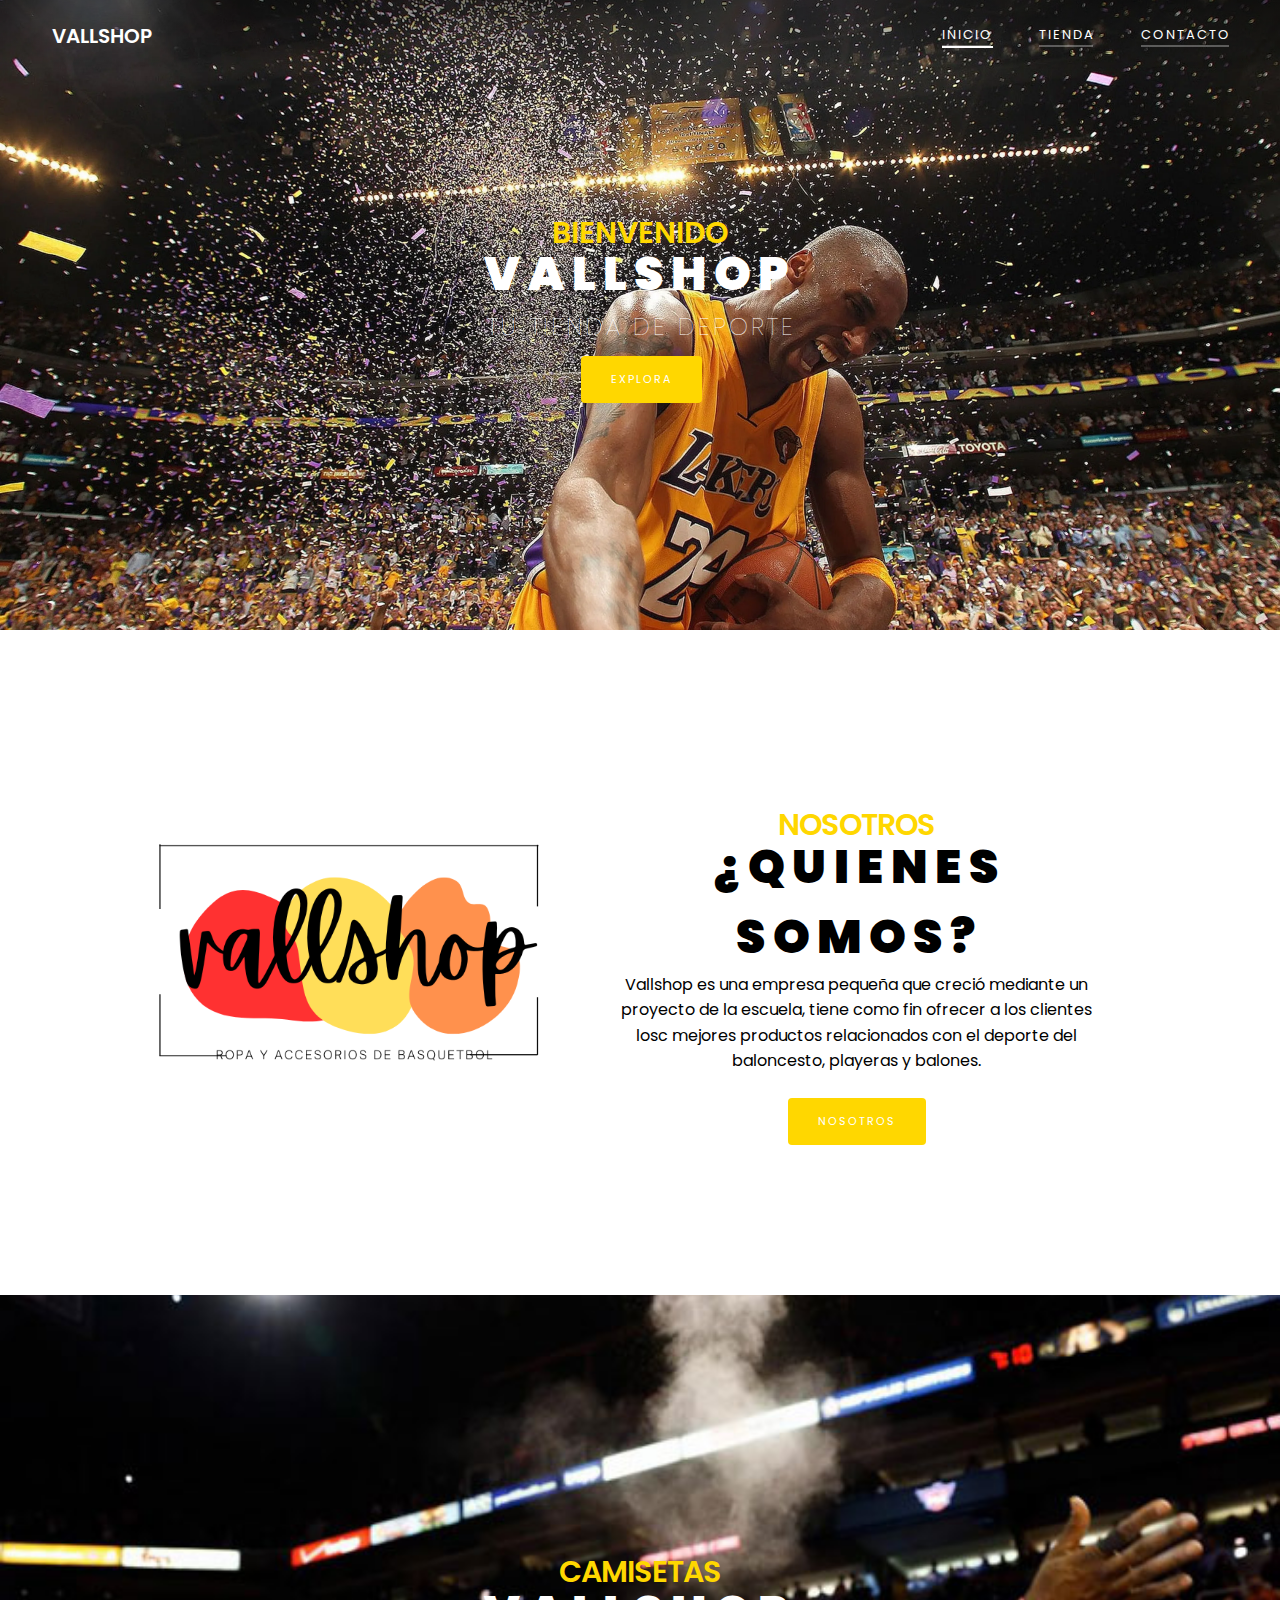
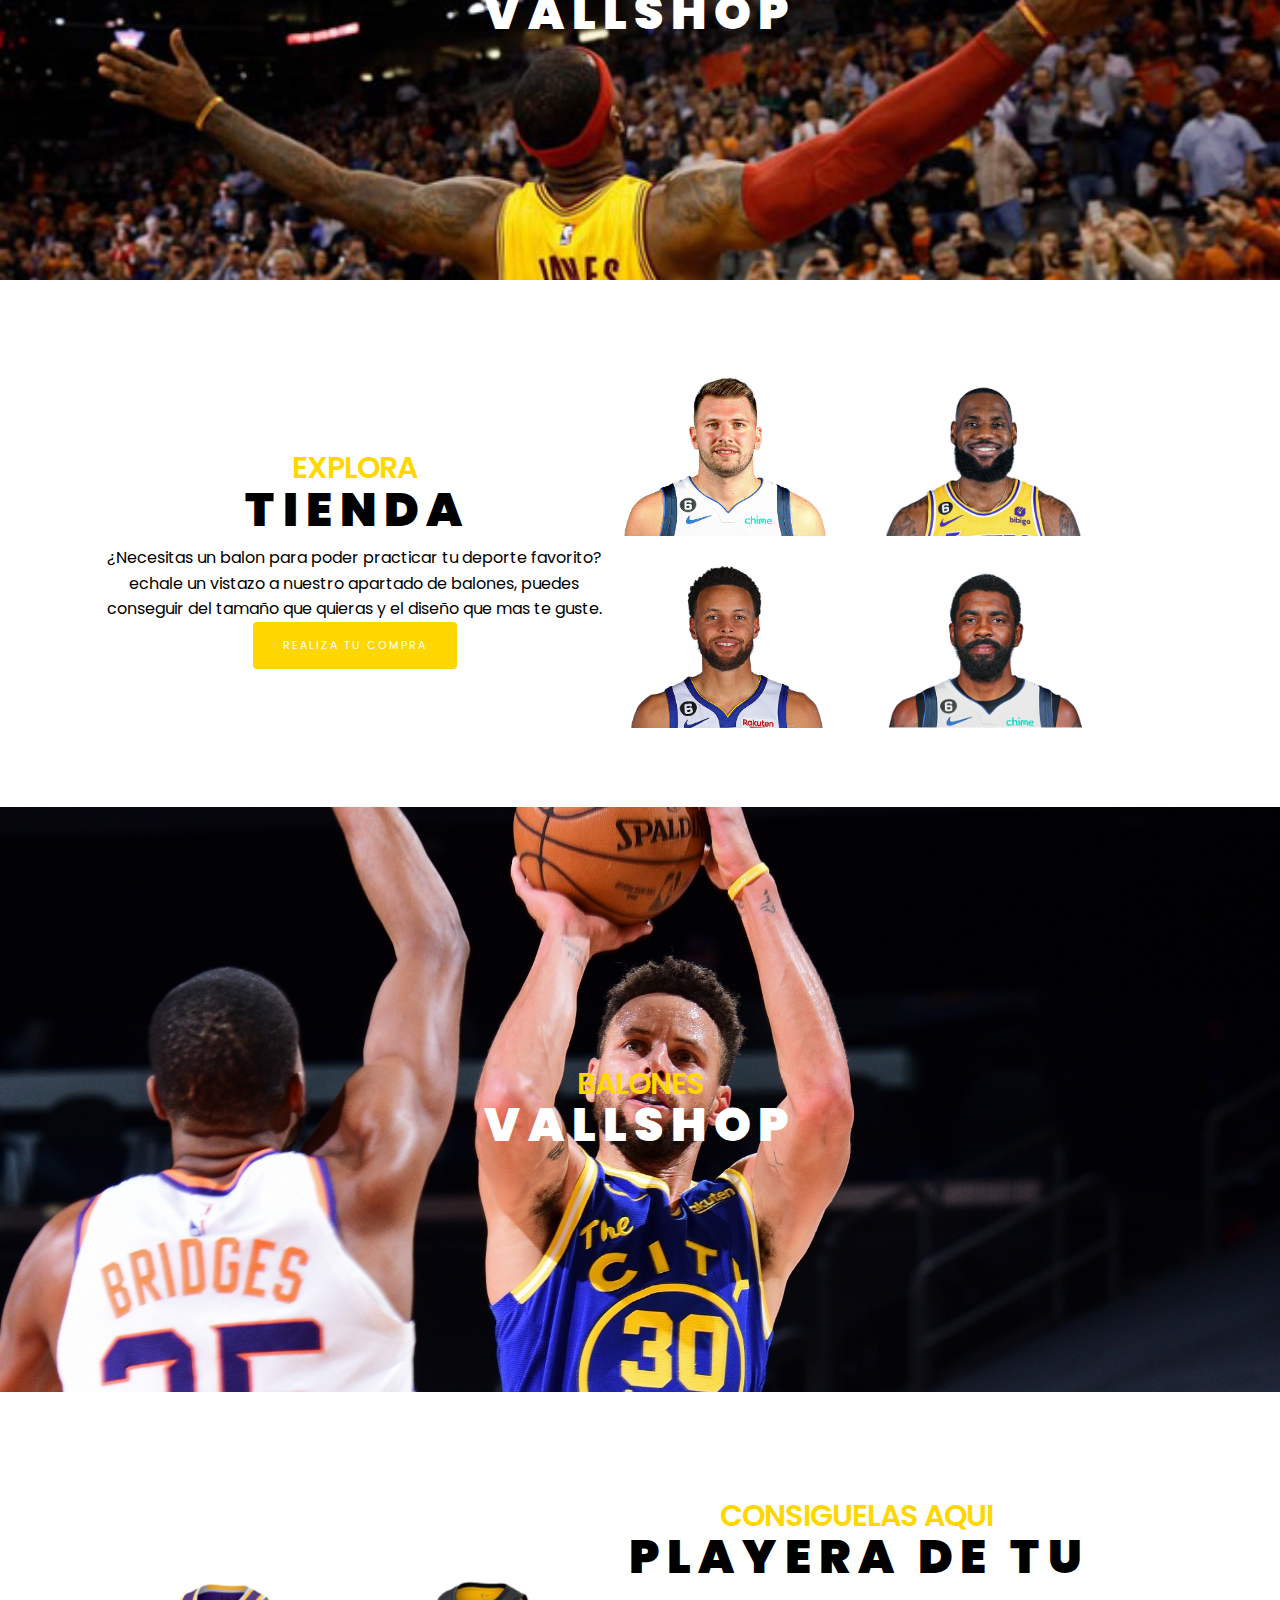
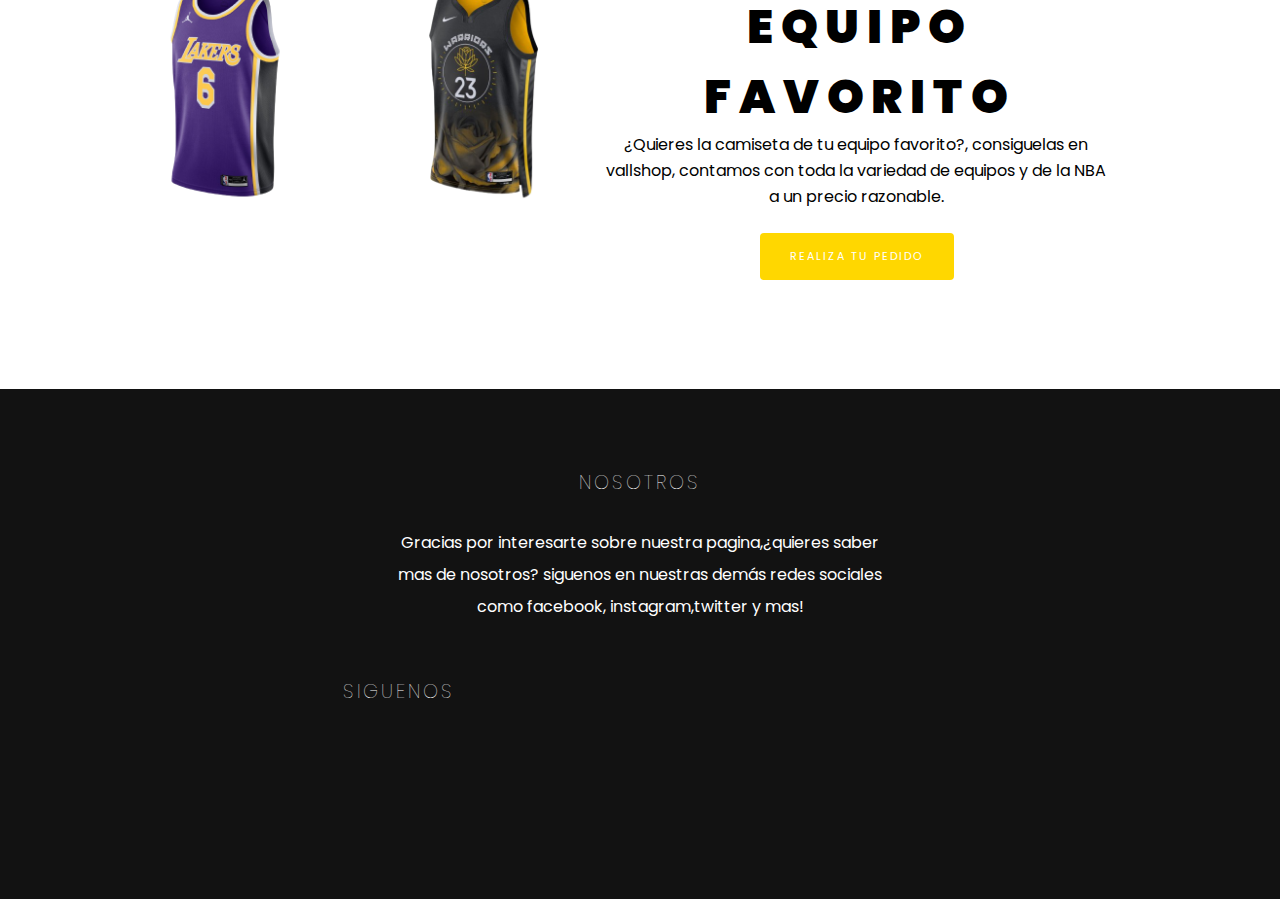
<file: index.html>
<!DOCTYPE html>
<html lang="sp">
<head>
    <meta charset="UTF-8">
    <meta http-equiv="X-UA-Compatible" content="IE=edge">
    <meta name="viewport" content="width=device-width, initial-scale=1.0">
    <title>VALLSHOP: Ropa y accesorios de basquetbol</title>
   
    <link rel="stylesheet" href="styles2.css">
    <link rel="shortcut icon" href="images/vallshop-icon.ico" type="image/x-icon">
</head>
<body>

    <header>
        <div class="container">
            <nav class="nav">
                <div class="menu-toggle">
                    <i class="fas fa-bars"></i>
                    <i class="fas fa-times"></i>

                </div>
                
                <a href="#" class="logo">VALLSHOP</a>
                <ul class="nav-list">
                    <li class="nav-item">
                        <a href="index.HTML" class="nav-link active">Inicio</a>
                    </li>

                    <li class="nav-item">
                        <a href="src/tiendos.html" class="nav-link ">Tienda</a>
                    </li>
                    <li class="nav-item">
                        <a href="" class="nav-link ">Contacto</a>
                    </li>
                </ul>
            </nav>
        </div>
    </header>


    <section class="hero" id="hero">
        <div class="container">
            <h2 class="h2-sub">
                <span class="fil">B</span>IENVENIDO
            </h2>
            <h1 class="head">VALLSHOP</h1>
            <div class="he-des">
                <h5>TU TIENDA DE DEPORTE</h5>
                <a href="src/tiendos.html" class="btn cta-btn"
               
                
                >EXPLORA</a>
               
            </div>
        </div>
    </section>

    <section class="dis-sto">
        <div class="container">
            <div class="res-info">
                <div>
                    <img src="images/vallshop2.png" alt="">
                </div>
               
                <div class="res-des pad-rig">
                    <div class="global">
                        <h2 class="h2-sub">
                            <span class="fil">N</span>OSOTROS
                        </h2>
                        <h1 class="head hea-dark">¿Quienes somos?</h1>
                        <div class="circle">
                           
                        </div>
                    </div>
                    <p>
                        Vallshop es una empresa
                         pequeña que creció mediante un proyecto de la escuela,
                          tiene como fin ofrecer a los clientes losc mejores productos relacionados
                           con el deporte del baloncesto, playeras y balones.
                    </p>
                    <a href="" class="btn cta-btn">NOSOTROS</a>
                </div>

            </div>
        </div>
    </section>


    <section class="taste bt">
        <div class="container">
            <div class="global">
                <h2 class="h2-sub">
                    <span class="fil">C</span>AMISETAS
                </h2>
                <h1 class="head">VALLSHOP</h1>
            </div>
        </div>
    </section>


    <section class="disco">
        <div class="container">
            <div class="res-info">
                <div class="res-des">
                    <div class="global">
                        <h2 class="h2-sub">
                            <span class="fil">E</span>XPLORA
                        </h2>
                        <h1 class="head hea-dark">Tienda</h1>
                        <div class="circle">
                            <i class="fas fa-circle"></i>
                        </div>
                           
                    
                    </div>
                    <p>
                        ¿Necesitas un balon para poder practicar tu deporte favorito?
                        echale un vistazo a nuestro apartado de balones, puedes conseguir 
                        del tamaño que quieras y el
                        diseño que mas te guste.
                    <a href="src/chacha.html" class="btn cta-btn">REALIZA TU COMPRA</a>
                </div>
                <div class="image-group pad-rig">
                    <img src="images/luka.png" alt="">
                    <img src="images/lj.png" alt="">
                    <img src="images/curry.png" alt=" ">
                    <img src="images/kyrie.png" alt="">
                </div>

            </div>
        </div>
    </section>

    <section class="pb bt">
        <div class="container">
            <div class="global">
                <h2 class="h2-sub">
                    <span class="fil">B</span>ALONES
                </h2>
                <h1 class="head">VALLSHOP</h1>
            </div>
        </div>
    </section>

    <section>
        <div class="container">
            <div class="res-info">
                
                <div class="image-group">
                    <img src="images/lakersya.png" alt="">
                    <img src="images/playera warriors.png" alt="">
                </div>
                <div class="res-des pad-rig">
                    <div class="global">
                        <h2 class="h2-sub">
                            <span class="fil">CON</span>SIGUELAS AQUI
                        </h2>
                        <h1 class="head hea-dark">PLAYERA DE TU EQUIPO FAVORITO</h1>
                        <div class="circle">
                            <i class="fas fa-circle"></i>
                        </div>
                    </div>
                    <p>
                        ¿Quieres la camiseta de tu equipo favorito?,
                        consiguelas en vallshop, contamos con toda la variedad
                         de equipos y de la NBA a un precio razonable.
                    </p>
                    <a href="src/tiendos.html" class="btn cta-btn">Realiza tu pedido</a>
                </div>

            </div>
        </div>
    </section>


    <footer>
        <div class="container">
            <div class="footer-content">

                <div class="footer-content-about">
                    <h4>Nosotros</h4>
                    <div class="circle">
                    <i class="fas fa-circle"></i>
                    </div>
                    <p>Gracias por interesarte sobre nuestra pagina,¿quieres saber mas de nosotros?
                        siguenos en nuestras demás redes sociales
                        como facebook, instagram,twitter y mas!</p>
                </div>
                <div class="footer-div">
                    <div class="social-media">
                        <h4>Siguenos</h4>
                        <ul class="social-icons">
                            <li>
                                <a href="https://twitter.com/Vallshop01"><i class="fab fa-twitter"></i></a>
                            </li>
                            <li>
                                <a href="https://www.facebook.com/profile.php?id=100090662603553"><i class="fab fa-facebook-square"></i></a>
                            </li>
                            <li>
                                <a href="https://www.pinterest.com.mx/Vallshop01/"><i class="fab fa-pinterest"></i></a>
                            </li>
                            <li>
                                <a href="https://www.instagram.com/vallshop_mx/?next=%2F"><i class="fab fa-instagram"></i></a>
                            </li>
                           
                        </ul>
                    </div>
                    <div>
                       
                        </form>
                    </div>
                </div>

            </div>
        </div>
    </footer>



    
</body>
</html>
</file>
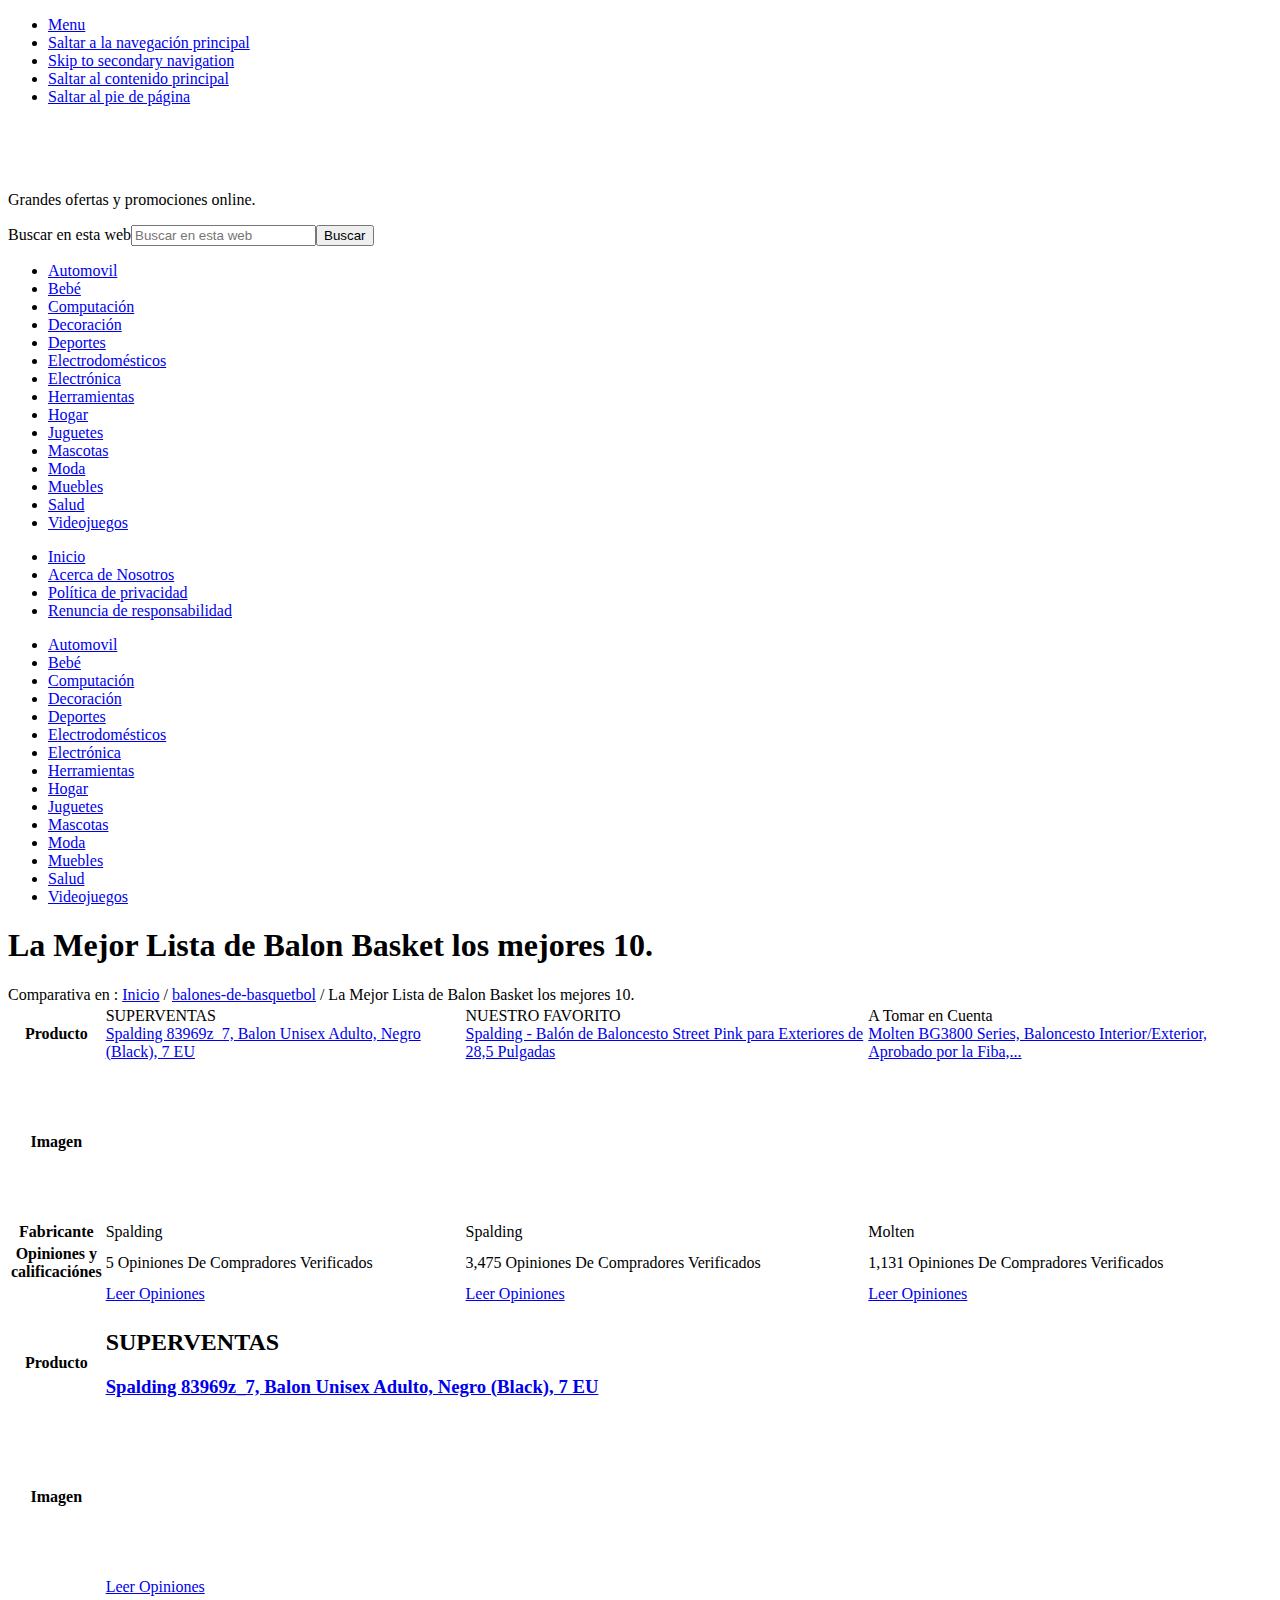
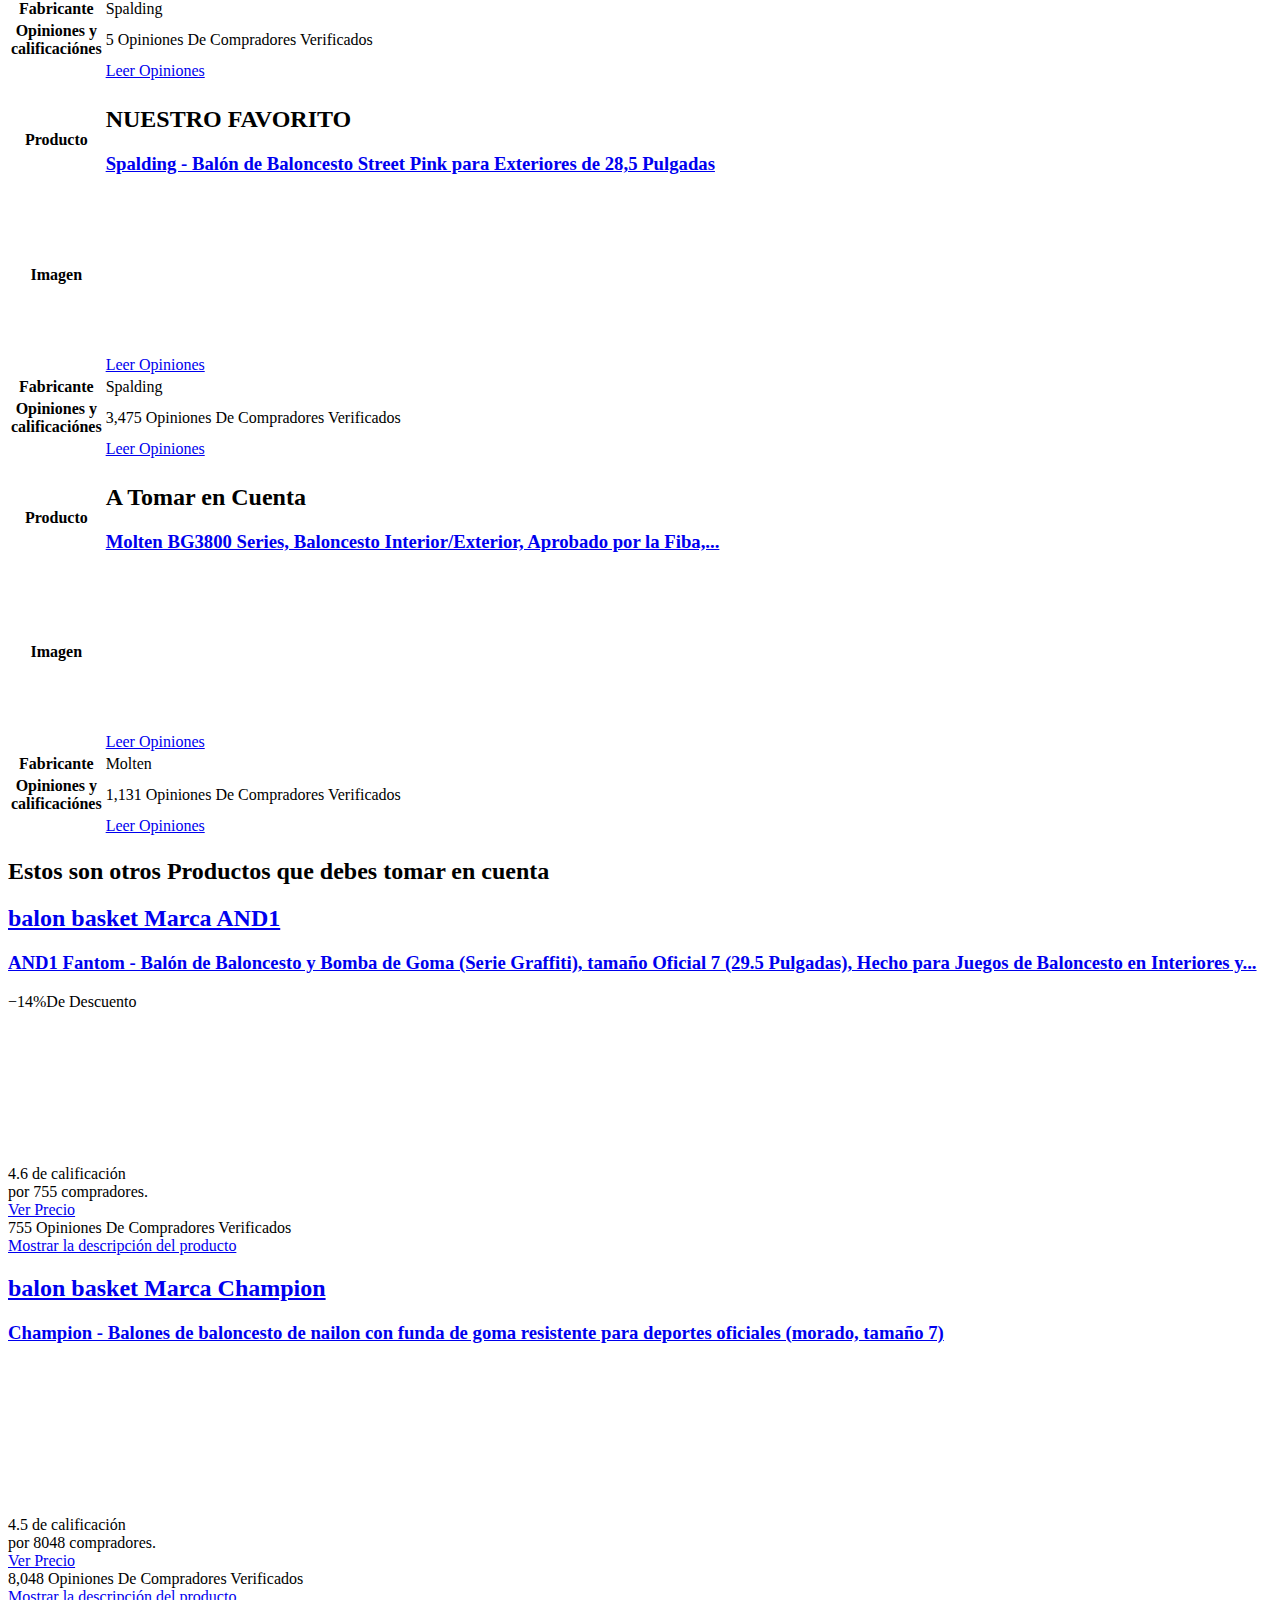
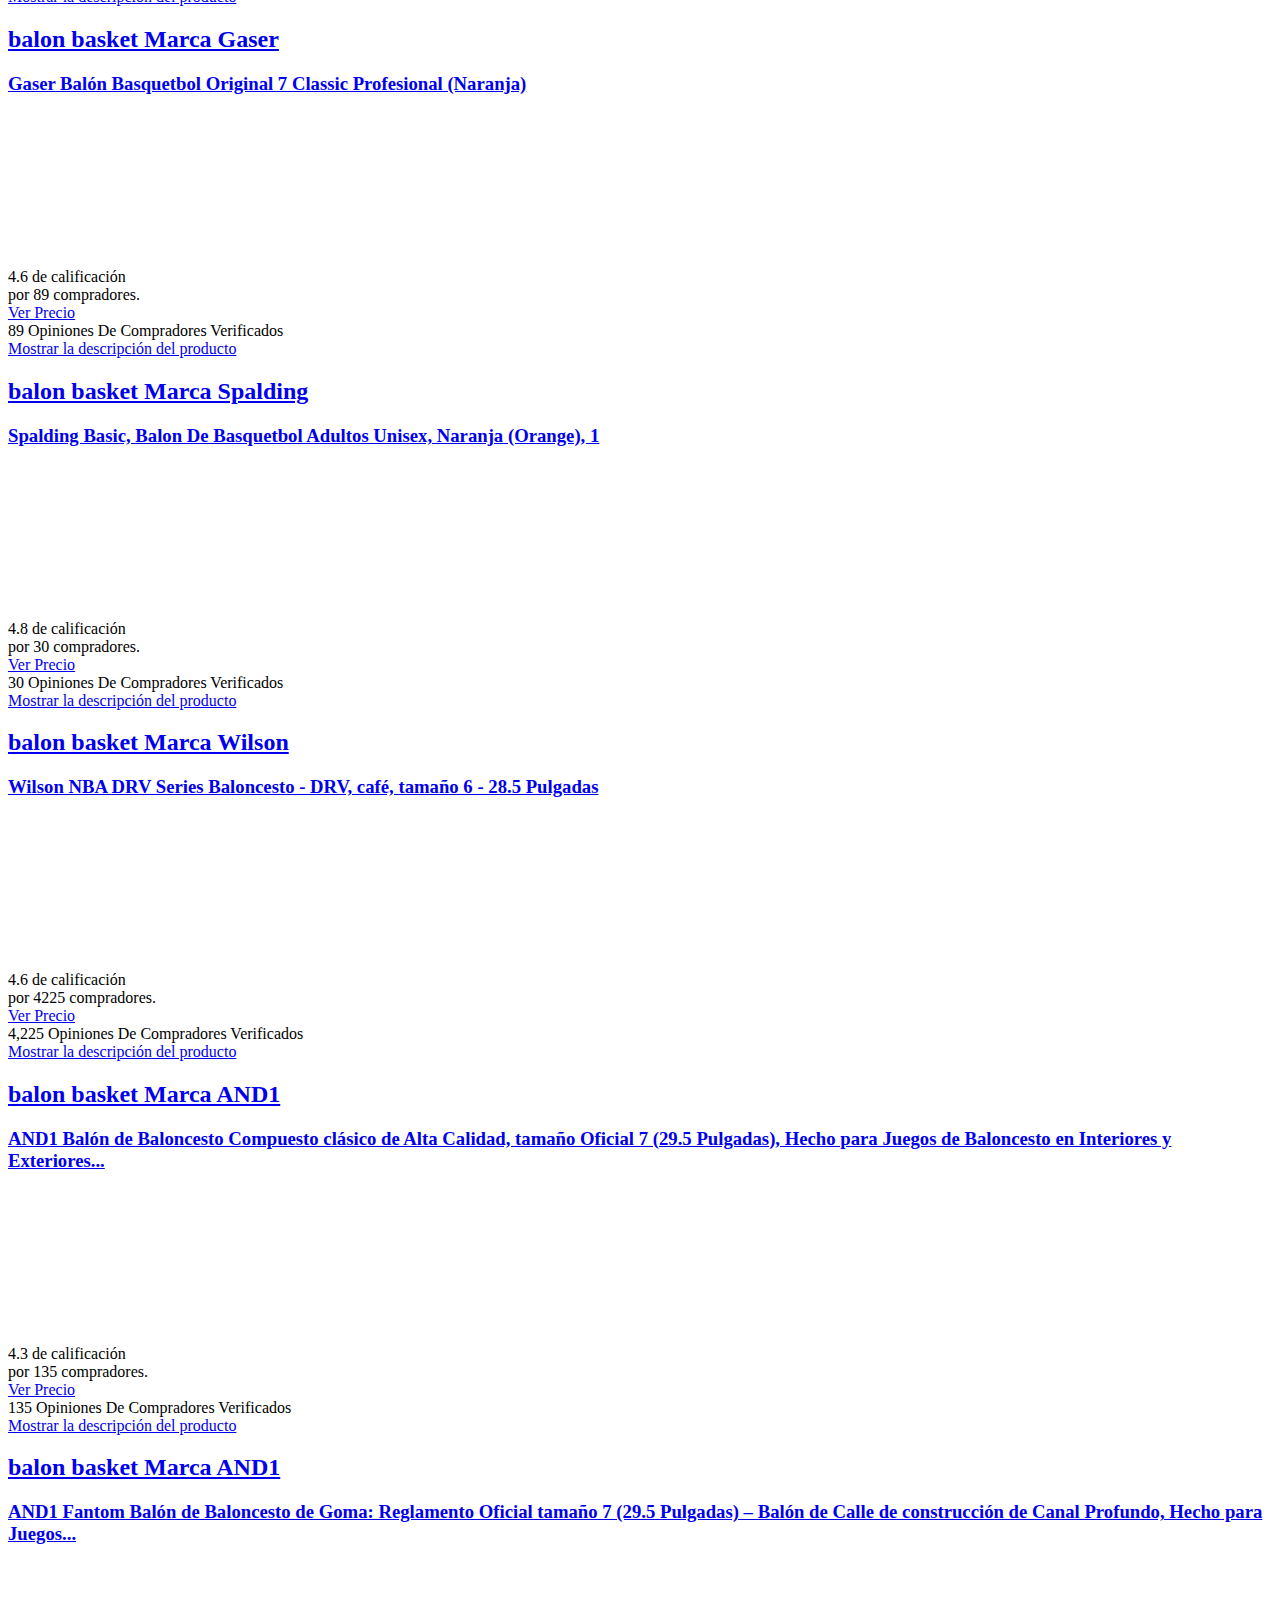
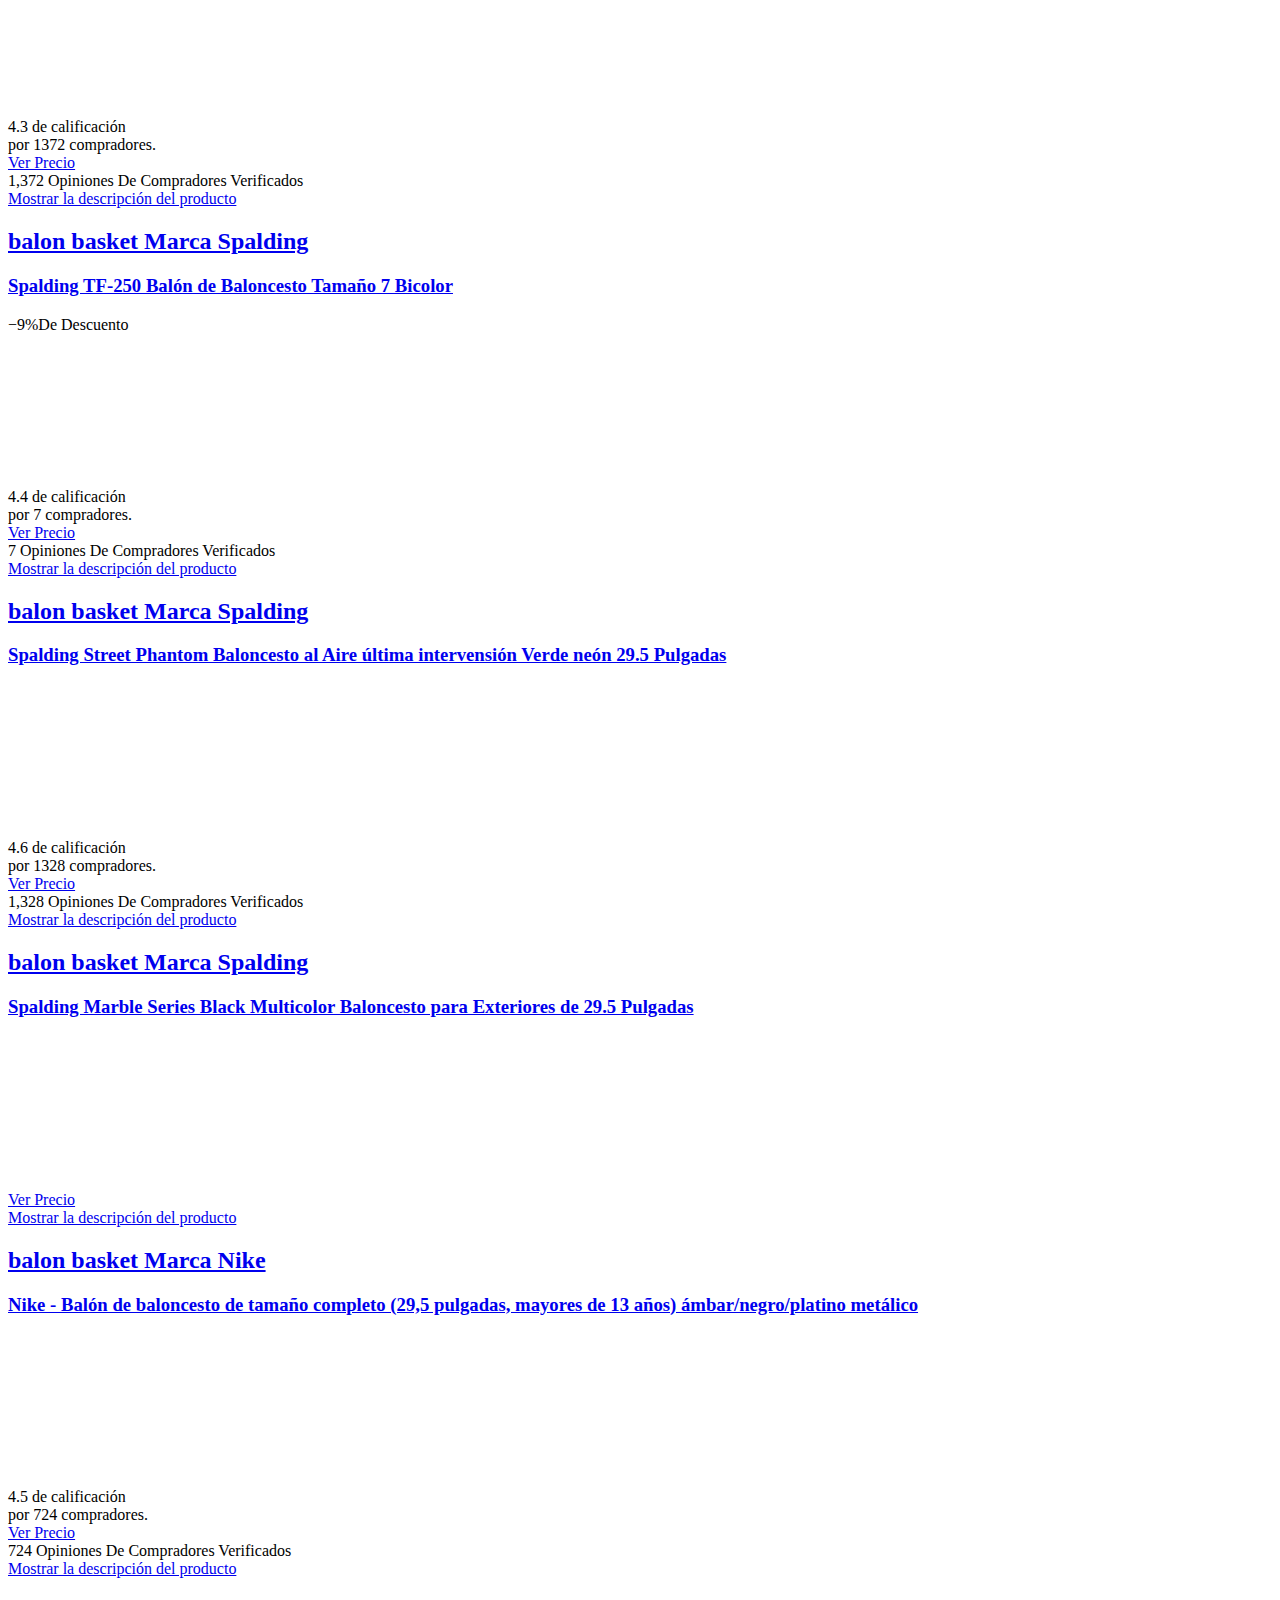
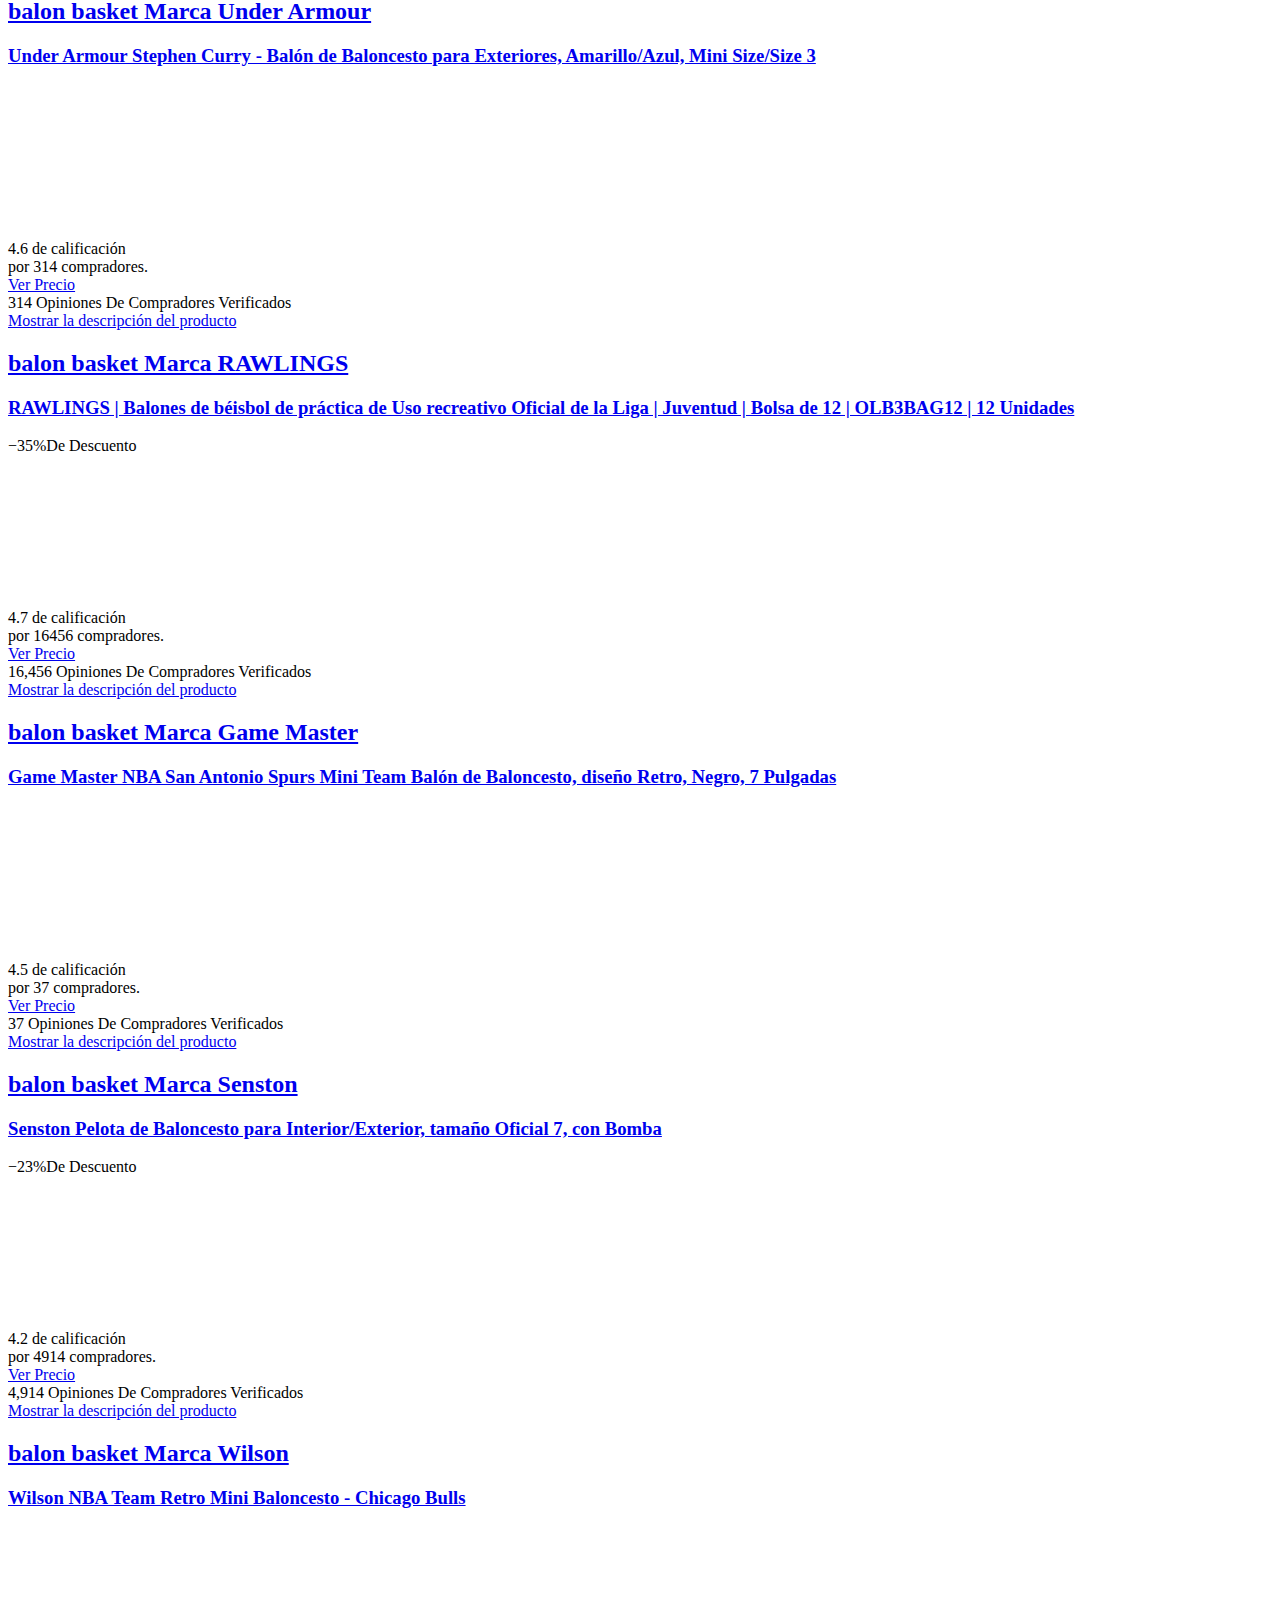
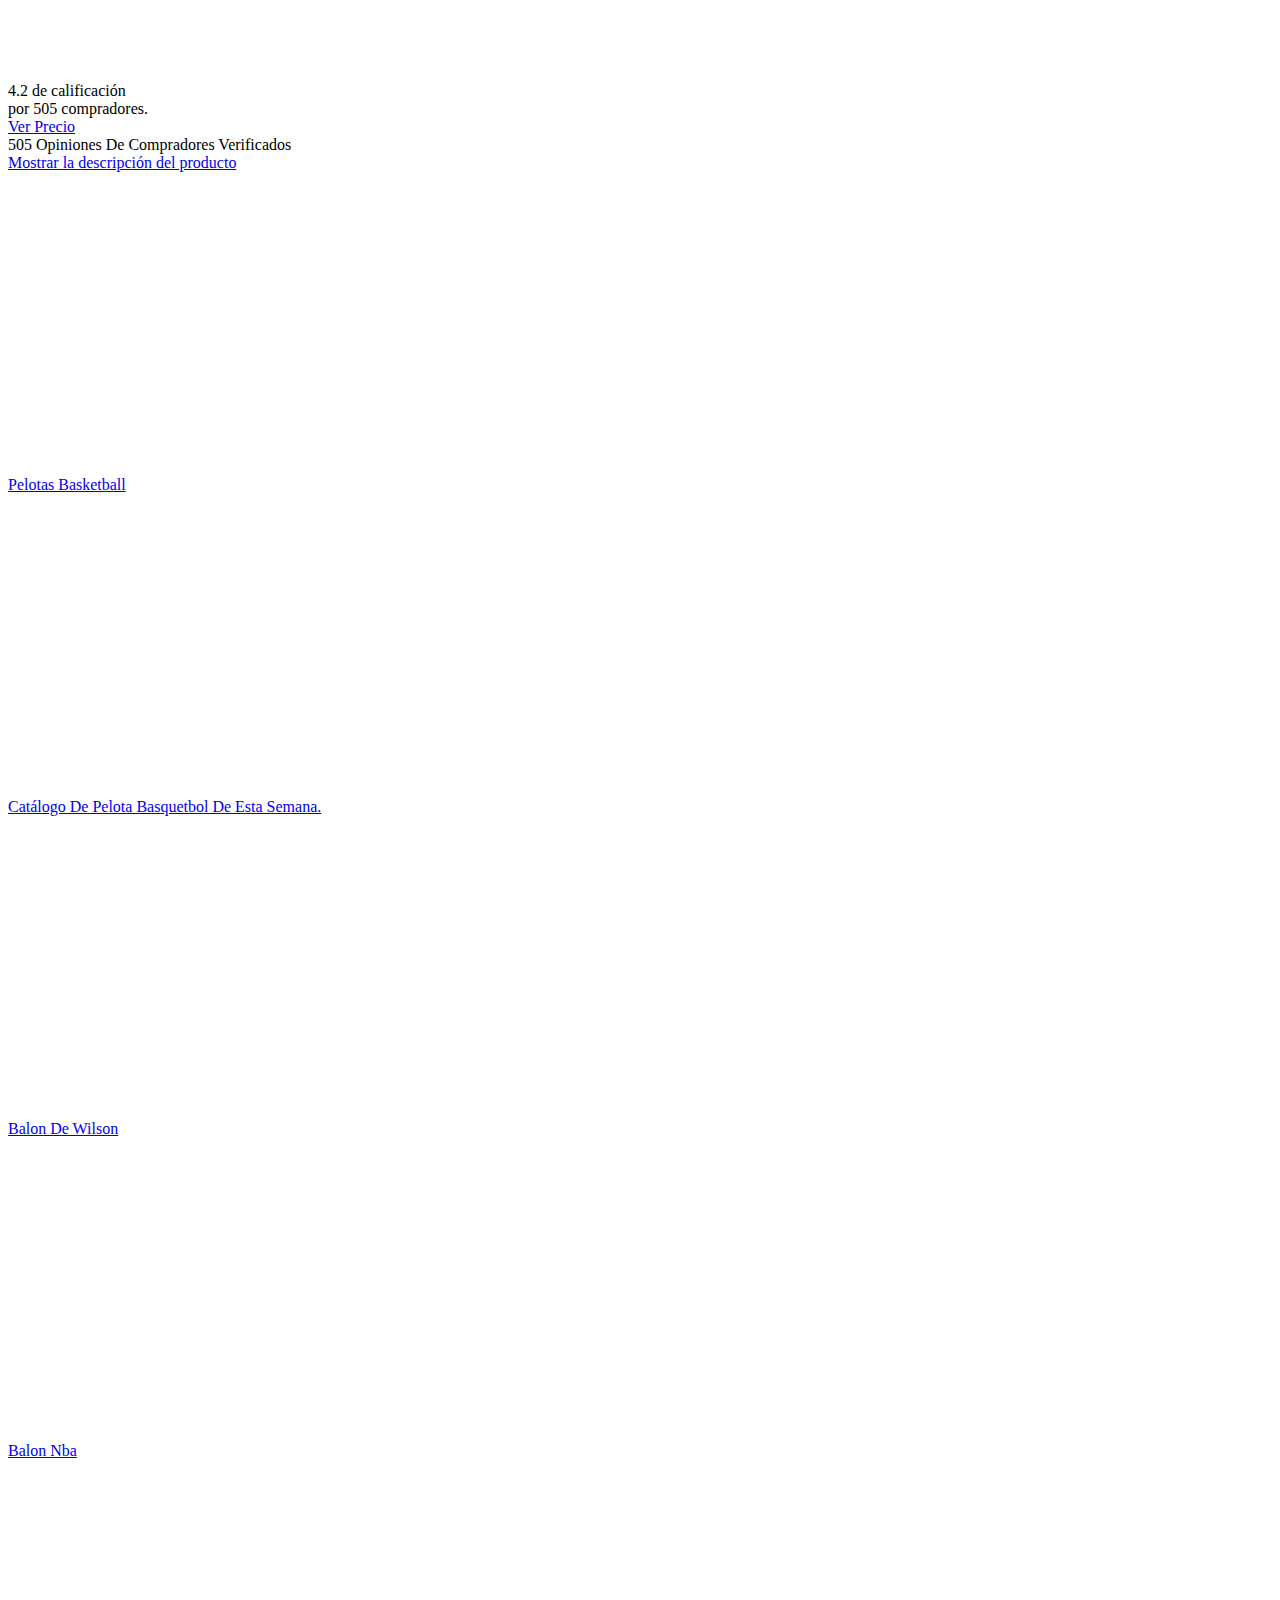
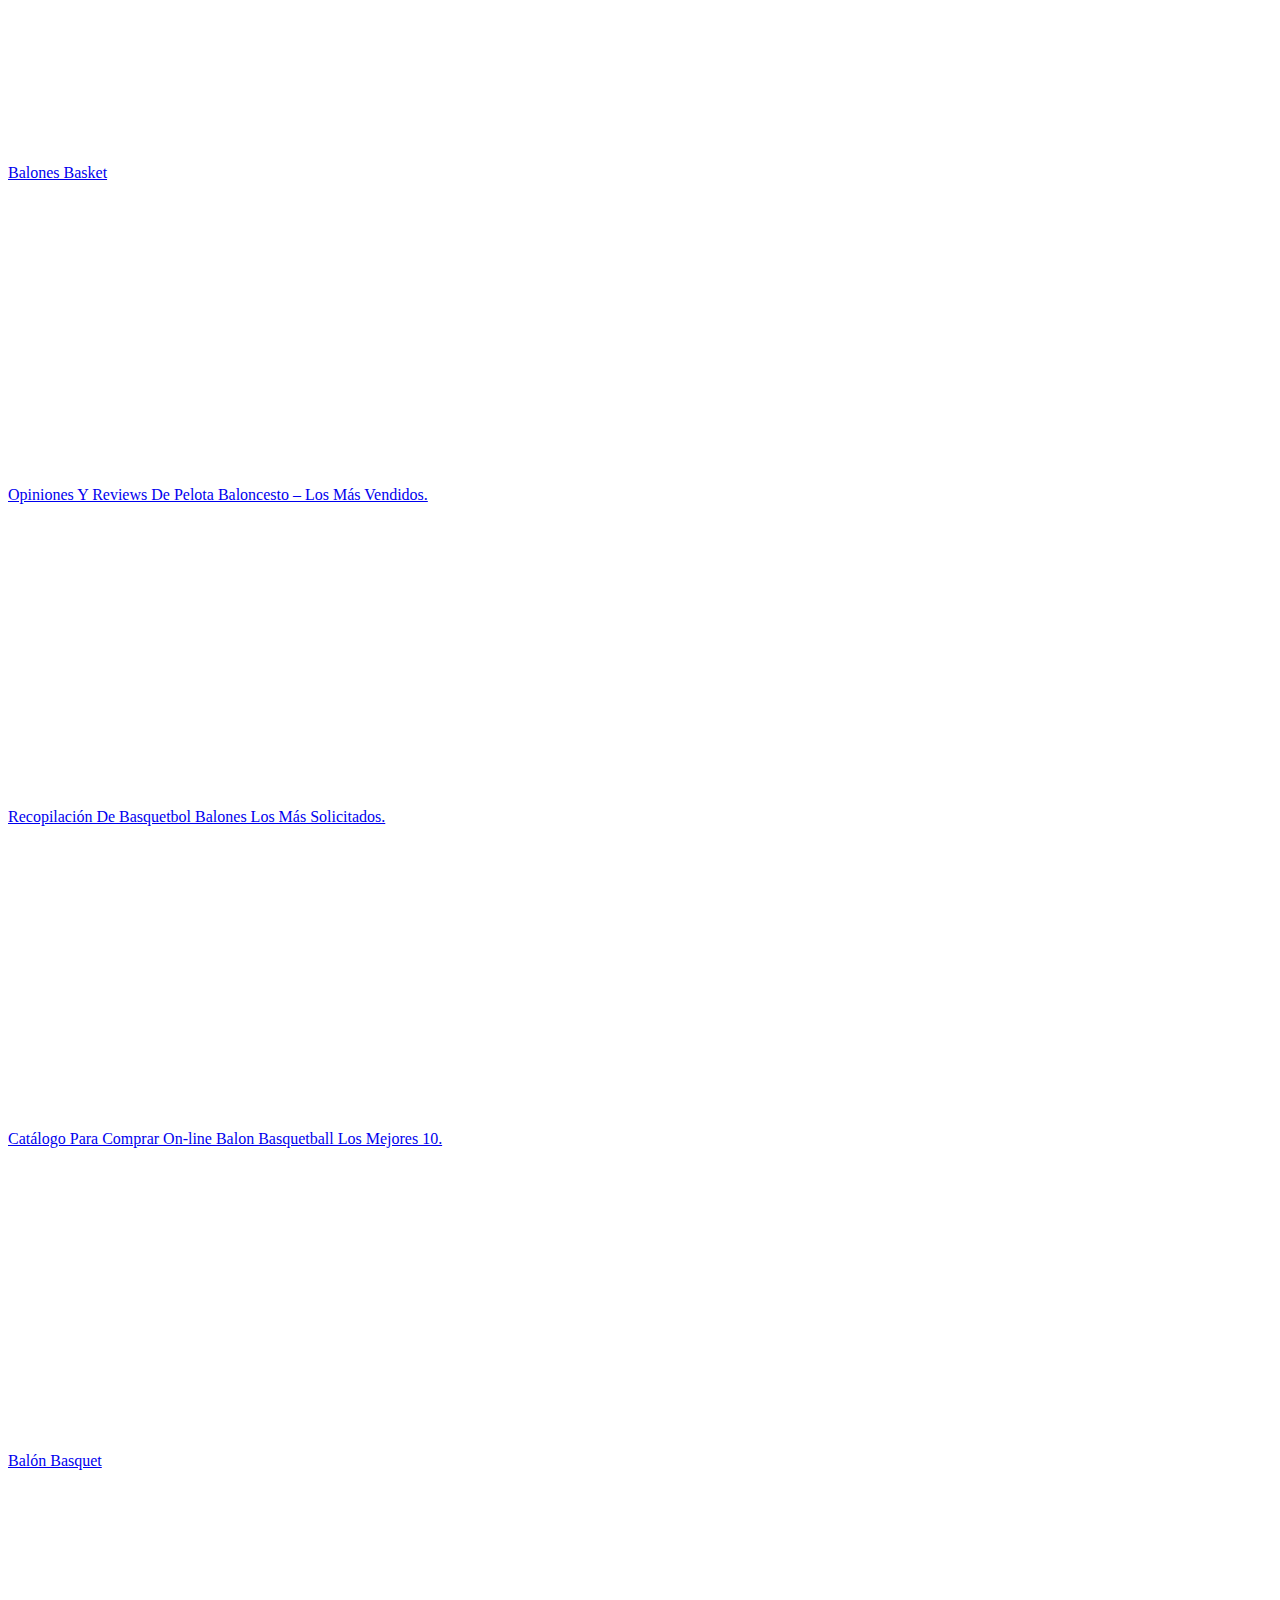
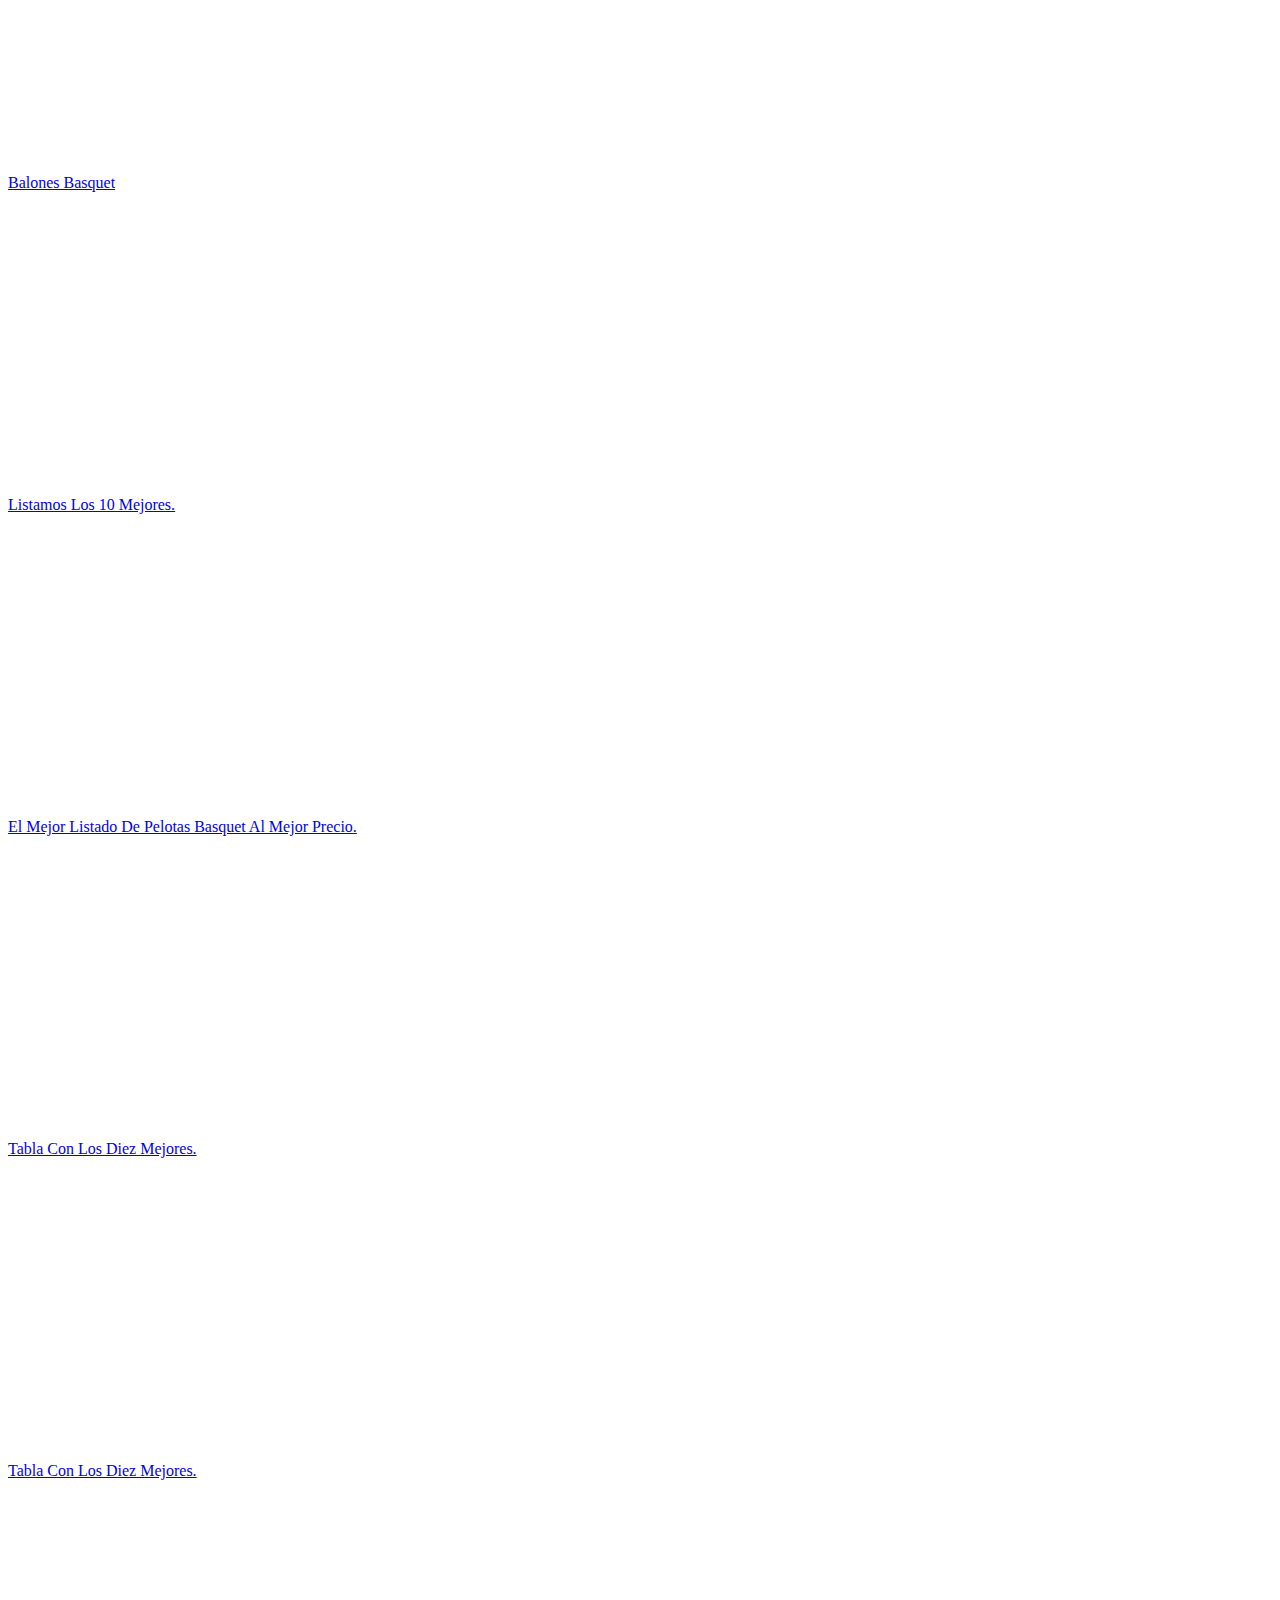
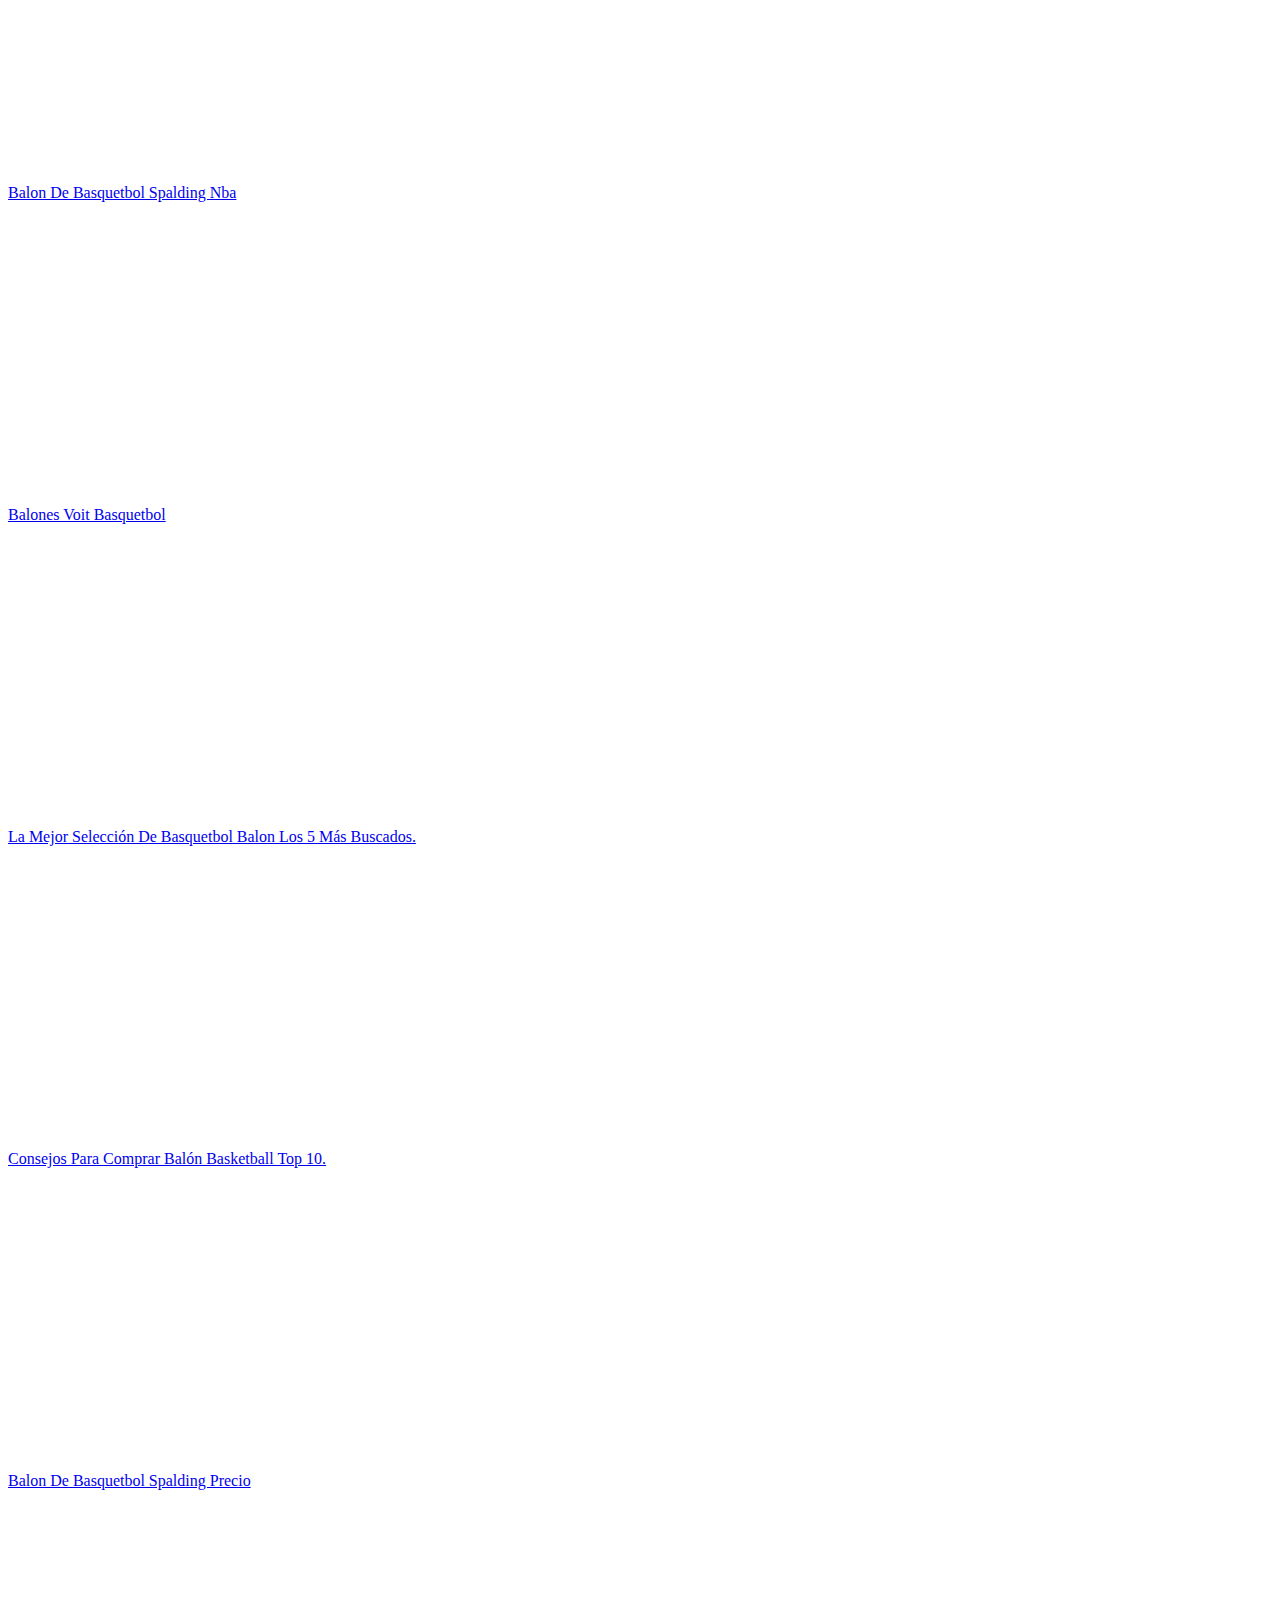
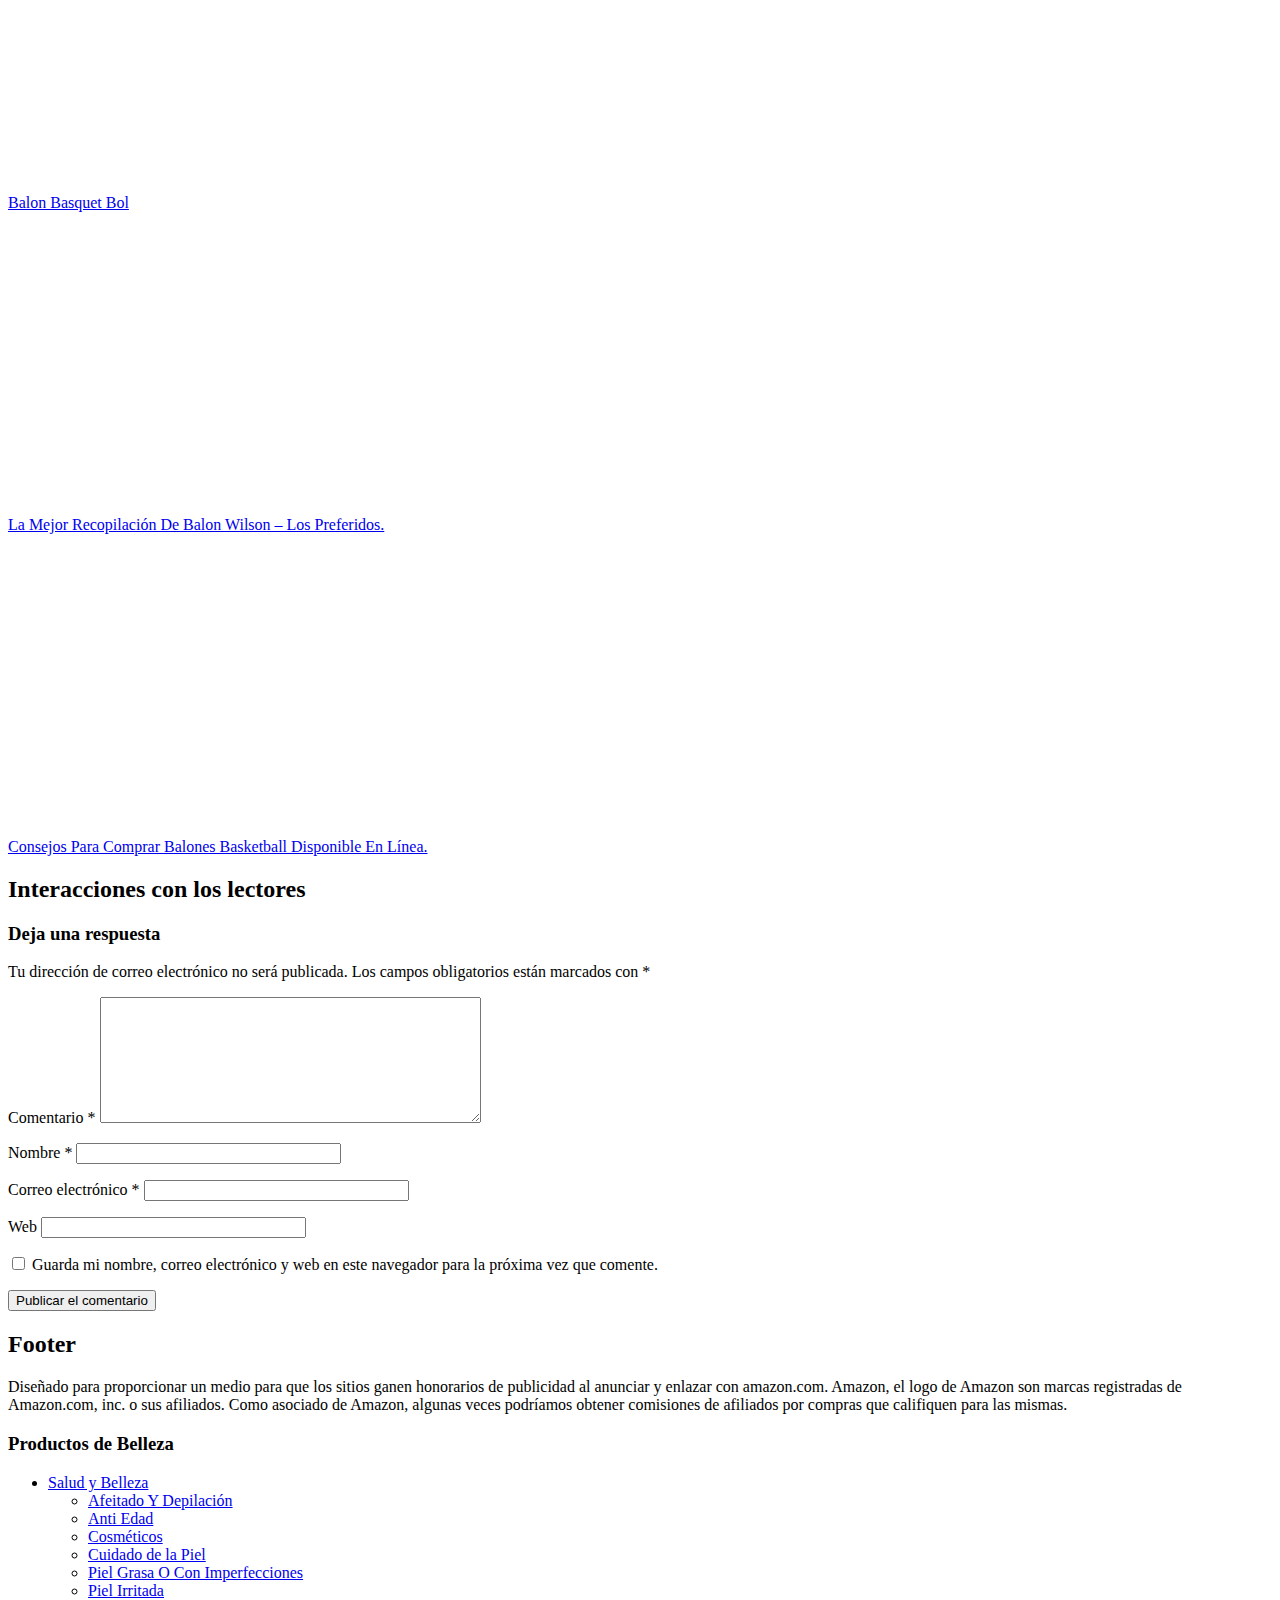
<file: images/balon uno.htm>
<!DOCTYPE html>
<html lang="es" prefix="og: https://ogp.me/ns#">
<head ><meta charset="UTF-8" /><script>if(navigator.userAgent.match(/MSIE|Internet Explorer/i)||navigator.userAgent.match(/Trident\/7\..*?rv:11/i)){var href=document.location.href;if(!href.match(/[?&]nowprocket/)){if(href.indexOf("?")==-1){if(href.indexOf("#")==-1){document.location.href=href+"?nowprocket=1"}else{document.location.href=href.replace("#","?nowprocket=1#")}}else{if(href.indexOf("#")==-1){document.location.href=href+"&nowprocket=1"}else{document.location.href=href.replace("#","&nowprocket=1#")}}}}</script><script>class RocketLazyLoadScripts{constructor(){this.triggerEvents=["keydown","mousedown","mousemove","touchmove","touchstart","touchend","wheel"],this.userEventHandler=this._triggerListener.bind(this),this.touchStartHandler=this._onTouchStart.bind(this),this.touchMoveHandler=this._onTouchMove.bind(this),this.touchEndHandler=this._onTouchEnd.bind(this),this.clickHandler=this._onClick.bind(this),this.interceptedClicks=[],window.addEventListener("pageshow",(e=>{this.persisted=e.persisted})),window.addEventListener("DOMContentLoaded",(()=>{this._preconnect3rdParties()})),this.delayedScripts={normal:[],async:[],defer:[]},this.allJQueries=[]}_addUserInteractionListener(e){document.hidden?e._triggerListener():(this.triggerEvents.forEach((t=>window.addEventListener(t,e.userEventHandler,{passive:!0}))),window.addEventListener("touchstart",e.touchStartHandler,{passive:!0}),window.addEventListener("mousedown",e.touchStartHandler),document.addEventListener("visibilitychange",e.userEventHandler))}_removeUserInteractionListener(){this.triggerEvents.forEach((e=>window.removeEventListener(e,this.userEventHandler,{passive:!0}))),document.removeEventListener("visibilitychange",this.userEventHandler)}_onTouchStart(e){"HTML"!==e.target.tagName&&(window.addEventListener("touchend",this.touchEndHandler),window.addEventListener("mouseup",this.touchEndHandler),window.addEventListener("touchmove",this.touchMoveHandler,{passive:!0}),window.addEventListener("mousemove",this.touchMoveHandler),e.target.addEventListener("click",this.clickHandler),this._renameDOMAttribute(e.target,"onclick","rocket-onclick"))}_onTouchMove(e){window.removeEventListener("touchend",this.touchEndHandler),window.removeEventListener("mouseup",this.touchEndHandler),window.removeEventListener("touchmove",this.touchMoveHandler,{passive:!0}),window.removeEventListener("mousemove",this.touchMoveHandler),e.target.removeEventListener("click",this.clickHandler),this._renameDOMAttribute(e.target,"rocket-onclick","onclick")}_onTouchEnd(e){window.removeEventListener("touchend",this.touchEndHandler),window.removeEventListener("mouseup",this.touchEndHandler),window.removeEventListener("touchmove",this.touchMoveHandler,{passive:!0}),window.removeEventListener("mousemove",this.touchMoveHandler)}_onClick(e){e.target.removeEventListener("click",this.clickHandler),this._renameDOMAttribute(e.target,"rocket-onclick","onclick"),this.interceptedClicks.push(e),e.preventDefault(),e.stopPropagation(),e.stopImmediatePropagation()}_replayClicks(){window.removeEventListener("touchstart",this.touchStartHandler,{passive:!0}),window.removeEventListener("mousedown",this.touchStartHandler),this.interceptedClicks.forEach((e=>{e.target.dispatchEvent(new MouseEvent("click",{view:e.view,bubbles:!0,cancelable:!0}))}))}_renameDOMAttribute(e,t,n){e.hasAttribute&&e.hasAttribute(t)&&(event.target.setAttribute(n,event.target.getAttribute(t)),event.target.removeAttribute(t))}_triggerListener(){this._removeUserInteractionListener(this),"loading"===document.readyState?document.addEventListener("DOMContentLoaded",this._loadEverythingNow.bind(this)):this._loadEverythingNow()}_preconnect3rdParties(){let e=[];document.querySelectorAll("script[type=rocketlazyloadscript]").forEach((t=>{if(t.hasAttribute("src")){const n=new URL(t.src).origin;n!==location.origin&&e.push({src:n,crossOrigin:t.crossOrigin||"module"===t.getAttribute("data-rocket-type")})}})),e=[...new Map(e.map((e=>[JSON.stringify(e),e]))).values()],this._batchInjectResourceHints(e,"preconnect")}async _loadEverythingNow(){this.lastBreath=Date.now(),this._delayEventListeners(),this._delayJQueryReady(this),this._handleDocumentWrite(),this._registerAllDelayedScripts(),this._preloadAllScripts(),await this._loadScriptsFromList(this.delayedScripts.normal),await this._loadScriptsFromList(this.delayedScripts.defer),await this._loadScriptsFromList(this.delayedScripts.async);try{await this._triggerDOMContentLoaded(),await this._triggerWindowLoad()}catch(e){}window.dispatchEvent(new Event("rocket-allScriptsLoaded")),this._replayClicks()}_registerAllDelayedScripts(){document.querySelectorAll("script[type=rocketlazyloadscript]").forEach((e=>{e.hasAttribute("src")?e.hasAttribute("async")&&!1!==e.async?this.delayedScripts.async.push(e):e.hasAttribute("defer")&&!1!==e.defer||"module"===e.getAttribute("data-rocket-type")?this.delayedScripts.defer.push(e):this.delayedScripts.normal.push(e):this.delayedScripts.normal.push(e)}))}async _transformScript(e){return await this._littleBreath(),new Promise((t=>{const n=document.createElement("script");[...e.attributes].forEach((e=>{let t=e.nodeName;"type"!==t&&("data-rocket-type"===t&&(t="type"),n.setAttribute(t,e.nodeValue))})),e.hasAttribute("src")?(n.addEventListener("load",t),n.addEventListener("error",t)):(n.text=e.text,t());try{e.parentNode.replaceChild(n,e)}catch(e){t()}}))}async _loadScriptsFromList(e){const t=e.shift();return t?(await this._transformScript(t),this._loadScriptsFromList(e)):Promise.resolve()}_preloadAllScripts(){this._batchInjectResourceHints([...this.delayedScripts.normal,...this.delayedScripts.defer,...this.delayedScripts.async],"preload")}_batchInjectResourceHints(e,t){var n=document.createDocumentFragment();e.forEach((e=>{if(e.src){const i=document.createElement("link");i.href=e.src,i.rel=t,"preconnect"!==t&&(i.as="script"),e.getAttribute&&"module"===e.getAttribute("data-rocket-type")&&(i.crossOrigin=!0),e.crossOrigin&&(i.crossOrigin=e.crossOrigin),n.appendChild(i)}})),document.head.appendChild(n)}_delayEventListeners(){let e={};function t(t,n){!function(t){function n(n){return e[t].eventsToRewrite.indexOf(n)>=0?"rocket-"+n:n}e[t]||(e[t]={originalFunctions:{add:t.addEventListener,remove:t.removeEventListener},eventsToRewrite:[]},t.addEventListener=function(){arguments[0]=n(arguments[0]),e[t].originalFunctions.add.apply(t,arguments)},t.removeEventListener=function(){arguments[0]=n(arguments[0]),e[t].originalFunctions.remove.apply(t,arguments)})}(t),e[t].eventsToRewrite.push(n)}function n(e,t){let n=e[t];Object.defineProperty(e,t,{get:()=>n||function(){},set(i){e["rocket"+t]=n=i}})}t(document,"DOMContentLoaded"),t(window,"DOMContentLoaded"),t(window,"load"),t(window,"pageshow"),t(document,"readystatechange"),n(document,"onreadystatechange"),n(window,"onload"),n(window,"onpageshow")}_delayJQueryReady(e){let t=window.jQuery;Object.defineProperty(window,"jQuery",{get:()=>t,set(n){if(n&&n.fn&&!e.allJQueries.includes(n)){n.fn.ready=n.fn.init.prototype.ready=function(t){e.domReadyFired?t.bind(document)(n):document.addEventListener("rocket-DOMContentLoaded",(()=>t.bind(document)(n)))};const t=n.fn.on;n.fn.on=n.fn.init.prototype.on=function(){if(this[0]===window){function e(e){return e.split(" ").map((e=>"load"===e||0===e.indexOf("load.")?"rocket-jquery-load":e)).join(" ")}"string"==typeof arguments[0]||arguments[0]instanceof String?arguments[0]=e(arguments[0]):"object"==typeof arguments[0]&&Object.keys(arguments[0]).forEach((t=>{delete Object.assign(arguments[0],{[e(t)]:arguments[0][t]})[t]}))}return t.apply(this,arguments),this},e.allJQueries.push(n)}t=n}})}async _triggerDOMContentLoaded(){this.domReadyFired=!0,await this._littleBreath(),document.dispatchEvent(new Event("rocket-DOMContentLoaded")),await this._littleBreath(),window.dispatchEvent(new Event("rocket-DOMContentLoaded")),await this._littleBreath(),document.dispatchEvent(new Event("rocket-readystatechange")),await this._littleBreath(),document.rocketonreadystatechange&&document.rocketonreadystatechange()}async _triggerWindowLoad(){await this._littleBreath(),window.dispatchEvent(new Event("rocket-load")),await this._littleBreath(),window.rocketonload&&window.rocketonload(),await this._littleBreath(),this.allJQueries.forEach((e=>e(window).trigger("rocket-jquery-load"))),await this._littleBreath();const e=new Event("rocket-pageshow");e.persisted=this.persisted,window.dispatchEvent(e),await this._littleBreath(),window.rocketonpageshow&&window.rocketonpageshow({persisted:this.persisted})}_handleDocumentWrite(){const e=new Map;document.write=document.writeln=function(t){const n=document.currentScript,i=document.createRange(),r=n.parentElement;let o=e.get(n);void 0===o&&(o=n.nextSibling,e.set(n,o));const s=document.createDocumentFragment();i.setStart(s,0),s.appendChild(i.createContextualFragment(t)),r.insertBefore(s,o)}}async _littleBreath(){Date.now()-this.lastBreath>45&&(await this._requestAnimFrame(),this.lastBreath=Date.now())}async _requestAnimFrame(){return document.hidden?new Promise((e=>setTimeout(e))):new Promise((e=>requestAnimationFrame(e)))}static run(){const e=new RocketLazyLoadScripts;e._addUserInteractionListener(e)}}RocketLazyLoadScripts.run();</script>

<meta name="viewport" content="width=device-width, initial-scale=1" />

<!-- Optimización para motores de búsqueda de Rank Math - https://s.rankmath.com/home -->
<title>La Mejor Lista De Balon Basket Los Mejores 10. | Las Mejores Reviews De Productos</title><link rel="preload" as="style" href="https://fonts.googleapis.com/css2?family=Lato%3Awght%40300%3B400%22+rel%3D%22stylesheet&#038;ver=1.3.0&#038;display=swap" /><link rel="stylesheet" href="https://fonts.googleapis.com/css2?family=Lato%3Awght%40300%3B400%22+rel%3D%22stylesheet&#038;ver=1.3.0&#038;display=swap" media="print" onload="this.media='all'" /><noscript><link rel="stylesheet" href="https://fonts.googleapis.com/css2?family=Lato%3Awght%40300%3B400%22+rel%3D%22stylesheet&#038;ver=1.3.0&#038;display=swap" /></noscript><style id="rocket-critical-css">article.post h2{font-size:20px;text-align:center}article.post h3{font-size:21px}@media (min-width:769px){.entry-content .aawp h2,.entry-content .aawp h3{text-align:unset}.sh-content{margin-left:4%;text-align:justify;margin-top:15px;margin-bottom:15px;width:90%;float:left;display:block}.single .featured-image img{width:auto;max-width:100%;max-height:220px}}@media (max-width:800px){.entry-content h2,.entry-content h3{text-align:left}.entry-content .aawp h2,.entry-content .aawp h3{text-align:center}.entry-content h2{font-size:20px}.entry-content h3{font-size:17px}.single article.post h2.titulo{font-size:16px;text-align:left;color:#ffffff;line-height:normal;margin-bottom:auto;text-align:center}.single article.post h2{font-size:16px;text-align:left;color:#333;line-height:normal;margin-bottom:auto;text-align:left}.single article.post h3{line-height:1.3;margin-bottom:auto;font-size:15px;text-align:left}.single .featured-image img{width:auto;max-width:100%;max-height:200px}article.post h3{font-size:19px;text-align:center;text-decoration:none}.sh-content{text-align:left;font-size:13px;margin-top:15px;margin-bottom:15px}.single-post .site-inner{padding-left:15px;padding-right:15px}h1.banner-title{font-size:1rem;line-height:1.6!important;padding:10px}}a.aawp-button.aawp-button--buy.aawp-button.aawp-button--green.rounded{margin-top:0px;z-index:9999;padding:8px 15px;font-size:17px;margin:0 auto;text-align:center}.aawp.desktop{width:100%;font-family:'Oswald',sans-serif;color:#333333}.bg-0{background-color:#2bbf64}.bg-00{background-color:rgba(43,191,100,0.1)}.bg-1{background-color:#3498db}.bg-11{background-color:rgba(52,152,219,0.1)}.bg-2{background-color:#f39c12}.bg-22{background-color:rgba(243,156,18,0.1)}.title-featured{padding-left:10px;padding-right:10px;padding-top:18px;padding-bottom:6px}.title-featured a h3{font-size:18px}.title-featured a{color:#000;font-weight:200}.title-featured span{overflow:hidden;text-overflow:ellipsis;display:-webkit-box;-webkit-line-clamp:3;-webkit-box-orient:vertical}.aawp-table td.aawp-table__td-thumb.encabezado{padding:0px;font-size:15px;font-weight:100;color:black}td.aawp-table__td-thumb.tabla-0,td.aawp-table__td-thumb.tabla-1,td.aawp-table__td-thumb.tabla-2{position:relative}.titulo{position:absolute;top:-1px;left:-1px;right:0;padding-top:0px;color:#fff;padding-bottom:2px;font-size:14px!important;text-transform:uppercase}th.right-table-feature{min-width:102px;font-size:13px;text-align:right!important;color:#000}.aawp table.aawp-table td img{display:inline-block;width:100% \9;max-width:100%;height:auto;margin:0 auto;max-height:180px}.aawp.desktop table.aawp-table td.aawp-table__td-thumb img{max-width:100%;max-height:180px;width:auto}.aawp-table__td-thumb.encabezado.tabla-0,.aawp.desktop td.bg-00,.aawp.desktop .image-00{border-left:1px solid #2bbf64}.aawp-table__td-thumb.encabezado.tabla-0{border-bottom:1px solid #2bbf64}.aawp-table__td-thumb.encabezado.tabla-1,.aawp.desktop td.bg-11,.aawp.desktop .image-11{border-left:1px solid #3498db;border-right:1px solid #3498db}.aawp-table__td-thumb.encabezado.tabla-1{border-bottom:1px solid #3498db}.aawp-table__td-thumb.encabezado.tabla-2,.aawp.desktop td.bg-22,.aawp.desktop .image-22{border-right:1px solid #f39c12}.aawp table.aawp-table td.aawp-table__td-thumb.encabezado.tabla-2{border-bottom:1px solid #f39c12}.aawp.desktop table.aawp-table tr:nth-child(odd){background-color:#ffffff}.aawp.desktop table.aawp-table th,.aawp.desktop table.aawp-table td{display:table-cell;text-align:center}.aawp table.aawp-table tr:last-child .aawp-table__td-links.bg-00{padding:10px;border-bottom:1px solid #2bbf64}.aawp table.aawp-table tr:last-child .aawp-table__td-links.bg-11{padding:20px;border-bottom:1px solid #3498db}.aawp table.aawp-table tr:last-child .aawp-table__td-links.bg-22{padding:20px;border-bottom:1px solid #f39c12}.aawp.desktop.mobile table.aawp-table tr{margin-bottom:0px;background-color:#fff}@media (min-width:799px){.aawp.desktop{display:block;max-width:850px}.aawp.desktop.mobile{display:none}.aawp.desktop{font-family:'Oswald',sans-serif;color:#333333;margin:0 auto}}@media (max-width:800px){.aawp.desktop{display:none}.aawp.desktop.mobile{display:block}th.right-table-feature{min-width:100px;font-size:10px;text-align:right!important;color:grey;line-height:1.4}.entry-content .desktop.mobile .right-table-feature{display:none}.entry-content .desktop.mobile tr{display:flex}.aawp.desktop.mobile table.aawp-table td.aawp-table__td-thumb{width:100%}.aawp.desktop.mobile .aawp-table__td-thumb.encabezado.tabla-0,.aawp.desktop.mobile td.bg-00,.aawp.desktop.mobile .image-00{border-right:1px solid #2bbf64;width:100%;font-size:14px;line-height:initial}.aawp.desktop.mobile .aawp-table__td-thumb.encabezado.tabla-1,.aawp.desktop.mobile td.bg-11,.aawp.desktop.mobile .image-11{width:100%;border-right:1px solid #3498db;font-size:16px;line-height:initial}.aawp.desktop.mobile .aawp-table__td-thumb.encabezado.tabla-2,.aawp.desktop.mobile .bg-22,.aawp.desktop.mobile .image-22{border-left:1px solid #f39c12;width:100%;border-left:1px solid #f39c12;border-right:1px solid #f39c12;font-size:16px;line-height:initial}.aawp.desktop.mobile td{width:100%}.aawp.desktop table.aawp-table tr:nth-child(odd){background-color:#fff}.aawp table.aawp-table td:before{content:none!important;display:inline-block;font-weight:bold;width:125px}.aawp.desktop.mobile .first-button{display:none}}@media only screen and (min-width:769px){.singular.has-banner-area .banner-title{font-size:1.3rem}}@media (max-width:768px){a.aawp-button.aawp-button--buy.aawp-button.aawp-button--green.rounded{margin:0 auto;text-align:center;background-color:#f55a4a;color:#fff!important;width:auto;margin-bottom:15px;margin-top:0px;padding-left:10px;padding-right:10px;font-size:14px;border:0px solid transparent!important}}.single-post .height-xs{padding-top:10px;padding-bottom:3px}.nav-primary a{color:#000!important;font-weight:400!important}ul{box-sizing:border-box}:root{--wp--preset--font-size--normal:16px;--wp--preset--font-size--huge:42px}.screen-reader-text{border:0;clip:rect(1px,1px,1px,1px);clip-path:inset(50%);height:1px;margin:-1px;overflow:hidden;padding:0;position:absolute;width:1px;word-wrap:normal!important}#toc_container li,#toc_container ul{margin:0;padding:0}#toc_container.no_bullets li,#toc_container.no_bullets ul,#toc_container.no_bullets ul li{background:0 0;list-style-type:none;list-style:none}#toc_container ul ul{margin-left:1.5em}#toc_container a{text-decoration:none;text-shadow:none}input{overflow:visible}html{line-height:1.15;-webkit-text-size-adjust:100%}body{margin:0}main{display:block}h1{font-size:2em;margin:.67em 0}a{background-color:transparent}strong{font-weight:bolder}img{border-style:none}input{font-family:inherit;font-size:100%;line-height:1.15;margin:0}[type=submit]{-webkit-appearance:button}[type=submit]::-moz-focus-inner{border-style:none;padding:0}[type=submit]:-moz-focusring{outline:ButtonText dotted 1px}[type=search]{-webkit-appearance:textfield;outline-offset:-2px}[type=search]::-webkit-search-decoration{-webkit-appearance:none}::-webkit-file-upload-button{-webkit-appearance:button;font:inherit}html,input[type=search]{box-sizing:border-box}*,::after,::before{box-sizing:inherit;min-height:0;min-width:0}html{font-size:100%}body{height:100%;width:100%;max-width:100%;background-color:#fcfcfc;color:#323232;font-family:-apple-system,BlinkMacSystemFont,"Segoe UI",Roboto,Oxygen-Sans,Ubuntu,Cantarell,"Helvetica Neue",sans-serif;font-size:1rem;line-height:1.625;margin:0;overflow-x:hidden}.text-sm{font-size:.8rem}.text-md{font-size:1rem}.text-lg{font-size:1.25rem}h1{font-size:1.953rem}h2{font-size:1.953em}h3{font-size:1.563em}input[type=search],input[type=submit]{-webkit-appearance:none}a{color:#067ccc;text-decoration:none}.entry-content a{text-decoration:underline}p{margin:0 0 16px;padding:0}ul{padding:0;margin:0}li{list-style-type:none}.entry-content ul{list-style-type:disc}.entry-content ul{margin:0 0 24px 32px}.entry-content li{list-style-type:inherit;margin-bottom:8px}.entry-content ul ul{margin-top:12px;margin-bottom:0}.entry-content ul>li:last-of-type{margin-bottom:0}strong{font-weight:700}.banner-title,h1,h2,h3{word-wrap:break-word}h1,h2,h3{font-weight:400;line-height:1.2;margin:0 0 12px}.site-title a{color:#323232}.screen-reader-shortcut,.screen-reader-text{position:absolute!important;clip:rect(0,0,0,0);height:1px;width:1px;border:0;overflow:hidden}.genesis-skip-link{margin:0}.genesis-skip-link li{height:0;width:0;list-style:none}img{max-width:100%}img{height:auto}input{-webkit-appearance:none;-moz-appearance:none;appearance:none;width:100%;background-color:#f8f8f8;color:rgba(0,0,0,.7);font-family:inherit;font-size:1rem;font-weight:300;padding:12px;border:1px solid rgba(0,0,0,.06)}::-moz-placeholder{opacity:1}input[type=search]::-webkit-search-cancel-button,input[type=search]::-webkit-search-results-button{display:none}input::-webkit-input-placeholder{color:rgba(0,0,0,.3)}input:-ms-input-placeholder{color:rgba(0,0,0,.3)}input::-ms-input-placeholder{color:rgba(0,0,0,.3)}input::-moz-placeholder{color:rgba(0,0,0,.3)}:focus{color:#323232;outline:dotted 1px rgba(0,0,0,.3)}input[type=submit]{display:-webkit-inline-box;display:inline-flex;-webkit-box-pack:center;justify-content:center;-webkit-box-align:center;align-items:center;width:auto;white-space:normal;background-image:none;background-color:#323232;color:rgba(255,255,255,1);font-size:100%;font-weight:400;line-height:1;text-align:center;text-decoration:none;text-shadow:none;margin:0;border:none;border-radius:0;box-shadow:none;-webkit-font-smoothing:antialiased}input[type=submit]{font-size:1rem;padding:14px 20px}table{border-collapse:collapse;border-spacing:0;line-height:2;width:100%;margin-bottom:36px;border:1px solid #e6e6e6}thead{background-color:#f9f9f9}tbody{border-bottom:1px solid #e6e6e6}td,th{padding:4px 14px}th{font-weight:700;text-transform:uppercase}td{border-top:1px solid #e6e6e6}.site-container{display:-webkit-box;display:flex;-webkit-box-orient:vertical;-webkit-box-direction:normal;flex-direction:column;min-height:100vh}.nav-primary>.wrap,.section>.wrap,.site-inner{padding-left:24px;padding-right:24px}.wrap{margin:0 auto}.site-inner{-webkit-box-flex:1;flex:1 1 auto;margin:0 auto}.site-inner a:not(.button):not(button){word-break:break-word}.content-sidebar-wrap{margin-top:36px;margin-bottom:36px}.content{margin-bottom:96px}.entry{margin-bottom:32px}.entry .entry-header:empty,.entry-header:empty{display:none}.breadcrumb,.content,.section-content,.site-inner,.wrap{width:100%;max-width:100%}.no-sidebars .content{margin-left:auto;margin-right:auto}.site-container:not(.boxed) .width-full{clear:both;width:100vw;max-width:100vw;margin-left:calc(-50vw + 50%);margin-right:calc(-50vw + 50%)}.breadcrumb,.site-inner,.wrap{max-width:1248px}.section-content.width-lg,.width-lg{flex-basis:960px;max-width:960px}.height-xs{padding-top:calc(1rem + 1vw);padding-bottom:calc(1rem + 1vw)}.content-sidebar-wrap:not(.boxed),.content:not(.boxed),.entry:not(.boxed){border:none;box-shadow:none}.section{background-color:#fff;margin-bottom:32px}.section>.wrap{box-sizing:border-box;display:-webkit-box;display:flex}.search-form{overflow:hidden}.search-form input[type=submit]{margin-top:10px}.mai-menu .search-form input[type=submit]{border:0;clip:rect(0,0,0,0);height:1px;margin:-1px;padding:0;position:absolute;width:1px}.breadcrumb{font-size:.8em;margin:12px auto}.breadcrumb a{color:rgba(0,0,0,.4)}#header-trigger,#header-trigger-wrap{display:block;width:0;opacity:0}#header-trigger-wrap{position:relative;height:0}#header-trigger{position:absolute;top:0;left:0;height:200px}.site-header{-webkit-box-flex:0;flex:0 0 auto;width:100%;background-color:#fff;border-bottom:1px solid rgba(0,0,0,.05)}.site-header>.wrap{margin-top:4px;margin-bottom:4px;padding-left:8px;padding-right:8px}@media only screen and (max-width:544px){.site-header>.wrap>.row{flex-wrap:nowrap}}.wp-custom-logo .site-title,.wp-custom-logo .site-title a,.wp-custom-logo .title-area,.wp-custom-logo .title-area a{font-size:0;line-height:1}.site-title{padding:0;margin:0}.site-title a{display:inline-block;font-weight:700;line-height:1.2;margin-left:16px;margin-right:16px;will-change:margin-top,margin-bottom,max-width,font-size}.site-title a{text-decoration:none;border:none}.custom-logo{width:100%}.site-description{color:#555;font-size:1.25rem;margin-bottom:12px}.header-before{padding-left:16px;padding-right:16px;border-bottom:1px solid rgba(0,0,0,.05)}.header-before .widget-area{display:-webkit-box;display:flex;-webkit-box-pack:end;justify-content:flex-end;-webkit-box-align:center;align-items:center}.header-before .widget{overflow:visible}.header-before .widget_text{padding:8px 12px}.header-before,.nav-primary{display:block}ul.genesis-nav-menu{margin:0}.genesis-nav-menu{clear:both;display:-webkit-box;display:flex;line-height:1;list-style:none}.genesis-nav-menu .menu-item{position:relative;display:-webkit-box;display:flex;-webkit-box-flex:0;flex:0 0 auto;margin:0;padding:0;list-style:none}.genesis-nav-menu a{position:relative;display:-webkit-box;display:flex;-webkit-box-pack:justify;justify-content:space-between;-webkit-box-align:center;align-items:center;width:100%;height:100%;font-size:100%;text-decoration:none;padding:14px 18px}.genesis-nav-menu a span[itemprop=name]{display:-webkit-inline-box;display:inline-flex;-webkit-box-pack:center;justify-content:center;-webkit-box-align:center;align-items:center;line-height:1.5}.nav-primary{margin-top:-1px}.nav-primary .menu{flex-wrap:wrap}.no-header-content~.nav-primary .menu{-webkit-box-pack:center;justify-content:center}.nav-primary{background-color:#323232}.nav-primary a{color:#e4e4e4}.mai-menu{max-height:100vh}.mai-menu-inner{width:100%;height:100%;padding:24px 24px 48px}.mai-menu .search-form{margin-bottom:24px}.mai-menu input[type=search]{background-color:#fff;border:1px solid #dfdcdf}.has-standard-menu .mai-menu{display:none;background-color:#fff;position:absolute;top:100%;left:0;right:0;-webkit-transform:translateZ(0);transform:translateZ(0);opacity:0}.banner-area{line-height:1.45}.banner-area.section{margin-bottom:0}.banner-title{font-weight:700}.banner-area p{margin-bottom:24px}.banner-area p:first-of-type{margin-top:16px}.banner-area p:last-of-type{margin-bottom:8px}.singular .featured-image{margin-bottom:-1px}.featured-image{text-align:center;margin:0 auto calc(.75vw + 1em)}@media only screen and (min-width:769px){.banner-title,h1{font-size:2.441rem}}.row{-webkit-box-sizing:border-box;-webkit-box-direction:normal}.row{box-sizing:border-box;display:-ms-flexbox;display:-webkit-box;display:flex;-ms-flex:0 1 auto;-webkit-box-flex:0;flex:0 1 auto;-ms-flex-direction:row;-webkit-box-orient:horizontal;flex-direction:row;-ms-flex-wrap:wrap;flex-wrap:wrap}.col-xs-auto{-webkit-box-sizing:border-box;box-sizing:border-box;-ms-flex:0 0 auto;-webkit-box-flex:0;flex:0 0 auto}.col-xs-auto{-ms-flex-negative:1;flex-shrink:1;-ms-flex-preferred-size:auto;flex-basis:auto;max-width:100%}.center-xs{-ms-flex-pack:center;-webkit-box-pack:center;justify-content:center}.middle-xs{-ms-flex-align:center;-webkit-box-align:center;align-items:center}.between-xs{-ms-flex-pack:justify;-webkit-box-pack:justify;justify-content:space-between}.text-xs-center{text-align:center}@media only screen and (min-width:769px){.around-md{-ms-flex-pack:distribute;justify-content:space-around}}.aawp-button,.aawp .aawp-button{box-sizing:border-box;display:inline-block;margin:0;padding:7px 12px 6px;font-size:14px;font-weight:400;line-height:19px;text-align:center;text-decoration:none!important;background-color:#fff;border:1px solid #ccc!important;color:#333!important}.aawp-button:visited,.aawp .aawp-button:visited{color:#333!important}.aawp-button.rounded,.aawp .aawp-button.rounded{border-radius:3px}.aawp-button.aawp-button--green,.aawp .aawp-button.aawp-button--green{background-color:#f55a4a;border-color:#f55a4a!important;color:#fff!important}.aawp-button.aawp-button--green:visited,.aawp .aawp-button.aawp-button--green:visited{color:#fff!important}a.aawp-star-rating{border:none;box-shadow:none;outline:none;text-decoration:none}.aawp-star-rating{position:relative;display:inline-block;background-image:url(https://m.media-amazon.com/wp-content/plugins/aawp/assets/img/stars/v1.svg);height:16px;width:80px;background-size:16px 16px}.aawp-star-rating,.aawp-star-rating>span{background-repeat:repeat-x;background-position:0;vertical-align:middle}.aawp-star-rating>span{position:absolute;top:0;bottom:0;left:0;display:block;background-image:url(https://m.media-amazon.com/wp-content/plugins/aawp/assets/img/stars/v1-active.svg);height:16px;width:80px;background-size:16px 16px}.aawp-star-rating--medium,.aawp-star-rating--medium>span{height:20px;width:100px;background-size:20px 20px}.aawp-star-rating--v6{background-image:url(https://m.media-amazon.com/wp-content/plugins/aawp/assets/img/stars/v6.svg)}.aawp-star-rating--v6>span{background-image:url(https://m.media-amazon.com/wp-content/plugins/aawp/assets/img/stars/v6-active.svg)}.aawp .aawp-product--horizontal .aawp-product__description{margin:0}.aawp .aawp-product--horizontal .aawp-product__description>ul{margin:0 0 5px;padding:0 0 0 20px;list-style-type:disc;list-style-position:outside!important}.aawp .aawp-product--horizontal .aawp-product__description>ul li{margin:0;padding:0;background:none;word-wrap:break-word}@media (max-width:480px){.aawp .aawp-product--horizontal .aawp-product__description{display:none}}.aawp,.aawp *,.aawp :after,.aawp :before,.aawp div,.aawp div *,.aawp div :after,.aawp div :before,.aawp span,.aawp span *,.aawp span :after,.aawp span :before{box-sizing:border-box}.aawp table.aawp-table{display:block;margin:10px 0 30px;border:none;border-collapse:collapse;border-spacing:0;font-size:16px}.aawp table.aawp-table,.aawp table.aawp-table tbody,.aawp table.aawp-table td,.aawp table.aawp-table th,.aawp table.aawp-table thead,.aawp table.aawp-table tr{display:block;border:none}.aawp table.aawp-table tr{margin-bottom:20px}.aawp table.aawp-table tr:nth-child(odd){background-color:#fafafa}.aawp table.aawp-table th{border:none}.aawp table.aawp-table td{padding:10px;border:1px solid #ededed;border-bottom:none}.aawp table.aawp-table td:last-child{border-bottom:1px solid #ededed}.aawp table.aawp-table td:before{content:attr(data-label) ":";display:inline-block;font-weight:700;width:125px}.aawp table.aawp-table td img{display:inline-block;width:100%\9;max-width:100%;height:auto;margin:0 auto;max-height:200px}.aawp table.aawp-table td.aawp-table__td-links,.aawp table.aawp-table td.aawp-table__td-thumb{text-align:center}.aawp table.aawp-table td .aawp-product__reviews,.aawp table.aawp-table td.aawp-table__td-links:before,.aawp table.aawp-table td.aawp-table__td-thumb:before{display:none}@media (min-width:800px){.aawp table.aawp-table{display:table;table-layout:auto;width:100%;border:1px solid #ededed;font-size:14px;line-height:1.4}.aawp table.aawp-table thead{display:table-header-group}.aawp table.aawp-table tbody{display:table-row-group}.aawp table.aawp-table tr{display:table-row}.aawp table.aawp-table td,.aawp table.aawp-table th{display:table-cell;padding:10px 12px;text-align:left}.aawp table.aawp-table td:before{display:none;content:"";width:auto}.aawp table.aawp-table thead{background:#fafafa}.aawp table.aawp-table tr:nth-child(odd){background:none}.aawp table.aawp-table td,.aawp table.aawp-table th{vertical-align:middle}.aawp table.aawp-table td.aawp-table__td-thumb img{display:block;width:100%\9;max-width:100%;height:auto;margin:0 auto;max-width:65px;max-height:100px}.aawp table.aawp-table td.aawp-table__td-rating .aawp-product__reviews{display:block;margin-top:5px;color:#666;font-size:12px;white-space:nowrap}.aawp table.aawp-table td.aawp-table__td-links{white-space:nowrap}.aawp table.aawp-table td.aawp-table__td-links .aawp-button{word-break:break-all}.aawp table.aawp-table tr th{font-weight:700;text-align:left}.aawp table.aawp-table tr td{border-left:none;border-right:none}.aawp table.aawp-table a{border:none;box-shadow:none;outline:none;text-decoration:none}}body{font-family:'Trebuchet MS',sans-serif;font-weight:100;font-size:22px;background-color:#fff}h2,h3,.site-title a{font-family:'Trebuchet MS',sans-serif;font-weight:400;line-height:1.75}h1,.banner-title{font-family:'Trebuchet MS',sans-serif;font-weight:400}.single-post .site-inner .content-no-sidebars article{margin:0 auto}.entry{-webkit-box-shadow:0 4px 24px rgba(0,0,0,0.025);box-shadow:0 4px 24px rgba(0,0,0,0.025)}.genesis-nav-menu a{font-size:13px;text-decoration:none;padding:4px 6px;font-family:system-ui}@media only screen and (max-width:768px){.section>.wrap{padding-left:5px;padding-right:5px}}.breadcrumb,.site-inner,.wrap{max-width:1140px}.nav-primary{background-color:#ffffff;border-bottom:1px solid #8080806b;border-top:1px solid #8080806b}.header-before.text-sm{text-align:center;margin:0 auto;background-color:#e16e37;width:100%}.header-before a{color:#fff}.header-before .widget-area{display:-webkit-box;display:flex;-webkit-box-pack:end;justify-content:center;-webkit-box-align:center;align-items:center}.header-before .widget-area .textwidget.custom-html-widget{color:#fff;font-size:120%}.header-before .widget-area .textwidget.custom-html-widget a{color:#1c77e4;font-weight:800;font-size:120%;text-decoration:underline;margin-left:12px}section#custom_html-3{width:100%;text-align:center}@media only screen and (max-width:768px){.header-before{display:block!important}}</style><link rel="preload" href="https://ucired.org.mx/wp-content/cache/min/1/fff907b78052e9fc49bb04f200a60b44.css" data-rocket-async="style" as="style" onload="this.onload=null;this.rel='stylesheet'" onerror="this.removeAttribute('data-rocket-async')"  media="all" data-minify="1" />
<meta name="description" content="balon basket solo los mejores, Comparamos productos de Sports, Deportes y Fitness Basquetbol balones-de-basquetbol - Compare antes de comprar"/>
<meta name="robots" content="follow, index, max-snippet:-1, max-video-preview:-1, max-image-preview:large"/>
<link rel="canonical" href="https://ucired.org.mx/balones-de-basquetbol/balon-basket/" />
<meta property="og:locale" content="es_ES" />
<meta property="og:type" content="article" />
<meta property="og:title" content="La Mejor Lista De Balon Basket Los Mejores 10. | Las Mejores Reviews De Productos" />
<meta property="og:description" content="balon basket solo los mejores, Comparamos productos de Sports, Deportes y Fitness Basquetbol balones-de-basquetbol - Compare antes de comprar" />
<meta property="og:url" content="https://ucired.org.mx/balones-de-basquetbol/balon-basket/" />
<meta property="og:site_name" content="Las mejores Reviews de Productos" />
<meta property="article:section" content="balones-de-basquetbol" />
<meta property="og:updated_time" content="2023-01-31T23:10:42+00:00" />
<meta property="og:image" content="https://ucired.org.mx/wp-content/uploads/AND1-Supreme-Grip-Balon-de-B.jpg" />
<meta property="og:image:secure_url" content="https://ucired.org.mx/wp-content/uploads/AND1-Supreme-Grip-Balon-de-B.jpg" />
<meta property="og:image:width" content="500" />
<meta property="og:image:height" content="500" />
<meta property="og:image:alt" content="La Mejor Lista De Balon Basket Los Mejores 10" />
<meta property="og:image:type" content="image/jpeg" />
<meta name="twitter:card" content="summary_large_image" />
<meta name="twitter:title" content="La Mejor Lista De Balon Basket Los Mejores 10. | Las Mejores Reviews De Productos" />
<meta name="twitter:description" content="balon basket solo los mejores, Comparamos productos de Sports, Deportes y Fitness Basquetbol balones-de-basquetbol - Compare antes de comprar" />
<meta name="twitter:image" content="https://ucired.org.mx/wp-content/uploads/AND1-Supreme-Grip-Balon-de-B.jpg" />
<meta name="twitter:label1" content="Tiempo de lectura" />
<meta name="twitter:data1" content="Menos de un minuto" />
<script type="application/ld+json" class="rank-math-schema">{"@context":"https://schema.org","@graph":[{"@type":"BreadcrumbList","@id":"https://ucired.org.mx/balones-de-basquetbol/balon-basket/#breadcrumb","itemListElement":[{"@type":"ListItem","position":"1","item":{"@id":"https://ucired.org.mx","name":"P\u00e1gina de Inicio"}},{"@type":"ListItem","position":"2","item":{"@id":"https://ucired.org.mx/balones-de-basquetbol/","name":"balones-de-basquetbol"}},{"@type":"ListItem","position":"3","item":{"@id":"https://ucired.org.mx/balones-de-basquetbol/balon-basket/","name":"La Mejor Lista de Balon Basket los mejores 10."}}]}]}</script>
<!-- /Plugin Rank Math WordPress SEO -->

<link rel='dns-prefetch' href='//fonts.googleapis.com' />
<link rel='dns-prefetch' href='//m.media-amazon.com' />
<link href='https://fonts.gstatic.com' crossorigin rel='preconnect' />
<link href='//m.media-amazon.com' rel='preconnect' />
<link rel="alternate" type="application/rss+xml" title="Las mejores Reviews de Productos &raquo; Feed" href="https://ucired.org.mx/feed/" />
<link rel="alternate" type="application/rss+xml" title="Las mejores Reviews de Productos &raquo; Feed de los comentarios" href="https://ucired.org.mx/comments/feed/" />
<link rel="alternate" type="application/rss+xml" title="Las mejores Reviews de Productos &raquo; Comentario La Mejor Lista de Balon Basket los mejores 10. del feed" href="https://ucired.org.mx/balones-de-basquetbol/balon-basket/feed/" />
<style type="text/css">
img.wp-smiley,
img.emoji {
	display: inline !important;
	border: none !important;
	box-shadow: none !important;
	height: 1em !important;
	width: 1em !important;
	margin: 0 0.07em !important;
	vertical-align: -0.1em !important;
	background: none !important;
	padding: 0 !important;
}
</style>
	


<style id='global-styles-inline-css' type='text/css'>
body{--wp--preset--color--black: #000000;--wp--preset--color--cyan-bluish-gray: #abb8c3;--wp--preset--color--white: #ffffff;--wp--preset--color--pale-pink: #f78da7;--wp--preset--color--vivid-red: #cf2e2e;--wp--preset--color--luminous-vivid-orange: #ff6900;--wp--preset--color--luminous-vivid-amber: #fcb900;--wp--preset--color--light-green-cyan: #7bdcb5;--wp--preset--color--vivid-green-cyan: #00d084;--wp--preset--color--pale-cyan-blue: #8ed1fc;--wp--preset--color--vivid-cyan-blue: #0693e3;--wp--preset--color--vivid-purple: #9b51e0;--wp--preset--gradient--vivid-cyan-blue-to-vivid-purple: linear-gradient(135deg,rgba(6,147,227,1) 0%,rgb(155,81,224) 100%);--wp--preset--gradient--light-green-cyan-to-vivid-green-cyan: linear-gradient(135deg,rgb(122,220,180) 0%,rgb(0,208,130) 100%);--wp--preset--gradient--luminous-vivid-amber-to-luminous-vivid-orange: linear-gradient(135deg,rgba(252,185,0,1) 0%,rgba(255,105,0,1) 100%);--wp--preset--gradient--luminous-vivid-orange-to-vivid-red: linear-gradient(135deg,rgba(255,105,0,1) 0%,rgb(207,46,46) 100%);--wp--preset--gradient--very-light-gray-to-cyan-bluish-gray: linear-gradient(135deg,rgb(238,238,238) 0%,rgb(169,184,195) 100%);--wp--preset--gradient--cool-to-warm-spectrum: linear-gradient(135deg,rgb(74,234,220) 0%,rgb(151,120,209) 20%,rgb(207,42,186) 40%,rgb(238,44,130) 60%,rgb(251,105,98) 80%,rgb(254,248,76) 100%);--wp--preset--gradient--blush-light-purple: linear-gradient(135deg,rgb(255,206,236) 0%,rgb(152,150,240) 100%);--wp--preset--gradient--blush-bordeaux: linear-gradient(135deg,rgb(254,205,165) 0%,rgb(254,45,45) 50%,rgb(107,0,62) 100%);--wp--preset--gradient--luminous-dusk: linear-gradient(135deg,rgb(255,203,112) 0%,rgb(199,81,192) 50%,rgb(65,88,208) 100%);--wp--preset--gradient--pale-ocean: linear-gradient(135deg,rgb(255,245,203) 0%,rgb(182,227,212) 50%,rgb(51,167,181) 100%);--wp--preset--gradient--electric-grass: linear-gradient(135deg,rgb(202,248,128) 0%,rgb(113,206,126) 100%);--wp--preset--gradient--midnight: linear-gradient(135deg,rgb(2,3,129) 0%,rgb(40,116,252) 100%);--wp--preset--duotone--dark-grayscale: url('#wp-duotone-dark-grayscale');--wp--preset--duotone--grayscale: url('#wp-duotone-grayscale');--wp--preset--duotone--purple-yellow: url('#wp-duotone-purple-yellow');--wp--preset--duotone--blue-red: url('#wp-duotone-blue-red');--wp--preset--duotone--midnight: url('#wp-duotone-midnight');--wp--preset--duotone--magenta-yellow: url('#wp-duotone-magenta-yellow');--wp--preset--duotone--purple-green: url('#wp-duotone-purple-green');--wp--preset--duotone--blue-orange: url('#wp-duotone-blue-orange');--wp--preset--font-size--small: 13px;--wp--preset--font-size--medium: 20px;--wp--preset--font-size--large: 36px;--wp--preset--font-size--x-large: 42px;--wp--preset--spacing--20: 0.44rem;--wp--preset--spacing--30: 0.67rem;--wp--preset--spacing--40: 1rem;--wp--preset--spacing--50: 1.5rem;--wp--preset--spacing--60: 2.25rem;--wp--preset--spacing--70: 3.38rem;--wp--preset--spacing--80: 5.06rem;}:where(.is-layout-flex){gap: 0.5em;}body .is-layout-flow > .alignleft{float: left;margin-inline-start: 0;margin-inline-end: 2em;}body .is-layout-flow > .alignright{float: right;margin-inline-start: 2em;margin-inline-end: 0;}body .is-layout-flow > .aligncenter{margin-left: auto !important;margin-right: auto !important;}body .is-layout-constrained > .alignleft{float: left;margin-inline-start: 0;margin-inline-end: 2em;}body .is-layout-constrained > .alignright{float: right;margin-inline-start: 2em;margin-inline-end: 0;}body .is-layout-constrained > .aligncenter{margin-left: auto !important;margin-right: auto !important;}body .is-layout-constrained > :where(:not(.alignleft):not(.alignright):not(.alignfull)){max-width: var(--wp--style--global--content-size);margin-left: auto !important;margin-right: auto !important;}body .is-layout-constrained > .alignwide{max-width: var(--wp--style--global--wide-size);}body .is-layout-flex{display: flex;}body .is-layout-flex{flex-wrap: wrap;align-items: center;}body .is-layout-flex > *{margin: 0;}:where(.wp-block-columns.is-layout-flex){gap: 2em;}.has-black-color{color: var(--wp--preset--color--black) !important;}.has-cyan-bluish-gray-color{color: var(--wp--preset--color--cyan-bluish-gray) !important;}.has-white-color{color: var(--wp--preset--color--white) !important;}.has-pale-pink-color{color: var(--wp--preset--color--pale-pink) !important;}.has-vivid-red-color{color: var(--wp--preset--color--vivid-red) !important;}.has-luminous-vivid-orange-color{color: var(--wp--preset--color--luminous-vivid-orange) !important;}.has-luminous-vivid-amber-color{color: var(--wp--preset--color--luminous-vivid-amber) !important;}.has-light-green-cyan-color{color: var(--wp--preset--color--light-green-cyan) !important;}.has-vivid-green-cyan-color{color: var(--wp--preset--color--vivid-green-cyan) !important;}.has-pale-cyan-blue-color{color: var(--wp--preset--color--pale-cyan-blue) !important;}.has-vivid-cyan-blue-color{color: var(--wp--preset--color--vivid-cyan-blue) !important;}.has-vivid-purple-color{color: var(--wp--preset--color--vivid-purple) !important;}.has-black-background-color{background-color: var(--wp--preset--color--black) !important;}.has-cyan-bluish-gray-background-color{background-color: var(--wp--preset--color--cyan-bluish-gray) !important;}.has-white-background-color{background-color: var(--wp--preset--color--white) !important;}.has-pale-pink-background-color{background-color: var(--wp--preset--color--pale-pink) !important;}.has-vivid-red-background-color{background-color: var(--wp--preset--color--vivid-red) !important;}.has-luminous-vivid-orange-background-color{background-color: var(--wp--preset--color--luminous-vivid-orange) !important;}.has-luminous-vivid-amber-background-color{background-color: var(--wp--preset--color--luminous-vivid-amber) !important;}.has-light-green-cyan-background-color{background-color: var(--wp--preset--color--light-green-cyan) !important;}.has-vivid-green-cyan-background-color{background-color: var(--wp--preset--color--vivid-green-cyan) !important;}.has-pale-cyan-blue-background-color{background-color: var(--wp--preset--color--pale-cyan-blue) !important;}.has-vivid-cyan-blue-background-color{background-color: var(--wp--preset--color--vivid-cyan-blue) !important;}.has-vivid-purple-background-color{background-color: var(--wp--preset--color--vivid-purple) !important;}.has-black-border-color{border-color: var(--wp--preset--color--black) !important;}.has-cyan-bluish-gray-border-color{border-color: var(--wp--preset--color--cyan-bluish-gray) !important;}.has-white-border-color{border-color: var(--wp--preset--color--white) !important;}.has-pale-pink-border-color{border-color: var(--wp--preset--color--pale-pink) !important;}.has-vivid-red-border-color{border-color: var(--wp--preset--color--vivid-red) !important;}.has-luminous-vivid-orange-border-color{border-color: var(--wp--preset--color--luminous-vivid-orange) !important;}.has-luminous-vivid-amber-border-color{border-color: var(--wp--preset--color--luminous-vivid-amber) !important;}.has-light-green-cyan-border-color{border-color: var(--wp--preset--color--light-green-cyan) !important;}.has-vivid-green-cyan-border-color{border-color: var(--wp--preset--color--vivid-green-cyan) !important;}.has-pale-cyan-blue-border-color{border-color: var(--wp--preset--color--pale-cyan-blue) !important;}.has-vivid-cyan-blue-border-color{border-color: var(--wp--preset--color--vivid-cyan-blue) !important;}.has-vivid-purple-border-color{border-color: var(--wp--preset--color--vivid-purple) !important;}.has-vivid-cyan-blue-to-vivid-purple-gradient-background{background: var(--wp--preset--gradient--vivid-cyan-blue-to-vivid-purple) !important;}.has-light-green-cyan-to-vivid-green-cyan-gradient-background{background: var(--wp--preset--gradient--light-green-cyan-to-vivid-green-cyan) !important;}.has-luminous-vivid-amber-to-luminous-vivid-orange-gradient-background{background: var(--wp--preset--gradient--luminous-vivid-amber-to-luminous-vivid-orange) !important;}.has-luminous-vivid-orange-to-vivid-red-gradient-background{background: var(--wp--preset--gradient--luminous-vivid-orange-to-vivid-red) !important;}.has-very-light-gray-to-cyan-bluish-gray-gradient-background{background: var(--wp--preset--gradient--very-light-gray-to-cyan-bluish-gray) !important;}.has-cool-to-warm-spectrum-gradient-background{background: var(--wp--preset--gradient--cool-to-warm-spectrum) !important;}.has-blush-light-purple-gradient-background{background: var(--wp--preset--gradient--blush-light-purple) !important;}.has-blush-bordeaux-gradient-background{background: var(--wp--preset--gradient--blush-bordeaux) !important;}.has-luminous-dusk-gradient-background{background: var(--wp--preset--gradient--luminous-dusk) !important;}.has-pale-ocean-gradient-background{background: var(--wp--preset--gradient--pale-ocean) !important;}.has-electric-grass-gradient-background{background: var(--wp--preset--gradient--electric-grass) !important;}.has-midnight-gradient-background{background: var(--wp--preset--gradient--midnight) !important;}.has-small-font-size{font-size: var(--wp--preset--font-size--small) !important;}.has-medium-font-size{font-size: var(--wp--preset--font-size--medium) !important;}.has-large-font-size{font-size: var(--wp--preset--font-size--large) !important;}.has-x-large-font-size{font-size: var(--wp--preset--font-size--x-large) !important;}
.wp-block-navigation a:where(:not(.wp-element-button)){color: inherit;}
:where(.wp-block-columns.is-layout-flex){gap: 2em;}
.wp-block-pullquote{font-size: 1.5em;line-height: 1.6;}
</style>








<script type="rocketlazyloadscript" data-rocket-type='text/javascript' src='https://ucired.org.mx/wp-includes/js/jquery/jquery.min.js?ver=3.6.1' id='jquery-core-js'></script>
<script type="rocketlazyloadscript" data-rocket-type='text/javascript' src='https://ucired.org.mx/wp-includes/js/jquery/jquery-migrate.min.js?ver=3.3.2' id='jquery-migrate-js' defer></script>
<script type='text/javascript' id='cookie-notice-front-js-extra'>
/* <![CDATA[ */
var cnArgs = {"ajaxUrl":"https:\/\/ucired.org.mx\/wp-admin\/admin-ajax.php","nonce":"1a820b0e2f","hideEffect":"fade","position":"bottom","onScroll":"0","onScrollOffset":"100","onClick":"0","cookieName":"cookie_notice_accepted","cookieTime":"2592000","cookieTimeRejected":"2592000","globalCookie":"0","redirection":"0","cache":"1","refuse":"0","revokeCookies":"0","revokeCookiesOpt":"automatic","secure":"1"};
/* ]]> */
</script>
<script type="rocketlazyloadscript" async data-rocket-type='text/javascript' src='https://ucired.org.mx/wp-content/plugins/cookie-notice/js/front.min.js?ver=2.4.6' id='cookie-notice-front-js'></script>
<link rel="https://api.w.org/" href="https://ucired.org.mx/wp-json/" /><link rel="alternate" type="application/json" href="https://ucired.org.mx/wp-json/wp/v2/posts/670" /><link rel="EditURI" type="application/rsd+xml" title="RSD" href="https://ucired.org.mx/xmlrpc.php?rsd" />
<link rel="wlwmanifest" type="application/wlwmanifest+xml" href="https://ucired.org.mx/wp-includes/wlwmanifest.xml" />
<meta name="generator" content="WordPress 6.1.1" />
<link rel='shortlink' href='https://ucired.org.mx/?p=670' />
<link rel="alternate" type="application/json+oembed" href="https://ucired.org.mx/wp-json/oembed/1.0/embed?url=https%3A%2F%2Fucired.org.mx%2Fbalones-de-basquetbol%2Fbalon-basket%2F" />
<link rel="alternate" type="text/xml+oembed" href="https://ucired.org.mx/wp-json/oembed/1.0/embed?url=https%3A%2F%2Fucired.org.mx%2Fbalones-de-basquetbol%2Fbalon-basket%2F&#038;format=xml" />
<style type="text/css">.aawp .aawp-tb__row--highlight{background-color:#256aaf;}.aawp .aawp-tb__row--highlight{color:#256aaf;}.aawp .aawp-tb__row--highlight a{color:#256aaf;}</style><link rel="pingback" href="https://ucired.org.mx/xmlrpc.php" />
<!-- Global site tag (gtag.js) - Google Analytics -->
<script type="rocketlazyloadscript" async src="https://www.googletagmanager.com/gtag/js?id=UA-179528171-1"></script>
<script type="rocketlazyloadscript">
  window.dataLayer = window.dataLayer || [];
  function gtag(){dataLayer.push(arguments);}
  gtag('js', new Date());

  gtag('config', 'UA-179528171-1');
</script>
<script type="rocketlazyloadscript">
(function(i,s,o,g,r,a,m){i['GoogleAnalyticsObject']=r;i[r]=i[r]||function(){
(i[r].q=i[r].q||[]).push(arguments)},i[r].l=1*new Date();a=s.createElement(o),
m=s.getElementsByTagName(o)[0];a.async=1;a.src=g;m.parentNode.insertBefore(a,m)
})(window,document,'script','https://www.google-analytics.com/analytics.js','ga');
ga('create', 'UA-179528171-1', 'auto' );
ga('send', 'pageview');
</script><style>
	:root {
		--header-spacer: 0;
		--text-title: 100%;
		--logo-width: 360px;
		--logo-shrink-width: 250px;
		--logo-margin-top: 10px;
		--logo-margin-bottom: 10px;
	}
	.site-title.has-text-title a {
		font-size: var(--text-title);
	}
	@media only screen and (min-width: 769px) {
		.site-title a {
			margin-top: var(--logo-margin-top);
			margin-bottom: var(--logo-margin-bottom);
		}
		.custom-logo-link {
			max-width: var(--logo-width);
		}
	}
	@media only screen and (max-width: 768px) {
		.site-title a {
			margin-top: 4px;
			margin-bottom: 4px;
		}
		.custom-logo-link {
			max-width: var(--logo-shrink-width);
		}
	}
	</style><style>
	@media only screen and (max-width: 768px) {
		.header-before,
		.header-left,
		.header-right,
		.nav-primary,
		.nav-secondary {
			display: none;
		}
		.mai-toggle {
			display: block;
		}
	}
	</style><style type="text/css">.recentcomments a{display:inline !important;padding:0 !important;margin:0 !important;}</style><link rel="icon" href="https://ucired.org.mx/wp-content/uploads/cropped-favicon-de-mejores-reviews-productos-ucired-1-32x32.png" sizes="32x32" />
<link rel="icon" href="https://ucired.org.mx/wp-content/uploads/cropped-favicon-de-mejores-reviews-productos-ucired-1-192x192.png" sizes="192x192" />
<link rel="apple-touch-icon" href="https://ucired.org.mx/wp-content/uploads/cropped-favicon-de-mejores-reviews-productos-ucired-1-180x180.png" />
<meta name="msapplication-TileImage" content="https://ucired.org.mx/wp-content/uploads/cropped-favicon-de-mejores-reviews-productos-ucired-1-270x270.png" />
		<style type="text/css" id="wp-custom-css">
			#toc_container > ul > ul:nth-of-type(1){
    display:none;
}
#toc_container li a{
    text-transform: lowercase;
}
#toc_container li a{
    text-transform: capitalize;
    color:  #4d44a5;
}		</style>
		<noscript><style id="rocket-lazyload-nojs-css">.rll-youtube-player, [data-lazy-src]{display:none !important;}</style></noscript><script type="rocketlazyloadscript">
/*! loadCSS rel=preload polyfill. [c]2017 Filament Group, Inc. MIT License */
(function(w){"use strict";if(!w.loadCSS){w.loadCSS=function(){}}
var rp=loadCSS.relpreload={};rp.support=(function(){var ret;try{ret=w.document.createElement("link").relList.supports("preload")}catch(e){ret=!1}
return function(){return ret}})();rp.bindMediaToggle=function(link){var finalMedia=link.media||"all";function enableStylesheet(){link.media=finalMedia}
if(link.addEventListener){link.addEventListener("load",enableStylesheet)}else if(link.attachEvent){link.attachEvent("onload",enableStylesheet)}
setTimeout(function(){link.rel="stylesheet";link.media="only x"});setTimeout(enableStylesheet,3000)};rp.poly=function(){if(rp.support()){return}
var links=w.document.getElementsByTagName("link");for(var i=0;i<links.length;i++){var link=links[i];if(link.rel==="preload"&&link.getAttribute("as")==="style"&&!link.getAttribute("data-loadcss")){link.setAttribute("data-loadcss",!0);rp.bindMediaToggle(link)}}};if(!rp.support()){rp.poly();var run=w.setInterval(rp.poly,500);if(w.addEventListener){w.addEventListener("load",function(){rp.poly();w.clearInterval(run)})}else if(w.attachEvent){w.attachEvent("onload",function(){rp.poly();w.clearInterval(run)})}}
if(typeof exports!=="undefined"){exports.loadCSS=loadCSS}
else{w.loadCSS=loadCSS}}(typeof global!=="undefined"?global:this))
</script></head>
<body data-rsssl=1 class="post-template-default single single-post postid-670 single-format-standard wp-custom-logo aawp-custom header-full-width full-width-content genesis-breadcrumbs-visible genesis-footer-widgets-visible has-standard-menu singular no-js has-banner-area text-md no-sidebars cookies-not-set" itemscope itemtype="https://schema.org/WebPage"><svg xmlns="http://www.w3.org/2000/svg" viewBox="0 0 0 0" width="0" height="0" focusable="false" role="none" style="visibility: hidden; position: absolute; left: -9999px; overflow: hidden;" ><defs><filter id="wp-duotone-dark-grayscale"><feColorMatrix color-interpolation-filters="sRGB" type="matrix" values=" .299 .587 .114 0 0 .299 .587 .114 0 0 .299 .587 .114 0 0 .299 .587 .114 0 0 " /><feComponentTransfer color-interpolation-filters="sRGB" ><feFuncR type="table" tableValues="0 0.49803921568627" /><feFuncG type="table" tableValues="0 0.49803921568627" /><feFuncB type="table" tableValues="0 0.49803921568627" /><feFuncA type="table" tableValues="1 1" /></feComponentTransfer><feComposite in2="SourceGraphic" operator="in" /></filter></defs></svg><svg xmlns="http://www.w3.org/2000/svg" viewBox="0 0 0 0" width="0" height="0" focusable="false" role="none" style="visibility: hidden; position: absolute; left: -9999px; overflow: hidden;" ><defs><filter id="wp-duotone-grayscale"><feColorMatrix color-interpolation-filters="sRGB" type="matrix" values=" .299 .587 .114 0 0 .299 .587 .114 0 0 .299 .587 .114 0 0 .299 .587 .114 0 0 " /><feComponentTransfer color-interpolation-filters="sRGB" ><feFuncR type="table" tableValues="0 1" /><feFuncG type="table" tableValues="0 1" /><feFuncB type="table" tableValues="0 1" /><feFuncA type="table" tableValues="1 1" /></feComponentTransfer><feComposite in2="SourceGraphic" operator="in" /></filter></defs></svg><svg xmlns="http://www.w3.org/2000/svg" viewBox="0 0 0 0" width="0" height="0" focusable="false" role="none" style="visibility: hidden; position: absolute; left: -9999px; overflow: hidden;" ><defs><filter id="wp-duotone-purple-yellow"><feColorMatrix color-interpolation-filters="sRGB" type="matrix" values=" .299 .587 .114 0 0 .299 .587 .114 0 0 .299 .587 .114 0 0 .299 .587 .114 0 0 " /><feComponentTransfer color-interpolation-filters="sRGB" ><feFuncR type="table" tableValues="0.54901960784314 0.98823529411765" /><feFuncG type="table" tableValues="0 1" /><feFuncB type="table" tableValues="0.71764705882353 0.25490196078431" /><feFuncA type="table" tableValues="1 1" /></feComponentTransfer><feComposite in2="SourceGraphic" operator="in" /></filter></defs></svg><svg xmlns="http://www.w3.org/2000/svg" viewBox="0 0 0 0" width="0" height="0" focusable="false" role="none" style="visibility: hidden; position: absolute; left: -9999px; overflow: hidden;" ><defs><filter id="wp-duotone-blue-red"><feColorMatrix color-interpolation-filters="sRGB" type="matrix" values=" .299 .587 .114 0 0 .299 .587 .114 0 0 .299 .587 .114 0 0 .299 .587 .114 0 0 " /><feComponentTransfer color-interpolation-filters="sRGB" ><feFuncR type="table" tableValues="0 1" /><feFuncG type="table" tableValues="0 0.27843137254902" /><feFuncB type="table" tableValues="0.5921568627451 0.27843137254902" /><feFuncA type="table" tableValues="1 1" /></feComponentTransfer><feComposite in2="SourceGraphic" operator="in" /></filter></defs></svg><svg xmlns="http://www.w3.org/2000/svg" viewBox="0 0 0 0" width="0" height="0" focusable="false" role="none" style="visibility: hidden; position: absolute; left: -9999px; overflow: hidden;" ><defs><filter id="wp-duotone-midnight"><feColorMatrix color-interpolation-filters="sRGB" type="matrix" values=" .299 .587 .114 0 0 .299 .587 .114 0 0 .299 .587 .114 0 0 .299 .587 .114 0 0 " /><feComponentTransfer color-interpolation-filters="sRGB" ><feFuncR type="table" tableValues="0 0" /><feFuncG type="table" tableValues="0 0.64705882352941" /><feFuncB type="table" tableValues="0 1" /><feFuncA type="table" tableValues="1 1" /></feComponentTransfer><feComposite in2="SourceGraphic" operator="in" /></filter></defs></svg><svg xmlns="http://www.w3.org/2000/svg" viewBox="0 0 0 0" width="0" height="0" focusable="false" role="none" style="visibility: hidden; position: absolute; left: -9999px; overflow: hidden;" ><defs><filter id="wp-duotone-magenta-yellow"><feColorMatrix color-interpolation-filters="sRGB" type="matrix" values=" .299 .587 .114 0 0 .299 .587 .114 0 0 .299 .587 .114 0 0 .299 .587 .114 0 0 " /><feComponentTransfer color-interpolation-filters="sRGB" ><feFuncR type="table" tableValues="0.78039215686275 1" /><feFuncG type="table" tableValues="0 0.94901960784314" /><feFuncB type="table" tableValues="0.35294117647059 0.47058823529412" /><feFuncA type="table" tableValues="1 1" /></feComponentTransfer><feComposite in2="SourceGraphic" operator="in" /></filter></defs></svg><svg xmlns="http://www.w3.org/2000/svg" viewBox="0 0 0 0" width="0" height="0" focusable="false" role="none" style="visibility: hidden; position: absolute; left: -9999px; overflow: hidden;" ><defs><filter id="wp-duotone-purple-green"><feColorMatrix color-interpolation-filters="sRGB" type="matrix" values=" .299 .587 .114 0 0 .299 .587 .114 0 0 .299 .587 .114 0 0 .299 .587 .114 0 0 " /><feComponentTransfer color-interpolation-filters="sRGB" ><feFuncR type="table" tableValues="0.65098039215686 0.40392156862745" /><feFuncG type="table" tableValues="0 1" /><feFuncB type="table" tableValues="0.44705882352941 0.4" /><feFuncA type="table" tableValues="1 1" /></feComponentTransfer><feComposite in2="SourceGraphic" operator="in" /></filter></defs></svg><svg xmlns="http://www.w3.org/2000/svg" viewBox="0 0 0 0" width="0" height="0" focusable="false" role="none" style="visibility: hidden; position: absolute; left: -9999px; overflow: hidden;" ><defs><filter id="wp-duotone-blue-orange"><feColorMatrix color-interpolation-filters="sRGB" type="matrix" values=" .299 .587 .114 0 0 .299 .587 .114 0 0 .299 .587 .114 0 0 .299 .587 .114 0 0 " /><feComponentTransfer color-interpolation-filters="sRGB" ><feFuncR type="table" tableValues="0.098039215686275 1" /><feFuncG type="table" tableValues="0 0.66274509803922" /><feFuncB type="table" tableValues="0.84705882352941 0.41960784313725" /><feFuncA type="table" tableValues="1 1" /></feComponentTransfer><feComposite in2="SourceGraphic" operator="in" /></filter></defs></svg>	<script type="rocketlazyloadscript">
		//<![CDATA[
		( function() {
			var c = document.body.classList;
			c.remove( 'no-js' );
			c.add( 'js' );
		})();
		//]]>
	</script>
	<div class="site-container"><ul class="genesis-skip-link"><li><a href="#mai-toggle" class="screen-reader-shortcut"> Menu</a></li><li><a href="#genesis-nav-primary" class="screen-reader-shortcut"> Saltar a la navegación principal</a></li><li><a href="#genesis-nav-secondary" class="screen-reader-shortcut"> Skip to secondary navigation</a></li><li><a href="#genesis-content" class="screen-reader-shortcut"> Saltar al contenido principal</a></li><li><a href="#genesis-footer-widgets" class="screen-reader-shortcut"> Saltar al pie de página</a></li></ul><span id="header-trigger-wrap"><span id="header-trigger"></span></span><header class="site-header no-header-content" itemscope itemtype="https://schema.org/WPHeader"><div class="wrap"><div class="site-header-row row middle-xs between-xs around-md"><div class="title-area col col-xs-auto center-xs"><p class="site-title" itemprop="headline"><a href="https://ucired.org.mx/" class="custom-logo-link" rel="home"><img width="500" height="49" src="data:image/svg+xml,%3Csvg%20xmlns='http://www.w3.org/2000/svg'%20viewBox='0%200%20500%2049'%3E%3C/svg%3E" class="custom-logo" alt="logotipo-mejores reviews productos ucired" decoding="async" data-lazy-srcset="https://ucired.org.mx/wp-content/uploads/logotipo-mejores-reviews-productos-ucired.png 500w, https://ucired.org.mx/wp-content/uploads/logotipo-mejores-reviews-productos-ucired-300x29.png 300w, https://ucired.org.mx/wp-content/uploads/logotipo-mejores-reviews-productos-ucired-150x15.png 150w, https://ucired.org.mx/wp-content/uploads/logotipo-mejores-reviews-productos-ucired-80x8.png 80w" data-lazy-sizes="(max-width: 500px) 100vw, 500px" data-lazy-src="https://ucired.org.mx/wp-content/uploads/logotipo-mejores-reviews-productos-ucired.png" /><noscript><img width="500" height="49" src="https://ucired.org.mx/wp-content/uploads/logotipo-mejores-reviews-productos-ucired.png" class="custom-logo" alt="logotipo-mejores reviews productos ucired" decoding="async" srcset="https://ucired.org.mx/wp-content/uploads/logotipo-mejores-reviews-productos-ucired.png 500w, https://ucired.org.mx/wp-content/uploads/logotipo-mejores-reviews-productos-ucired-300x29.png 300w, https://ucired.org.mx/wp-content/uploads/logotipo-mejores-reviews-productos-ucired-150x15.png 150w, https://ucired.org.mx/wp-content/uploads/logotipo-mejores-reviews-productos-ucired-80x8.png 80w" sizes="(max-width: 500px) 100vw, 500px" /></noscript></a></p><p class="site-description screen-reader-text" itemprop="description">Grandes ofertas y promociones online.</p></div></div><div id="mai-menu" class="mai-menu"><div class="mai-menu-outer"><div class="mai-menu-inner"><form class="search-form" method="get" action="https://ucired.org.mx/" role="search" itemprop="potentialAction" itemscope itemtype="https://schema.org/SearchAction"><label class="search-form-label screen-reader-text" for="searchform-2">Buscar en esta web</label><input class="search-form-input" type="search" name="s" id="searchform-2" placeholder="Buscar en esta web" itemprop="query-input"><input class="search-form-submit" type="submit" value="Buscar"><meta content="https://ucired.org.mx/?s={s}" itemprop="target"></form><div class="menu-inicio-container"><ul id="menu-inicio" class="menu"><li id="menu-item-11555" class="menu-item menu-item-type-taxonomy menu-item-object-category menu-item-11555"><a href="https://ucired.org.mx/automovil/" itemprop="url">Automovil</a></li>
<li id="menu-item-11556" class="menu-item menu-item-type-taxonomy menu-item-object-category menu-item-11556"><a href="https://ucired.org.mx/bebe/" itemprop="url">Bebé</a></li>
<li id="menu-item-11557" class="menu-item menu-item-type-taxonomy menu-item-object-category menu-item-11557"><a href="https://ucired.org.mx/computacion/" itemprop="url">Computación</a></li>
<li id="menu-item-11558" class="menu-item menu-item-type-taxonomy menu-item-object-category menu-item-11558"><a href="https://ucired.org.mx/decoracion/" itemprop="url">Decoración</a></li>
<li id="menu-item-11559" class="menu-item menu-item-type-taxonomy menu-item-object-category menu-item-11559"><a href="https://ucired.org.mx/deportes/" itemprop="url">Deportes</a></li>
<li id="menu-item-11560" class="menu-item menu-item-type-taxonomy menu-item-object-category menu-item-11560"><a href="https://ucired.org.mx/electrodomesticos/" itemprop="url">Electrodomésticos</a></li>
<li id="menu-item-11561" class="menu-item menu-item-type-taxonomy menu-item-object-category menu-item-11561"><a href="https://ucired.org.mx/electronica/" itemprop="url">Electrónica</a></li>
<li id="menu-item-11562" class="menu-item menu-item-type-taxonomy menu-item-object-category menu-item-11562"><a href="https://ucired.org.mx/herramientas/" itemprop="url">Herramientas</a></li>
<li id="menu-item-11563" class="menu-item menu-item-type-taxonomy menu-item-object-category menu-item-11563"><a href="https://ucired.org.mx/hogar/" itemprop="url">Hogar</a></li>
<li id="menu-item-11564" class="menu-item menu-item-type-taxonomy menu-item-object-category menu-item-11564"><a href="https://ucired.org.mx/juguetes/" itemprop="url">Juguetes</a></li>
<li id="menu-item-11565" class="menu-item menu-item-type-taxonomy menu-item-object-category menu-item-11565"><a href="https://ucired.org.mx/mascotas/" itemprop="url">Mascotas</a></li>
<li id="menu-item-11566" class="menu-item menu-item-type-taxonomy menu-item-object-category menu-item-11566"><a href="https://ucired.org.mx/moda-y-accesorios/" itemprop="url">Moda</a></li>
<li id="menu-item-11567" class="menu-item menu-item-type-taxonomy menu-item-object-category menu-item-11567"><a href="https://ucired.org.mx/muebles-y-jardin/" itemprop="url">Muebles</a></li>
<li id="menu-item-11568" class="menu-item menu-item-type-taxonomy menu-item-object-category menu-item-11568"><a href="https://ucired.org.mx/salud-y-belleza/" itemprop="url">Salud</a></li>
<li id="menu-item-11569" class="menu-item menu-item-type-taxonomy menu-item-object-category menu-item-11569"><a href="https://ucired.org.mx/videojuegos/" itemprop="url">Videojuegos</a></li>
</ul></div><div class="menu-pie-de-pagina-container"><ul id="menu-pie-de-pagina" class="menu"><li id="menu-item-19994" class="menu-item menu-item-type-post_type menu-item-object-page menu-item-home menu-item-19994"><a href="https://ucired.org.mx/" itemprop="url">Inicio</a></li>
<li id="menu-item-19996" class="menu-item menu-item-type-post_type menu-item-object-page menu-item-19996"><a href="https://ucired.org.mx/acerca-de-nosotros/" itemprop="url">Acerca de Nosotros</a></li>
<li id="menu-item-19995" class="menu-item menu-item-type-post_type menu-item-object-page menu-item-privacy-policy menu-item-19995"><a href="https://ucired.org.mx/politica-privacidad/" itemprop="url">Política de privacidad</a></li>
<li id="menu-item-19998" class="menu-item menu-item-type-post_type menu-item-object-page menu-item-19998"><a href="https://ucired.org.mx/renuncia-de-responsabilidad/" itemprop="url">Renuncia de responsabilidad</a></li>
</ul></div></div></div></div></div></header><nav class="nav-primary" aria-label="Principal" itemscope itemtype="https://schema.org/SiteNavigationElement" id="genesis-nav-primary"><div class="wrap"><ul id="menu-inicio-1" class="menu genesis-nav-menu menu-primary js-superfish"><li class="menu-item menu-item-type-taxonomy menu-item-object-category menu-item-11555"><a href="https://ucired.org.mx/automovil/" itemprop="url"><span itemprop="name">Automovil</span></a></li>
<li class="menu-item menu-item-type-taxonomy menu-item-object-category menu-item-11556"><a href="https://ucired.org.mx/bebe/" itemprop="url"><span itemprop="name">Bebé</span></a></li>
<li class="menu-item menu-item-type-taxonomy menu-item-object-category menu-item-11557"><a href="https://ucired.org.mx/computacion/" itemprop="url"><span itemprop="name">Computación</span></a></li>
<li class="menu-item menu-item-type-taxonomy menu-item-object-category menu-item-11558"><a href="https://ucired.org.mx/decoracion/" itemprop="url"><span itemprop="name">Decoración</span></a></li>
<li class="menu-item menu-item-type-taxonomy menu-item-object-category menu-item-11559"><a href="https://ucired.org.mx/deportes/" itemprop="url"><span itemprop="name">Deportes</span></a></li>
<li class="menu-item menu-item-type-taxonomy menu-item-object-category menu-item-11560"><a href="https://ucired.org.mx/electrodomesticos/" itemprop="url"><span itemprop="name">Electrodomésticos</span></a></li>
<li class="menu-item menu-item-type-taxonomy menu-item-object-category menu-item-11561"><a href="https://ucired.org.mx/electronica/" itemprop="url"><span itemprop="name">Electrónica</span></a></li>
<li class="menu-item menu-item-type-taxonomy menu-item-object-category menu-item-11562"><a href="https://ucired.org.mx/herramientas/" itemprop="url"><span itemprop="name">Herramientas</span></a></li>
<li class="menu-item menu-item-type-taxonomy menu-item-object-category menu-item-11563"><a href="https://ucired.org.mx/hogar/" itemprop="url"><span itemprop="name">Hogar</span></a></li>
<li class="menu-item menu-item-type-taxonomy menu-item-object-category menu-item-11564"><a href="https://ucired.org.mx/juguetes/" itemprop="url"><span itemprop="name">Juguetes</span></a></li>
<li class="menu-item menu-item-type-taxonomy menu-item-object-category menu-item-11565"><a href="https://ucired.org.mx/mascotas/" itemprop="url"><span itemprop="name">Mascotas</span></a></li>
<li class="menu-item menu-item-type-taxonomy menu-item-object-category menu-item-11566"><a href="https://ucired.org.mx/moda-y-accesorios/" itemprop="url"><span itemprop="name">Moda</span></a></li>
<li class="menu-item menu-item-type-taxonomy menu-item-object-category menu-item-11567"><a href="https://ucired.org.mx/muebles-y-jardin/" itemprop="url"><span itemprop="name">Muebles</span></a></li>
<li class="menu-item menu-item-type-taxonomy menu-item-object-category menu-item-11568"><a href="https://ucired.org.mx/salud-y-belleza/" itemprop="url"><span itemprop="name">Salud</span></a></li>
<li class="menu-item menu-item-type-taxonomy menu-item-object-category menu-item-11569"><a href="https://ucired.org.mx/videojuegos/" itemprop="url"><span itemprop="name">Videojuegos</span></a></li>
</ul></div></nav><section class="section banner-area width-full" style="background-color: #ffffff;"><div class="wrap height-xs center-xs text-xs-center text-lg"><div class="section-content width-lg"><h1 class="banner-title">La Mejor Lista de Balon Basket los mejores 10.</h1>
</div></div></section><div class="site-inner"><div class="breadcrumb">Comparativa en : <span class="breadcrumb-link-wrap" itemprop="itemListElement" itemscope itemtype="https://schema.org/ListItem"><a class="breadcrumb-link" href="https://ucired.org.mx/" itemprop="item"><span class="breadcrumb-link-text-wrap" itemprop="name">Inicio</span></a><meta itemprop="position" content="1"></span> / <span class="breadcrumb-link-wrap" itemprop="itemListElement" itemscope itemtype="https://schema.org/ListItem"><a class="breadcrumb-link" href="https://ucired.org.mx/balones-de-basquetbol/" itemprop="item"><span class="breadcrumb-link-text-wrap" itemprop="name">balones-de-basquetbol</span></a><meta itemprop="position" content="2"></span> / La Mejor Lista de Balon Basket los mejores 10.</div><div class="content-sidebar-wrap no-boxed-children"><main class="content content-no-sidebars" id="genesis-content"><article class="post-670 post type-post status-publish format-standard has-post-thumbnail category-balones-de-basquetbol entry" aria-label="La Mejor Lista de Balon Basket los mejores 10." itemscope itemtype="https://schema.org/CreativeWork"><header class="entry-header"></header><div class="entry-content" itemprop="text">
                                                                                                                                                                
<div class="aawp desktop">

<div class="display-3-table">
    <table class="aawp-table">
        <thead>

        </thead>
        <tbody>
                        <tr>

            <th class="right-table-feature">Producto</th>

                
                    
                <td class="aawp-table__td-thumb encabezado tabla-0" data-label="Vista previa">

        
    
                        <span class="titulo bg-0">SUPERVENTAS</span>
                       
            <div class="title-featured bg-00"><a href="https://www.amazon.com.mx/dp/B087QSQKM4/?tag=uni-mx01-20" title="Spalding 83969z_7, Balon Unisex Adulto, Negro (Black), 7 EU" rel="nofollow noopener" target="_blank"><span>Spalding 83969z_7, Balon Unisex Adulto, Negro (Black), 7 EU</span></a></div>

                </td>
        
                    
                <td class="aawp-table__td-thumb encabezado tabla-1" data-label="Vista previa">

        
    
                        <span class="titulo bg-1">NUESTRO FAVORITO</span>
                       
            <div class="title-featured bg-11"><a href="https://www.amazon.com.mx/dp/B08QJLG11Z/?tag=uni-mx01-20" title="Spalding - Balón de Baloncesto Street Pink para Exteriores de 28,5 Pulgadas" rel="nofollow noopener" target="_blank"><span>Spalding - Balón de Baloncesto Street Pink para Exteriores de 28,5 Pulgadas</span></a></div>

                </td>
        
                    
                <td class="aawp-table__td-thumb encabezado tabla-2" data-label="Vista previa">

        
    
                         <span class="titulo bg-2">A Tomar en Cuenta</span>
                       
            <div class="title-featured bg-22"><a href="https://www.amazon.com.mx/dp/B083JZKB24/?tag=uni-mx01-20" title="Molten BG3800 Series, Baloncesto Interior/Exterior, Aprobado por la Fiba, tamaño 7, diseño de 2 Tonos, Modelo: B7G3800" rel="nofollow noopener" target="_blank"><span>Molten BG3800 Series, Baloncesto Interior/Exterior, Aprobado por la Fiba,...</span></a></div>

                </td>
                        </tr>


                        <tr>
                    <th class="right-table-feature">Imagen</th>
                            
                    <td class="aawp-table__td-thumb image-00" data-label="Vista previa">
                    <div class="featured-image"><a href="https://www.amazon.com.mx/dp/B087QSQKM4/?tag=uni-mx01-20" title="Spalding 83969z_7, Balon Unisex Adulto, Negro (Black), 7 EU" rel="nofollow noopener" target="_blank"><img class="aawp-product__img" src="data:image/svg+xml,%3Csvg%20xmlns='http://www.w3.org/2000/svg'%20viewBox='0%200%200%200'%3E%3C/svg%3E" alt="Spalding 83969z_7, Balon Unisex Adulto, Negro (Black), 7 EU" title="balones-de-basquetbol, Sports" data-lazy-src="https://m.media-amazon.com/images/I/41DQnLQz1CL.jpg"><noscript><img class="aawp-product__img" src="https://m.media-amazon.com/images/I/41DQnLQz1CL.jpg" alt="Spalding 83969z_7, Balon Unisex Adulto, Negro (Black), 7 EU" title="balones-de-basquetbol, Sports"></noscript></a></div>

                </td>
                    
                    <td class="aawp-table__td-thumb image-11" data-label="Vista previa">
                    <div class="featured-image"><a href="https://www.amazon.com.mx/dp/B08QJLG11Z/?tag=uni-mx01-20" title="Spalding - Balón de Baloncesto Street Pink para Exteriores de 28,5 Pulgadas" rel="nofollow noopener" target="_blank"><img class="aawp-product__img" src="data:image/svg+xml,%3Csvg%20xmlns='http://www.w3.org/2000/svg'%20viewBox='0%200%200%200'%3E%3C/svg%3E" alt="Spalding - Balón de Baloncesto Street Pink para Exteriores de 28,5 Pulgadas" title="balones-de-basquetbol, Sports" data-lazy-src="https://m.media-amazon.com/images/I/51Qo8IdybaS.jpg"><noscript><img class="aawp-product__img" src="https://m.media-amazon.com/images/I/51Qo8IdybaS.jpg" alt="Spalding - Balón de Baloncesto Street Pink para Exteriores de 28,5 Pulgadas" title="balones-de-basquetbol, Sports"></noscript></a></div>

                </td>
                    
                    <td class="aawp-table__td-thumb image-22" data-label="Vista previa">
                    <div class="featured-image"><a href="https://www.amazon.com.mx/dp/B083JZKB24/?tag=uni-mx01-20" title="Molten BG3800 Series, Baloncesto Interior/Exterior, Aprobado por la Fiba, tamaño 7, diseño de 2 Tonos, Modelo: B7G3800" rel="nofollow noopener" target="_blank"><img class="aawp-product__img" src="data:image/svg+xml,%3Csvg%20xmlns='http://www.w3.org/2000/svg'%20viewBox='0%200%200%200'%3E%3C/svg%3E" alt="Molten BG3800 Series, Baloncesto Interior/Exterior, Aprobado por la Fiba, tamaño 7, diseño de 2 Tonos, Modelo: B7G3800" title="balones-de-basquetbol, Sports" data-lazy-src="https://m.media-amazon.com/images/I/610rvQRwpsL.jpg"><noscript><img class="aawp-product__img" src="https://m.media-amazon.com/images/I/610rvQRwpsL.jpg" alt="Molten BG3800 Series, Baloncesto Interior/Exterior, Aprobado por la Fiba, tamaño 7, diseño de 2 Tonos, Modelo: B7G3800" title="balones-de-basquetbol, Sports"></noscript></a></div>

                </td>
                        </tr>

                            <tr>
                    <th class="right-table-feature">Fabricante </th>
                                           



                <td class="aawp-table__td-thumb bg-00" data-label="Vista previa">
                    <span>Spalding</span>                </td>
                                   



                <td class="aawp-table__td-thumb bg-11" data-label="Vista previa">
                    <span>Spalding</span>                </td>
                                   



                <td class="aawp-table__td-thumb bg-22" data-label="Vista previa">
                    <span>Molten</span>                </td>
                        </tr>
                            <tr>
                <th class="right-table-feature"><span>Opiniones y<br /> calificaciónes</span></th>
                             

                                    <td class="aawp-table__td-rating bg-00" data-label="Valoración">
                                                    <span class="aawp-product__rating estrellas"><a class="aawp-star-rating aawp-star-rating--medium aawp-star-rating--v6" href="https://www.amazon.com.mx/product-reviews/B087QSQKM4?tag=uni-mx01-20&amp;keywords=balon%20basket" title="Opiniones en Amazon" rel="nofollow noopener sponsored" target="_blank"><span style="width: 70%;"></span></a></span>
                                                                            <span class="aawp-product__reviews">5 Opiniones De Compradores Verificados</span>
                                            </td>
                
                </td>
                    

                                    <td class="aawp-table__td-rating bg-11" data-label="Valoración">
                                                    <span class="aawp-product__rating estrellas"><a class="aawp-star-rating aawp-star-rating--medium aawp-star-rating--v6" href="https://www.amazon.com.mx/product-reviews/B08QJLG11Z?tag=uni-mx01-20&amp;keywords=balon%20basket" title="Opiniones en Amazon" rel="nofollow noopener sponsored" target="_blank"><span style="width: 90%;"></span></a></span>
                                                                            <span class="aawp-product__reviews">3,475 Opiniones De Compradores Verificados</span>
                                            </td>
                
                </td>
                    

                                    <td class="aawp-table__td-rating bg-22" data-label="Valoración">
                                                    <span class="aawp-product__rating estrellas"><a class="aawp-star-rating aawp-star-rating--medium aawp-star-rating--v6" href="https://www.amazon.com.mx/product-reviews/B083JZKB24?tag=uni-mx01-20&amp;keywords=balon%20basket" title="Opiniones en Amazon" rel="nofollow noopener sponsored" target="_blank"><span style="width: 90%;"></span></a></span>
                                                                            <span class="aawp-product__reviews">1,131 Opiniones De Compradores Verificados</span>
                                            </td>
                
                </td>
                        </tr>
 

                            <tr>
            <th class="right-table-feature"></th>
                             

    


                <td class="aawp-table__td-links bg-00" data-label="Enlace">
                    
                <a class="aawp-button aawp-button--buy aawp-button aawp-button--green rounded" href="https://www.amazon.com.mx/dp/B087QSQKM4/?tag=uni-mx01-20" title="Ver Oferta de hoy" target="_blank" rel="nofollow noopener">Leer Opiniones</a>
                </td>
                    

    


                <td class="aawp-table__td-links bg-11" data-label="Enlace">
                    
                <a class="aawp-button aawp-button--buy aawp-button aawp-button--green rounded" href="https://www.amazon.com.mx/dp/B08QJLG11Z/?tag=uni-mx01-20" title="Ver Oferta de hoy" target="_blank" rel="nofollow noopener">Leer Opiniones</a>
                </td>
                    

    


                <td class="aawp-table__td-links bg-22" data-label="Enlace">
                    
                <a class="aawp-button aawp-button--buy aawp-button aawp-button--green rounded" href="https://www.amazon.com.mx/dp/B083JZKB24/?tag=uni-mx01-20" title="Ver Oferta de hoy" target="_blank" rel="nofollow noopener">Leer Opiniones</a>
                </td>
                        </tr>
        

        </tbody>
    </table>

</div>

</div>

<div class="aawp desktop mobile">

<div class="display-1-table">

 


            
    

    <table class="aawp-table">
        <thead>

        </thead>
        <tbody>
                        <tr>
            <th class="right-table-feature">Producto</th>

                <td class="aawp-table__td-thumb encabezado tabla-0" data-label="Vista previa">

                               <h2 class="titulo bg-0">SUPERVENTAS</h2>
                       
                <div class="title-featured bg-00"><a href="https://www.amazon.com.mx/dp/B087QSQKM4/?tag=uni-mx01-20" title="Spalding 83969z_7, Balon Unisex Adulto, Negro (Black), 7 EU" rel="nofollow noopener" target="_blank"><h3>Spalding 83969z_7, Balon Unisex Adulto, Negro (Black), 7 EU</h3></a></div>

                </td>

                </tr>


                        <tr>
                    <th class="right-table-feature">Imagen</th>

                <td class="aawp-table__td-thumb image-00" data-label="Vista previa">
                    <div class="featured-image"><a href="https://www.amazon.com.mx/dp/B087QSQKM4/?tag=uni-mx01-20" title="Spalding 83969z_7, Balon Unisex Adulto, Negro (Black), 7 EU" rel="nofollow noopener" target="_blank"><img class="aawp-product__img" src="data:image/svg+xml,%3Csvg%20xmlns='http://www.w3.org/2000/svg'%20viewBox='0%200%200%200'%3E%3C/svg%3E" alt="Spalding 83969z_7, Balon Unisex Adulto, Negro (Black), 7 EU" title="balones-de-basquetbol, Sports" data-lazy-src="https://m.media-amazon.com/images/I/41DQnLQz1CL.jpg"><noscript><img class="aawp-product__img" src="https://m.media-amazon.com/images/I/41DQnLQz1CL.jpg" alt="Spalding 83969z_7, Balon Unisex Adulto, Negro (Black), 7 EU" title="balones-de-basquetbol, Sports"></noscript></a></div>

                </td>

                </tr>

                            <tr class="first-button">
            <th class="right-table-feature"></th>

                <td class="aawp-table__td-links bg-00" data-label="Enlace">
                                    <a class="aawp-button aawp-button--buy aawp-button aawp-button--green rounded" href="https://www.amazon.com.mx/dp/B087QSQKM4/?tag=uni-mx01-20" title="Ver Oferta de hoy" target="_blank" rel="nofollow noopener">Leer Opiniones</a>
                </td>

                </tr>



                            <tr>
                    <th class="right-table-feature">Fabricante </th>
                    
                <td class="aawp-table__td-thumb bg-00" data-label="Vista previa">
                    <span>Spalding</span>                </td>

                </tr>
                            <tr>
                <th class="right-table-feature"><span>Opiniones y<br /> calificaciónes</span></th>

                                    <td class="aawp-table__td-rating bg-00" data-label="Valoración">
                                                    <span class="aawp-product__rating estrellas"><a class="aawp-star-rating aawp-star-rating--medium aawp-star-rating--v6" href="https://www.amazon.com.mx/product-reviews/B087QSQKM4?tag=uni-mx01-20&amp;keywords=balon%20basket" title="Opiniones en Amazon" rel="nofollow noopener sponsored" target="_blank"><span style="width: 70%;"></span></a></span>
                                                                            <span class="aawp-product__reviews">5 Opiniones De Compradores Verificados</span>
                                            </td>
                
                </td>

                </tr>

                            <tr>
            <th class="right-table-feature"></th>


                <td class="aawp-table__td-links bg-00" data-label="Enlace">
                                    <a class="aawp-button aawp-button--buy aawp-button aawp-button--green rounded" href="https://www.amazon.com.mx/dp/B087QSQKM4/?tag=uni-mx01-20" title="Ver Oferta de hoy" target="_blank" rel="nofollow noopener">Leer Opiniones</a>
                </td>

                </tr>
        

        </tbody>
    </table>

            
    

    <table class="aawp-table">
        <thead>

        </thead>
        <tbody>
                        <tr>
            <th class="right-table-feature">Producto</th>

                <td class="aawp-table__td-thumb encabezado tabla-1" data-label="Vista previa">

                               <h2 class="titulo bg-1">NUESTRO FAVORITO</h2>
                       
                <div class="title-featured bg-11"><a href="https://www.amazon.com.mx/dp/B08QJLG11Z/?tag=uni-mx01-20" title="Spalding - Balón de Baloncesto Street Pink para Exteriores de 28,5 Pulgadas" rel="nofollow noopener" target="_blank"><h3>Spalding - Balón de Baloncesto Street Pink para Exteriores de 28,5 Pulgadas</h3></a></div>

                </td>

                </tr>


                        <tr>
                    <th class="right-table-feature">Imagen</th>

                <td class="aawp-table__td-thumb image-11" data-label="Vista previa">
                    <div class="featured-image"><a href="https://www.amazon.com.mx/dp/B08QJLG11Z/?tag=uni-mx01-20" title="Spalding - Balón de Baloncesto Street Pink para Exteriores de 28,5 Pulgadas" rel="nofollow noopener" target="_blank"><img class="aawp-product__img" src="data:image/svg+xml,%3Csvg%20xmlns='http://www.w3.org/2000/svg'%20viewBox='0%200%200%200'%3E%3C/svg%3E" alt="Spalding - Balón de Baloncesto Street Pink para Exteriores de 28,5 Pulgadas" title="balones-de-basquetbol, Sports" data-lazy-src="https://m.media-amazon.com/images/I/51Qo8IdybaS.jpg"><noscript><img class="aawp-product__img" src="https://m.media-amazon.com/images/I/51Qo8IdybaS.jpg" alt="Spalding - Balón de Baloncesto Street Pink para Exteriores de 28,5 Pulgadas" title="balones-de-basquetbol, Sports"></noscript></a></div>

                </td>

                </tr>

                            <tr class="first-button">
            <th class="right-table-feature"></th>

                <td class="aawp-table__td-links bg-11" data-label="Enlace">
                                    <a class="aawp-button aawp-button--buy aawp-button aawp-button--green rounded" href="https://www.amazon.com.mx/dp/B08QJLG11Z/?tag=uni-mx01-20" title="Ver Oferta de hoy" target="_blank" rel="nofollow noopener">Leer Opiniones</a>
                </td>

                </tr>



                            <tr>
                    <th class="right-table-feature">Fabricante </th>
                    
                <td class="aawp-table__td-thumb bg-11" data-label="Vista previa">
                    <span>Spalding</span>                </td>

                </tr>
                            <tr>
                <th class="right-table-feature"><span>Opiniones y<br /> calificaciónes</span></th>

                                    <td class="aawp-table__td-rating bg-11" data-label="Valoración">
                                                    <span class="aawp-product__rating estrellas"><a class="aawp-star-rating aawp-star-rating--medium aawp-star-rating--v6" href="https://www.amazon.com.mx/product-reviews/B08QJLG11Z?tag=uni-mx01-20&amp;keywords=balon%20basket" title="Opiniones en Amazon" rel="nofollow noopener sponsored" target="_blank"><span style="width: 90%;"></span></a></span>
                                                                            <span class="aawp-product__reviews">3,475 Opiniones De Compradores Verificados</span>
                                            </td>
                
                </td>

                </tr>

                            <tr>
            <th class="right-table-feature"></th>


                <td class="aawp-table__td-links bg-11" data-label="Enlace">
                                    <a class="aawp-button aawp-button--buy aawp-button aawp-button--green rounded" href="https://www.amazon.com.mx/dp/B08QJLG11Z/?tag=uni-mx01-20" title="Ver Oferta de hoy" target="_blank" rel="nofollow noopener">Leer Opiniones</a>
                </td>

                </tr>
        

        </tbody>
    </table>

            
    

    <table class="aawp-table">
        <thead>

        </thead>
        <tbody>
                        <tr>
            <th class="right-table-feature">Producto</th>

                <td class="aawp-table__td-thumb encabezado tabla-2" data-label="Vista previa">

                                <h2 class="titulo bg-2">A Tomar en Cuenta</h2>
                       
                <div class="title-featured bg-22"><a href="https://www.amazon.com.mx/dp/B083JZKB24/?tag=uni-mx01-20" title="Molten BG3800 Series, Baloncesto Interior/Exterior, Aprobado por la Fiba, tamaño 7, diseño de 2 Tonos, Modelo: B7G3800" rel="nofollow noopener" target="_blank"><h3>Molten BG3800 Series, Baloncesto Interior/Exterior, Aprobado por la Fiba,...</h3></a></div>

                </td>

                </tr>


                        <tr>
                    <th class="right-table-feature">Imagen</th>

                <td class="aawp-table__td-thumb image-22" data-label="Vista previa">
                    <div class="featured-image"><a href="https://www.amazon.com.mx/dp/B083JZKB24/?tag=uni-mx01-20" title="Molten BG3800 Series, Baloncesto Interior/Exterior, Aprobado por la Fiba, tamaño 7, diseño de 2 Tonos, Modelo: B7G3800" rel="nofollow noopener" target="_blank"><img class="aawp-product__img" src="data:image/svg+xml,%3Csvg%20xmlns='http://www.w3.org/2000/svg'%20viewBox='0%200%200%200'%3E%3C/svg%3E" alt="Molten BG3800 Series, Baloncesto Interior/Exterior, Aprobado por la Fiba, tamaño 7, diseño de 2 Tonos, Modelo: B7G3800" title="balones-de-basquetbol, Sports" data-lazy-src="https://m.media-amazon.com/images/I/610rvQRwpsL.jpg"><noscript><img class="aawp-product__img" src="https://m.media-amazon.com/images/I/610rvQRwpsL.jpg" alt="Molten BG3800 Series, Baloncesto Interior/Exterior, Aprobado por la Fiba, tamaño 7, diseño de 2 Tonos, Modelo: B7G3800" title="balones-de-basquetbol, Sports"></noscript></a></div>

                </td>

                </tr>

                            <tr class="first-button">
            <th class="right-table-feature"></th>

                <td class="aawp-table__td-links bg-22" data-label="Enlace">
                                    <a class="aawp-button aawp-button--buy aawp-button aawp-button--green rounded" href="https://www.amazon.com.mx/dp/B083JZKB24/?tag=uni-mx01-20" title="Ver Oferta de hoy" target="_blank" rel="nofollow noopener">Leer Opiniones</a>
                </td>

                </tr>



                            <tr>
                    <th class="right-table-feature">Fabricante </th>
                    
                <td class="aawp-table__td-thumb bg-22" data-label="Vista previa">
                    <span>Molten</span>                </td>

                </tr>
                            <tr>
                <th class="right-table-feature"><span>Opiniones y<br /> calificaciónes</span></th>

                                    <td class="aawp-table__td-rating bg-22" data-label="Valoración">
                                                    <span class="aawp-product__rating estrellas"><a class="aawp-star-rating aawp-star-rating--medium aawp-star-rating--v6" href="https://www.amazon.com.mx/product-reviews/B083JZKB24?tag=uni-mx01-20&amp;keywords=balon%20basket" title="Opiniones en Amazon" rel="nofollow noopener sponsored" target="_blank"><span style="width: 90%;"></span></a></span>
                                                                            <span class="aawp-product__reviews">1,131 Opiniones De Compradores Verificados</span>
                                            </td>
                
                </td>

                </tr>

                            <tr>
            <th class="right-table-feature"></th>


                <td class="aawp-table__td-links bg-22" data-label="Enlace">
                                    <a class="aawp-button aawp-button--buy aawp-button aawp-button--green rounded" href="https://www.amazon.com.mx/dp/B083JZKB24/?tag=uni-mx01-20" title="Ver Oferta de hoy" target="_blank" rel="nofollow noopener">Leer Opiniones</a>
                </td>

                </tr>
        

        </tbody>
    </table>



</div>

</div>



<h2 class="antes-de-relacionados">Estos son otros Productos que debes tomar en cuenta</h2>

<div class="aawp product-review">

	
            

		    
                                

		    
                                

		    
                                

		    
                                

		    
                        

<div class="mobile aawp-product aawp-product--horizontal aawp-product--ribbon aawp-product--sale aawp-product--css-adjust-image-large aawp-product--bestseller"  data-aawp-product-id="B08HNJYSSM" data-aawp-product-title="AND1 Fantom - Balón de Baloncesto y Bomba de Goma  Serie Graffiti  tamaño Oficial 7  29.5 Pulgadas  Hecho para Juegos de Baloncesto en Interiores y Exteriores  Rojo" target="_blank">

    <div class="numero-bestseller">
                    </div>
    <div class="zona-producto">
    <div class="aawp-product__content one-half">
                    <a class="aawp-product__title" href="https://www.amazon.com.mx/dp/B08HNJYSSM/?tag=uni-mx01-20" title="AND1 Fantom - Balón de Baloncesto y Bomba de Goma (Serie Graffiti), tamaño Oficial 7 (29.5 Pulgadas), Hecho para Juegos de Baloncesto en Interiores y..." rel="nofollow noopener" target="_blank">
            <h2>balon basket Marca AND1</h2></a>        <a class="aawp-product__title" href="https://www.amazon.com.mx/dp/B08HNJYSSM/?tag=uni-mx01-20" title="AND1 Fantom - Balón de Baloncesto y Bomba de Goma (Serie Graffiti), tamaño Oficial 7 (29.5 Pulgadas), Hecho para Juegos de Baloncesto en Interiores y..." rel="nofollow noopener" target="_blank"><h3>
            AND1 Fantom - Balón de Baloncesto y Bomba de Goma (Serie Graffiti), tamaño Oficial 7 (29.5 Pulgadas), Hecho para Juegos de Baloncesto en Interiores y...</h3></a>

        <div class="aawp-product__pricing">

            

                                    <span class="aawp-product__price aawp-product__price--saved">&#8722;14%</span><span class="text-discount">De Descuento</span>
                            

                    </div>
    </div>

    <div class="aawp-product__thumb one-fourth">

        <a class="aawp-product__image-link" href="https://www.amazon.com.mx/dp/B08HNJYSSM/?tag=uni-mx01-20" title="AND1 Fantom - Balón de Baloncesto y Bomba de Goma (Serie Graffiti), tamaño Oficial 7 (29.5 Pulgadas), Hecho para Juegos de Baloncesto en Interiores y..." rel="nofollow noopener" target="_blank">
            <img class="aawp-product__image" src="data:image/svg+xml,%3Csvg%20xmlns='http://www.w3.org/2000/svg'%20viewBox='0%200%200%200'%3E%3C/svg%3E" alt="balon basket Marca AND1" title="balones-de-basquetbol, Sports" data-lazy-src="https://m.media-amazon.com/images/I/61QRQtbsauL.jpg"><noscript><img class="aawp-product__image" src="https://m.media-amazon.com/images/I/61QRQtbsauL.jpg" alt="balon basket Marca AND1" title="balones-de-basquetbol, Sports"></noscript>
        </a>

    </div>
        
    <div  class="aawp-product__footer  one-fourth" style="cursor: pointer;">
        <div class="reviews">  
                    <div class="ratings" ><span>4.6</span> de calificación</div><div class="reviews-number" >por <span>755</span> compradores.</span></div>  

        
        </div>

        
        <a class="aawp-button aawp-button--buy aawp-button aawp-button--green rounded" href="https://www.amazon.com.mx/dp/B08HNJYSSM/?tag=uni-mx01-20" title="Ver Oferta de hoy" target="_blank" rel="nofollow noopener">Ver Precio</a>


        
    </div>
    </div>
                    <div class="aawp-product__rating">
                <a class="aawp-star-rating aawp-star-rating--medium aawp-star-rating--v6" href="https://www.amazon.com.mx/product-reviews/B08HNJYSSM?tag=uni-mx01-20&amp;keywords=balon%20basket" title="Opiniones en Amazon" rel="nofollow noopener sponsored" target="_blank"><span style="width: 90%;"></span></a>            
                                    <div class="aawp-product__reviews">755 Opiniones De Compradores Verificados</div>
                            </div>
        
                <div class="descripcion-product-hide">
                
                <div id="adbecgf-descripcion-link-670" class="sh-link adbecgf-descripcion-link sh-hide"><a href="#" onclick="showhide_toggle('adbecgf-descripcion', 670, 'Mostrar la descripción del producto', 'Ocultar la descripción del producto'); return false;" aria-expanded="false"><span id="adbecgf-descripcion-toggle-670">Mostrar la descripción del producto</span></a></div><div id="adbecgf-descripcion-content-670" class="sh-content adbecgf-descripcion-content sh-hide" style="display: none;">
                <div class="aawp-product__description"><ul><li>Bola de tamaño oficial: la pelota de baloncesto AND1 Fantom Graffiti de tamaño completo es la regulación 7 (29. 5 pulgadas) y peso con fácil agarre en la palma.</li><li>Ilumina tu juego en cualquier lugar: el baloncesto impreso con graffiti para interiores y exteriores viene en una variedad de colores vibrantes, están diseñados tanto para juegos de baloncesto al aire última intervensión como para juegos de gimnasio en interiores.</li><li>Construcción de canal profundo: el baloncesto de agarre AND1 tiene una construcción avanzada de canal profundo que mejora el agarre y el control de la pelota para regatear y disparar, perfecto para jugadores jóvenes.</li><li>Durabilidad: esta pelota de baloncesto de goma para interiores está hecha de material de goma de alta calidad, la pelota de baloncesto AND1 está diseñada para durar y soportar el desgaste.</li><li>Bomba incluida: cada balón de baloncesto de 29.5 viene desinflado con una bomba de inflado de 12 pulgadas para que puedas inflarlo inmediatamente y jugar inmediatamente.</li></ul>
                </div>
                </div>        </div>

</div>
            

		    
                        

<div class="mobile aawp-product aawp-product--horizontal aawp-product--css-adjust-image-large aawp-product--bestseller aawp-product--ribbon"  data-aawp-product-id="B000GBBKPC" data-aawp-product-title="Champion - Balones de baloncesto de nailon con funda de goma resistente para deportes oficiales  morado tamaño 7" target="_blank">

    <div class="numero-bestseller">
                    </div>
    <div class="zona-producto">
    <div class="aawp-product__content one-half">
                    <a class="aawp-product__title" href="https://www.amazon.com.mx/dp/B000GBBKPC/?tag=uni-mx01-20" title="Champion - Balones de baloncesto de nailon con funda de goma resistente para deportes oficiales (morado, tamaño 7)" rel="nofollow noopener" target="_blank">
            <h2>balon basket Marca Champion</h2></a>        <a class="aawp-product__title" href="https://www.amazon.com.mx/dp/B000GBBKPC/?tag=uni-mx01-20" title="Champion - Balones de baloncesto de nailon con funda de goma resistente para deportes oficiales (morado, tamaño 7)" rel="nofollow noopener" target="_blank"><h3>
            Champion - Balones de baloncesto de nailon con funda de goma resistente para deportes oficiales (morado, tamaño 7)</h3></a>

        <div class="aawp-product__pricing">

            

                    </div>
    </div>

    <div class="aawp-product__thumb one-fourth">

        <a class="aawp-product__image-link" href="https://www.amazon.com.mx/dp/B000GBBKPC/?tag=uni-mx01-20" title="Champion - Balones de baloncesto de nailon con funda de goma resistente para deportes oficiales (morado, tamaño 7)" rel="nofollow noopener" target="_blank">
            <img class="aawp-product__image" src="data:image/svg+xml,%3Csvg%20xmlns='http://www.w3.org/2000/svg'%20viewBox='0%200%200%200'%3E%3C/svg%3E" alt="balon basket Marca Champion" title="balones-de-basquetbol, Sports" data-lazy-src="https://m.media-amazon.com/images/I/51LBCATSxLL.jpg"><noscript><img class="aawp-product__image" src="https://m.media-amazon.com/images/I/51LBCATSxLL.jpg" alt="balon basket Marca Champion" title="balones-de-basquetbol, Sports"></noscript>
        </a>

    </div>
        
    <div  class="aawp-product__footer  one-fourth" style="cursor: pointer;">
        <div class="reviews">  
                    <div class="ratings" ><span>4.5</span> de calificación</div><div class="reviews-number" >por <span>8048</span> compradores.</span></div>  

        
        </div>

        
        <a class="aawp-button aawp-button--buy aawp-button aawp-button--green rounded" href="https://www.amazon.com.mx/dp/B000GBBKPC/?tag=uni-mx01-20" title="Ver Oferta de hoy" target="_blank" rel="nofollow noopener">Ver Precio</a>


        
    </div>
    </div>
                    <div class="aawp-product__rating">
                <a class="aawp-star-rating aawp-star-rating--medium aawp-star-rating--v6" href="https://www.amazon.com.mx/product-reviews/B000GBBKPC?tag=uni-mx01-20&amp;keywords=balon%20basket" title="Opiniones en Amazon" rel="nofollow noopener sponsored" target="_blank"><span style="width: 90%;"></span></a>            
                                    <div class="aawp-product__reviews">8,048 Opiniones De Compradores Verificados</div>
                            </div>
        
                <div class="descripcion-product-hide">
                
                <div id="gaecdfb-descripcion-link-670" class="sh-link gaecdfb-descripcion-link sh-hide"><a href="#" onclick="showhide_toggle('gaecdfb-descripcion', 670, 'Mostrar la descripción del producto', 'Ocultar la descripción del producto'); return false;" aria-expanded="false"><span id="gaecdfb-descripcion-toggle-670">Mostrar la descripción del producto</span></a></div><div id="gaecdfb-descripcion-content-670" class="sh-content gaecdfb-descripcion-content sh-hide" style="display: none;">
                <div class="aawp-product__description"><ul><li>Juega en cualquier superficie: nuestro balón de baloncesto de estilo profesional, con cubierta compuesta de goma, está diseñado para ser utilizado en canchas interiores o exteriores. Adecuado en cualquier lugar con un aro y una red, este baloncesto para adultos y jóvenes te ayudará a ganar el juego</li><li>Garantiza un verdadero rebote y vuelo: esta pelota de baloncesto para interiores y exteriores, con una vejiga de butilo de 2 capas para una retención de aire superior, está idealmente equilibrada para darte un rebote perfecto cada vez</li><li>Se mantiene con el tiempo: estas pelotas de baloncesto resistentes con cubiertas de goma de composición soportan el uso frecuente en pavimentos o canchas interiores. Ideal para juegos de recogida o juegos de liga, esta pelota puede soportar un golpe en los tableros y arriba y abajo de la cancha</li><li>Varios colores y tamaños disponibles: nuestras pelotas de baloncesto de goma vienen en varios colores y tamaños, adecuadas para niños que simplemente se introducen al deporte hasta adultos experimentados. Esta bola púrpura es de tamaño oficial 7 (29.5 pulgadas)</li><li>Bombea: proporcionamos el equipo, tú proporcionas el aire. La bola se envía desinflada, infla a tu propia preferencia. La bomba se vende por separado</li></ul>
                </div>
                </div>        </div>

</div>
            

		    
                        

<div class="mobile aawp-product aawp-product--horizontal aawp-product--css-adjust-image-large aawp-product--bestseller aawp-product--ribbon"  data-aawp-product-id="B09DDJ75JS" data-aawp-product-title="Gaser Balón Basquetbol Original 7 Classic Profesional  Naranja" target="_blank">

    <div class="numero-bestseller">
                    </div>
    <div class="zona-producto">
    <div class="aawp-product__content one-half">
                    <a class="aawp-product__title" href="https://www.amazon.com.mx/dp/B09DDJ75JS/?tag=uni-mx01-20" title="Gaser Balón Basquetbol Original 7 Classic Profesional (Naranja)" rel="nofollow noopener" target="_blank">
            <h2>balon basket Marca Gaser</h2></a>        <a class="aawp-product__title" href="https://www.amazon.com.mx/dp/B09DDJ75JS/?tag=uni-mx01-20" title="Gaser Balón Basquetbol Original 7 Classic Profesional (Naranja)" rel="nofollow noopener" target="_blank"><h3>
            Gaser Balón Basquetbol Original 7 Classic Profesional (Naranja)</h3></a>

        <div class="aawp-product__pricing">

            

                    </div>
    </div>

    <div class="aawp-product__thumb one-fourth">

        <a class="aawp-product__image-link" href="https://www.amazon.com.mx/dp/B09DDJ75JS/?tag=uni-mx01-20" title="Gaser Balón Basquetbol Original 7 Classic Profesional (Naranja)" rel="nofollow noopener" target="_blank">
            <img class="aawp-product__image" src="data:image/svg+xml,%3Csvg%20xmlns='http://www.w3.org/2000/svg'%20viewBox='0%200%200%200'%3E%3C/svg%3E" alt="balon basket Marca Gaser" title="balones-de-basquetbol, Sports" data-lazy-src="https://m.media-amazon.com/images/I/51vMe4aIwZL.jpg"><noscript><img class="aawp-product__image" src="https://m.media-amazon.com/images/I/51vMe4aIwZL.jpg" alt="balon basket Marca Gaser" title="balones-de-basquetbol, Sports"></noscript>
        </a>

    </div>
        
    <div  class="aawp-product__footer  one-fourth" style="cursor: pointer;">
        <div class="reviews">  
                    <div class="ratings" ><span>4.6</span> de calificación</div><div class="reviews-number" >por <span>89</span> compradores.</span></div>  

        
        </div>

        
        <a class="aawp-button aawp-button--buy aawp-button aawp-button--green rounded" href="https://www.amazon.com.mx/dp/B09DDJ75JS/?tag=uni-mx01-20" title="Ver Oferta de hoy" target="_blank" rel="nofollow noopener">Ver Precio</a>


        
    </div>
    </div>
                    <div class="aawp-product__rating">
                <a class="aawp-star-rating aawp-star-rating--medium aawp-star-rating--v6" href="https://www.amazon.com.mx/product-reviews/B09DDJ75JS?tag=uni-mx01-20&amp;keywords=balon%20basket" title="Opiniones en Amazon" rel="nofollow noopener sponsored" target="_blank"><span style="width: 90%;"></span></a>            
                                    <div class="aawp-product__reviews">89 Opiniones De Compradores Verificados</div>
                            </div>
        
                <div class="descripcion-product-hide">
                
                <div id="fdecgba-descripcion-link-670" class="sh-link fdecgba-descripcion-link sh-hide"><a href="#" onclick="showhide_toggle('fdecgba-descripcion', 670, 'Mostrar la descripción del producto', 'Ocultar la descripción del producto'); return false;" aria-expanded="false"><span id="fdecgba-descripcion-toggle-670">Mostrar la descripción del producto</span></a></div><div id="fdecgba-descripcion-content-670" class="sh-content fdecgba-descripcion-content sh-hide" style="display: none;">
                <div class="aawp-product__description"><ul><li>Profesional Classic</li><li>Tamaño 7</li><li>Cubierta de rendimiento: cubierta exterior diseñada para agarre en superficies rugosas</li><li>Durabilidad al aire libre: diseñado para una máxima durabilidad al aire libre</li><li>Retención de aire: el forro de retención de inflado crea una retención de aire más duradera</li><li>Costuras profesionales de la NBA: nueva construcción de canal adecuada para las preferencias del jugador</li></ul>
                </div>
                </div>        </div>

</div>
            

		    
                        

<div class="mobile aawp-product aawp-product--horizontal aawp-product--css-adjust-image-large aawp-product--bestseller aawp-product--ribbon"  data-aawp-product-id="B09SBKMDR2" data-aawp-product-title="Spalding Basic Balon De Basquetbol Adultos Unisex Naranja  Orange  1" target="_blank">

    <div class="numero-bestseller">
                    </div>
    <div class="zona-producto">
    <div class="aawp-product__content one-half">
                    <a class="aawp-product__title" href="https://www.amazon.com.mx/dp/B09SBKMDR2/?tag=uni-mx01-20" title="Spalding Basic, Balon De Basquetbol Adultos Unisex, Naranja (Orange), 1" rel="nofollow noopener" target="_blank">
            <h2>balon basket Marca Spalding</h2></a>        <a class="aawp-product__title" href="https://www.amazon.com.mx/dp/B09SBKMDR2/?tag=uni-mx01-20" title="Spalding Basic, Balon De Basquetbol Adultos Unisex, Naranja (Orange), 1" rel="nofollow noopener" target="_blank"><h3>
            Spalding Basic, Balon De Basquetbol Adultos Unisex, Naranja (Orange), 1</h3></a>

        <div class="aawp-product__pricing">

            

                    </div>
    </div>

    <div class="aawp-product__thumb one-fourth">

        <a class="aawp-product__image-link" href="https://www.amazon.com.mx/dp/B09SBKMDR2/?tag=uni-mx01-20" title="Spalding Basic, Balon De Basquetbol Adultos Unisex, Naranja (Orange), 1" rel="nofollow noopener" target="_blank">
            <img class="aawp-product__image" src="data:image/svg+xml,%3Csvg%20xmlns='http://www.w3.org/2000/svg'%20viewBox='0%200%200%200'%3E%3C/svg%3E" alt="balon basket Marca Spalding" title="balones-de-basquetbol, Sports" data-lazy-src="https://m.media-amazon.com/images/I/513eoc4tPpL.jpg"><noscript><img class="aawp-product__image" src="https://m.media-amazon.com/images/I/513eoc4tPpL.jpg" alt="balon basket Marca Spalding" title="balones-de-basquetbol, Sports"></noscript>
        </a>

    </div>
        
    <div  class="aawp-product__footer  one-fourth" style="cursor: pointer;">
        <div class="reviews">  
                    <div class="ratings" ><span>4.8</span> de calificación</div><div class="reviews-number" >por <span>30</span> compradores.</span></div>  

        
        </div>

        
        <a class="aawp-button aawp-button--buy aawp-button aawp-button--green rounded" href="https://www.amazon.com.mx/dp/B09SBKMDR2/?tag=uni-mx01-20" title="Ver Oferta de hoy" target="_blank" rel="nofollow noopener">Ver Precio</a>


        
    </div>
    </div>
                    <div class="aawp-product__rating">
                <a class="aawp-star-rating aawp-star-rating--medium aawp-star-rating--v6" href="https://www.amazon.com.mx/product-reviews/B09SBKMDR2?tag=uni-mx01-20&amp;keywords=balon%20basket" title="Opiniones en Amazon" rel="nofollow noopener sponsored" target="_blank"><span style="width: 100%;"></span></a>            
                                    <div class="aawp-product__reviews">30 Opiniones De Compradores Verificados</div>
                            </div>
        
                <div class="descripcion-product-hide">
                
                <div id="beagdfc-descripcion-link-670" class="sh-link beagdfc-descripcion-link sh-hide"><a href="#" onclick="showhide_toggle('beagdfc-descripcion', 670, 'Mostrar la descripción del producto', 'Ocultar la descripción del producto'); return false;" aria-expanded="false"><span id="beagdfc-descripcion-toggle-670">Mostrar la descripción del producto</span></a></div><div id="beagdfc-descripcion-content-670" class="sh-content beagdfc-descripcion-content sh-hide" style="display: none;">
                <div class="aawp-product__description"><ul><li>Balón de hule #7</li><li>Material duradero</li><li>Muy conveniente</li><li>Producto de calidad</li></ul>
                </div>
                </div>        </div>

</div>
            

		    
                        

<div class="mobile aawp-product aawp-product--horizontal aawp-product--css-adjust-image-large aawp-product--bestseller aawp-product--ribbon"  data-aawp-product-id="B091MCXYLS" data-aawp-product-title="Wilson NBA DRV Series Baloncesto - DRV café tamaño 6 - 28.5 Pulgadas" target="_blank">

    <div class="numero-bestseller">
                    </div>
    <div class="zona-producto">
    <div class="aawp-product__content one-half">
                    <a class="aawp-product__title" href="https://www.amazon.com.mx/dp/B091MCXYLS/?tag=uni-mx01-20" title="Wilson NBA DRV Series Baloncesto - DRV, café, tamaño 6 - 28.5 Pulgadas" rel="nofollow noopener" target="_blank">
            <h2>balon basket Marca Wilson</h2></a>        <a class="aawp-product__title" href="https://www.amazon.com.mx/dp/B091MCXYLS/?tag=uni-mx01-20" title="Wilson NBA DRV Series Baloncesto - DRV, café, tamaño 6 - 28.5 Pulgadas" rel="nofollow noopener" target="_blank"><h3>
            Wilson NBA DRV Series Baloncesto - DRV, café, tamaño 6 - 28.5 Pulgadas</h3></a>

        <div class="aawp-product__pricing">

            

                    </div>
    </div>

    <div class="aawp-product__thumb one-fourth">

        <a class="aawp-product__image-link" href="https://www.amazon.com.mx/dp/B091MCXYLS/?tag=uni-mx01-20" title="Wilson NBA DRV Series Baloncesto - DRV, café, tamaño 6 - 28.5 Pulgadas" rel="nofollow noopener" target="_blank">
            <img class="aawp-product__image" src="data:image/svg+xml,%3Csvg%20xmlns='http://www.w3.org/2000/svg'%20viewBox='0%200%200%200'%3E%3C/svg%3E" alt="balon basket Marca Wilson" title="balones-de-basquetbol, Sports" data-lazy-src="https://m.media-amazon.com/images/I/519uY2kKaGL.jpg"><noscript><img class="aawp-product__image" src="https://m.media-amazon.com/images/I/519uY2kKaGL.jpg" alt="balon basket Marca Wilson" title="balones-de-basquetbol, Sports"></noscript>
        </a>

    </div>
        
    <div  class="aawp-product__footer  one-fourth" style="cursor: pointer;">
        <div class="reviews">  
                    <div class="ratings" ><span>4.6</span> de calificación</div><div class="reviews-number" >por <span>4225</span> compradores.</span></div>  

        
        </div>

        
        <a class="aawp-button aawp-button--buy aawp-button aawp-button--green rounded" href="https://www.amazon.com.mx/dp/B091MCXYLS/?tag=uni-mx01-20" title="Ver Oferta de hoy" target="_blank" rel="nofollow noopener">Ver Precio</a>


        
    </div>
    </div>
                    <div class="aawp-product__rating">
                <a class="aawp-star-rating aawp-star-rating--medium aawp-star-rating--v6" href="https://www.amazon.com.mx/product-reviews/B091MCXYLS?tag=uni-mx01-20&amp;keywords=balon%20basket" title="Opiniones en Amazon" rel="nofollow noopener sponsored" target="_blank"><span style="width: 90%;"></span></a>            
                                    <div class="aawp-product__reviews">4,225 Opiniones De Compradores Verificados</div>
                            </div>
        
                <div class="descripcion-product-hide">
                
                <div id="dfecbga-descripcion-link-670" class="sh-link dfecbga-descripcion-link sh-hide"><a href="#" onclick="showhide_toggle('dfecbga-descripcion', 670, 'Mostrar la descripción del producto', 'Ocultar la descripción del producto'); return false;" aria-expanded="false"><span id="dfecbga-descripcion-toggle-670">Mostrar la descripción del producto</span></a></div><div id="dfecbga-descripcion-content-670" class="sh-content dfecbga-descripcion-content sh-hide" style="display: none;">
                <div class="aawp-product__description"><ul><li>Wilson NBA DRV Series Baloncesto - DRV, marrón, tamaño 6 - 28.5 pulgadas</li><li>Oficial de la NBA: Wilson es el baloncesto oficial de la NBA. Esta pelota cuenta con la marca oficial de la NBA junto con la icónica escritura Wilson</li><li>Cubierta de rendimiento: cubierta exterior diseñada para agarre en superficies rugosas</li><li>Durabilidad al aire libre: diseñado para una máxima durabilidad al aire libre</li><li>Retención de aire: el forro de retención de inflado crea una retención de aire más duradera;Costuras profesionales de la NBA: nueva construcción de canal adecuada para las preferencias del jugador</li></ul>
                </div>
                </div>        </div>

</div>
            

		    
                        

<div class="mobile aawp-product aawp-product--horizontal aawp-product--css-adjust-image-large aawp-product--bestseller aawp-product--ribbon"  data-aawp-product-id="B08HNJWJ9V" data-aawp-product-title="AND1 Balón de Baloncesto Compuesto clásico de Alta Calidad tamaño Oficial 7  29.5 Pulgadas  Hecho para Juegos de Baloncesto en Interiores y Exteriores  Bronceado" target="_blank">

    <div class="numero-bestseller">
                    </div>
    <div class="zona-producto">
    <div class="aawp-product__content one-half">
                    <a class="aawp-product__title" href="https://www.amazon.com.mx/dp/B08HNJWJ9V/?tag=uni-mx01-20" title="AND1 Balón de Baloncesto Compuesto clásico de Alta Calidad, tamaño Oficial 7 (29.5 Pulgadas), Hecho para Juegos de Baloncesto en Interiores y Exteriores..." rel="nofollow noopener" target="_blank">
            <h2>balon basket Marca AND1</h2></a>        <a class="aawp-product__title" href="https://www.amazon.com.mx/dp/B08HNJWJ9V/?tag=uni-mx01-20" title="AND1 Balón de Baloncesto Compuesto clásico de Alta Calidad, tamaño Oficial 7 (29.5 Pulgadas), Hecho para Juegos de Baloncesto en Interiores y Exteriores..." rel="nofollow noopener" target="_blank"><h3>
            AND1 Balón de Baloncesto Compuesto clásico de Alta Calidad, tamaño Oficial 7 (29.5 Pulgadas), Hecho para Juegos de Baloncesto en Interiores y Exteriores...</h3></a>

        <div class="aawp-product__pricing">

            

                    </div>
    </div>

    <div class="aawp-product__thumb one-fourth">

        <a class="aawp-product__image-link" href="https://www.amazon.com.mx/dp/B08HNJWJ9V/?tag=uni-mx01-20" title="AND1 Balón de Baloncesto Compuesto clásico de Alta Calidad, tamaño Oficial 7 (29.5 Pulgadas), Hecho para Juegos de Baloncesto en Interiores y Exteriores..." rel="nofollow noopener" target="_blank">
            <img class="aawp-product__image" src="data:image/svg+xml,%3Csvg%20xmlns='http://www.w3.org/2000/svg'%20viewBox='0%200%200%200'%3E%3C/svg%3E" alt="balon basket Marca AND1" title="balones-de-basquetbol, Sports" data-lazy-src="https://m.media-amazon.com/images/I/51JK06vXQrL.jpg"><noscript><img class="aawp-product__image" src="https://m.media-amazon.com/images/I/51JK06vXQrL.jpg" alt="balon basket Marca AND1" title="balones-de-basquetbol, Sports"></noscript>
        </a>

    </div>
        
    <div  class="aawp-product__footer  one-fourth" style="cursor: pointer;">
        <div class="reviews">  
                    <div class="ratings" ><span>4.3</span> de calificación</div><div class="reviews-number" >por <span>135</span> compradores.</span></div>  

        
        </div>

        
        <a class="aawp-button aawp-button--buy aawp-button aawp-button--green rounded" href="https://www.amazon.com.mx/dp/B08HNJWJ9V/?tag=uni-mx01-20" title="Ver Oferta de hoy" target="_blank" rel="nofollow noopener">Ver Precio</a>


        
    </div>
    </div>
                    <div class="aawp-product__rating">
                <a class="aawp-star-rating aawp-star-rating--medium aawp-star-rating--v6" href="https://www.amazon.com.mx/product-reviews/B08HNJWJ9V?tag=uni-mx01-20&amp;keywords=balon%20basket" title="Opiniones en Amazon" rel="nofollow noopener sponsored" target="_blank"><span style="width: 90%;"></span></a>            
                                    <div class="aawp-product__reviews">135 Opiniones De Compradores Verificados</div>
                            </div>
        
                <div class="descripcion-product-hide">
                
                <div id="fbedacg-descripcion-link-670" class="sh-link fbedacg-descripcion-link sh-hide"><a href="#" onclick="showhide_toggle('fbedacg-descripcion', 670, 'Mostrar la descripción del producto', 'Ocultar la descripción del producto'); return false;" aria-expanded="false"><span id="fbedacg-descripcion-toggle-670">Mostrar la descripción del producto</span></a></div><div id="fbedacg-descripcion-content-670" class="sh-content fbedacg-descripcion-content sh-hide" style="display: none;">
                <div class="aawp-product__description"><ul><li>Pelota de tamaño oficial: la pelota de baloncesto de piel compuesto clásico AND1 es de tamaño regular 7 (29.5 pulgadas) y peso</li><li>Material de piel compuesto de alta calidad: proporciona el máximo agarre y control, y es duradero para durar y soportar el desgaste</li><li>Eleva tu juego como tu jugador favorito todo el tiempo: el piel envejecido proporciona un aspecto y sensación clásico, y está diseñado tanto para juegos de baloncesto al aire última intervensión como para jugar en el gimnasio en interiores</li><li>Construcción de canal profundo: mejora el agarre y el control de la pelota para facilitar el goteo y disparo, y es perfecto para jugadores jóvenes con manos más pequeñas</li><li>Bomba de mano incluida: se envía desinflada e incluye una bomba de mano de 12 pulgadas y 1 para que puedas inflarla inmediatamente y jugar de inmediato</li></ul>
                </div>
                </div>        </div>

</div>
            

		    
                        

<div class="mobile aawp-product aawp-product--horizontal aawp-product--css-adjust-image-large aawp-product--bestseller aawp-product--ribbon"  data-aawp-product-id="B08HNJ1X6K" data-aawp-product-title="AND1 Fantom Balón de Baloncesto de Goma  Reglamento Oficial tamaño 7  29.5 Pulgadas  – Balón de Calle de construcción de Canal Profundo Hecho para Juegos de Baloncesto Interiores y Exteriores" target="_blank">

    <div class="numero-bestseller">
                    </div>
    <div class="zona-producto">
    <div class="aawp-product__content one-half">
                    <a class="aawp-product__title" href="https://www.amazon.com.mx/dp/B08HNJ1X6K/?tag=uni-mx01-20" title="AND1 Fantom Balón de Baloncesto de Goma: Reglamento Oficial tamaño 7 (29.5 Pulgadas) – Balón de Calle de construcción de Canal Profundo, Hecho para Juegos..." rel="nofollow noopener" target="_blank">
            <h2>balon basket Marca AND1</h2></a>        <a class="aawp-product__title" href="https://www.amazon.com.mx/dp/B08HNJ1X6K/?tag=uni-mx01-20" title="AND1 Fantom Balón de Baloncesto de Goma: Reglamento Oficial tamaño 7 (29.5 Pulgadas) – Balón de Calle de construcción de Canal Profundo, Hecho para Juegos..." rel="nofollow noopener" target="_blank"><h3>
            AND1 Fantom Balón de Baloncesto de Goma: Reglamento Oficial tamaño 7 (29.5 Pulgadas) – Balón de Calle de construcción de Canal Profundo, Hecho para Juegos...</h3></a>

        <div class="aawp-product__pricing">

            

                    </div>
    </div>

    <div class="aawp-product__thumb one-fourth">

        <a class="aawp-product__image-link" href="https://www.amazon.com.mx/dp/B08HNJ1X6K/?tag=uni-mx01-20" title="AND1 Fantom Balón de Baloncesto de Goma: Reglamento Oficial tamaño 7 (29.5 Pulgadas) – Balón de Calle de construcción de Canal Profundo, Hecho para Juegos..." rel="nofollow noopener" target="_blank">
            <img class="aawp-product__image" src="data:image/svg+xml,%3Csvg%20xmlns='http://www.w3.org/2000/svg'%20viewBox='0%200%200%200'%3E%3C/svg%3E" alt="balon basket Marca AND1" title="balones-de-basquetbol, Sports" data-lazy-src="https://m.media-amazon.com/images/I/512Jme0WG5L.jpg"><noscript><img class="aawp-product__image" src="https://m.media-amazon.com/images/I/512Jme0WG5L.jpg" alt="balon basket Marca AND1" title="balones-de-basquetbol, Sports"></noscript>
        </a>

    </div>
        
    <div  class="aawp-product__footer  one-fourth" style="cursor: pointer;">
        <div class="reviews">  
                    <div class="ratings" ><span>4.3</span> de calificación</div><div class="reviews-number" >por <span>1372</span> compradores.</span></div>  

        
        </div>

        
        <a class="aawp-button aawp-button--buy aawp-button aawp-button--green rounded" href="https://www.amazon.com.mx/dp/B08HNJ1X6K/?tag=uni-mx01-20" title="Ver Oferta de hoy" target="_blank" rel="nofollow noopener">Ver Precio</a>


        
    </div>
    </div>
                    <div class="aawp-product__rating">
                <a class="aawp-star-rating aawp-star-rating--medium aawp-star-rating--v6" href="https://www.amazon.com.mx/product-reviews/B08HNJ1X6K?tag=uni-mx01-20&amp;keywords=balon%20basket" title="Opiniones en Amazon" rel="nofollow noopener sponsored" target="_blank"><span style="width: 90%;"></span></a>            
                                    <div class="aawp-product__reviews">1,372 Opiniones De Compradores Verificados</div>
                            </div>
        
                <div class="descripcion-product-hide">
                
                <div id="ecfbagd-descripcion-link-670" class="sh-link ecfbagd-descripcion-link sh-hide"><a href="#" onclick="showhide_toggle('ecfbagd-descripcion', 670, 'Mostrar la descripción del producto', 'Ocultar la descripción del producto'); return false;" aria-expanded="false"><span id="ecfbagd-descripcion-toggle-670">Mostrar la descripción del producto</span></a></div><div id="ecfbagd-descripcion-content-670" class="sh-content ecfbagd-descripcion-content sh-hide" style="display: none;">
                <div class="aawp-product__description"><ul><li>Bola de tamaño oficial: la pelota de baloncesto AND1 es de tamaño 7 (29.5 pulgadas), y es adecuada para baloncesto de hombre, baloncesto de mujer e incluso juegos de baloncesto juveniles.</li><li>Construcción de canal profundo: la pelota de cesta AND1 tiene una construcción avanzada de canal profundo que mejora el agarre y el control de la bola para regatear y disparar.</li><li>Larga duración: esta pelota de baloncesto para interiores está hecha de material de goma de alta calidad, construida para durar y soportar el desgaste. ¿Por qué conformarse con menos cuando mereces solo lo mejor?</li><li>Juega en cualquier momento y en cualquier lugar: lluvia o sol, en interiores o exteriores, el baloncesto de AND1 es versátil y diseñado tanto para jugar en interiores como en exteriores.</li><li>Bomba incluida: cada balón de baloncesto de 29.5 pulgadas viene desinflado con una bomba de inflado. Nos aseguramos de que pudieras empezar a regatear y disparar con tu nueva pelota de inmediato</li></ul>
                </div>
                </div>        </div>

</div>
            

		    
                        

<div class="mobile aawp-product aawp-product--horizontal aawp-product--ribbon aawp-product--sale aawp-product--css-adjust-image-large aawp-product--bestseller"  data-aawp-product-id="B07LC2LY57" data-aawp-product-title="Spalding TF-250 Balón de Baloncesto Tamaño 7 Bicolor" target="_blank">

    <div class="numero-bestseller">
                    </div>
    <div class="zona-producto">
    <div class="aawp-product__content one-half">
                    <a class="aawp-product__title" href="https://www.amazon.com.mx/dp/B07LC2LY57/?tag=uni-mx01-20" title="Spalding TF-250 Balón de Baloncesto Tamaño 7 Bicolor" rel="nofollow noopener" target="_blank">
            <h2>balon basket Marca Spalding</h2></a>        <a class="aawp-product__title" href="https://www.amazon.com.mx/dp/B07LC2LY57/?tag=uni-mx01-20" title="Spalding TF-250 Balón de Baloncesto Tamaño 7 Bicolor" rel="nofollow noopener" target="_blank"><h3>
            Spalding TF-250 Balón de Baloncesto Tamaño 7 Bicolor</h3></a>

        <div class="aawp-product__pricing">

            

                                    <span class="aawp-product__price aawp-product__price--saved">&#8722;9%</span><span class="text-discount">De Descuento</span>
                            

                    </div>
    </div>

    <div class="aawp-product__thumb one-fourth">

        <a class="aawp-product__image-link" href="https://www.amazon.com.mx/dp/B07LC2LY57/?tag=uni-mx01-20" title="Spalding TF-250 Balón de Baloncesto Tamaño 7 Bicolor" rel="nofollow noopener" target="_blank">
            <img class="aawp-product__image" src="data:image/svg+xml,%3Csvg%20xmlns='http://www.w3.org/2000/svg'%20viewBox='0%200%200%200'%3E%3C/svg%3E" alt="balon basket Marca Spalding" title="balones-de-basquetbol, Sports" data-lazy-src="https://m.media-amazon.com/images/I/51lP374-5jL.jpg"><noscript><img class="aawp-product__image" src="https://m.media-amazon.com/images/I/51lP374-5jL.jpg" alt="balon basket Marca Spalding" title="balones-de-basquetbol, Sports"></noscript>
        </a>

    </div>
        
    <div  class="aawp-product__footer  one-fourth" style="cursor: pointer;">
        <div class="reviews">  
                    <div class="ratings" ><span>4.4</span> de calificación</div><div class="reviews-number" >por <span>7</span> compradores.</span></div>  

        
        </div>

        
        <a class="aawp-button aawp-button--buy aawp-button aawp-button--green rounded" href="https://www.amazon.com.mx/dp/B07LC2LY57/?tag=uni-mx01-20" title="Ver Oferta de hoy" target="_blank" rel="nofollow noopener">Ver Precio</a>


        
    </div>
    </div>
                    <div class="aawp-product__rating">
                <a class="aawp-star-rating aawp-star-rating--medium aawp-star-rating--v6" href="https://www.amazon.com.mx/product-reviews/B07LC2LY57?tag=uni-mx01-20&amp;keywords=balon%20basket" title="Opiniones en Amazon" rel="nofollow noopener sponsored" target="_blank"><span style="width: 90%;"></span></a>            
                                    <div class="aawp-product__reviews">7 Opiniones De Compradores Verificados</div>
                            </div>
        
                <div class="descripcion-product-hide">
                
                <div id="gdcbaef-descripcion-link-670" class="sh-link gdcbaef-descripcion-link sh-hide"><a href="#" onclick="showhide_toggle('gdcbaef-descripcion', 670, 'Mostrar la descripción del producto', 'Ocultar la descripción del producto'); return false;" aria-expanded="false"><span id="gdcbaef-descripcion-toggle-670">Mostrar la descripción del producto</span></a></div><div id="gdcbaef-descripcion-content-670" class="sh-content gdcbaef-descripcion-content sh-hide" style="display: none;">
                <div class="aawp-product__description"><ul><li>Balon de piel sintetica.</li><li>Balon de piel sintetica.</li><li>Balón oficial ADEMEBA.</li><li>Indoor / outdoor.</li><li>La cubierta de poliuretano de alta resistencia proporciona un agarre superior y sensasión suave en cualquier tipo de cancha.</li></ul>
                </div>
                </div>        </div>

</div>
            

		    
                        

<div class="mobile aawp-product aawp-product--horizontal aawp-product--css-adjust-image-large aawp-product--bestseller aawp-product--ribbon"  data-aawp-product-id="B08QJJT1MX" data-aawp-product-title="Spalding Street Phantom Baloncesto al Aire última intervensión Verde neón 29.5 Pulgadas" target="_blank">

    <div class="numero-bestseller">
                    </div>
    <div class="zona-producto">
    <div class="aawp-product__content one-half">
                    <a class="aawp-product__title" href="https://www.amazon.com.mx/dp/B08QJJT1MX/?tag=uni-mx01-20" title="Spalding Street Phantom Baloncesto al Aire última intervensión Verde neón 29.5 Pulgadas" rel="nofollow noopener" target="_blank">
            <h2>balon basket Marca Spalding</h2></a>        <a class="aawp-product__title" href="https://www.amazon.com.mx/dp/B08QJJT1MX/?tag=uni-mx01-20" title="Spalding Street Phantom Baloncesto al Aire última intervensión Verde neón 29.5 Pulgadas" rel="nofollow noopener" target="_blank"><h3>
            Spalding Street Phantom Baloncesto al Aire última intervensión Verde neón 29.5 Pulgadas</h3></a>

        <div class="aawp-product__pricing">

            

                    </div>
    </div>

    <div class="aawp-product__thumb one-fourth">

        <a class="aawp-product__image-link" href="https://www.amazon.com.mx/dp/B08QJJT1MX/?tag=uni-mx01-20" title="Spalding Street Phantom Baloncesto al Aire última intervensión Verde neón 29.5 Pulgadas" rel="nofollow noopener" target="_blank">
            <img class="aawp-product__image" src="data:image/svg+xml,%3Csvg%20xmlns='http://www.w3.org/2000/svg'%20viewBox='0%200%200%200'%3E%3C/svg%3E" alt="balon basket Marca Spalding" title="balones-de-basquetbol, Sports" data-lazy-src="https://m.media-amazon.com/images/I/51Lbl4OaVZL.jpg"><noscript><img class="aawp-product__image" src="https://m.media-amazon.com/images/I/51Lbl4OaVZL.jpg" alt="balon basket Marca Spalding" title="balones-de-basquetbol, Sports"></noscript>
        </a>

    </div>
        
    <div  class="aawp-product__footer  one-fourth" style="cursor: pointer;">
        <div class="reviews">  
                    <div class="ratings" ><span>4.6</span> de calificación</div><div class="reviews-number" >por <span>1328</span> compradores.</span></div>  

        
        </div>

        
        <a class="aawp-button aawp-button--buy aawp-button aawp-button--green rounded" href="https://www.amazon.com.mx/dp/B08QJJT1MX/?tag=uni-mx01-20" title="Ver Oferta de hoy" target="_blank" rel="nofollow noopener">Ver Precio</a>


        
    </div>
    </div>
                    <div class="aawp-product__rating">
                <a class="aawp-star-rating aawp-star-rating--medium aawp-star-rating--v6" href="https://www.amazon.com.mx/product-reviews/B08QJJT1MX?tag=uni-mx01-20&amp;keywords=balon%20basket" title="Opiniones en Amazon" rel="nofollow noopener sponsored" target="_blank"><span style="width: 90%;"></span></a>            
                                    <div class="aawp-product__reviews">1,328 Opiniones De Compradores Verificados</div>
                            </div>
        
                <div class="descripcion-product-hide">
                
                <div id="cdfegba-descripcion-link-670" class="sh-link cdfegba-descripcion-link sh-hide"><a href="#" onclick="showhide_toggle('cdfegba-descripcion', 670, 'Mostrar la descripción del producto', 'Ocultar la descripción del producto'); return false;" aria-expanded="false"><span id="cdfegba-descripcion-toggle-670">Mostrar la descripción del producto</span></a></div><div id="cdfegba-descripcion-content-670" class="sh-content cdfegba-descripcion-content sh-hide" style="display: none;">
                <div class="aawp-product__description"><ul><li>Tamaño y peso oficiales: tamaño 7, 29.5 pulgadas</li><li>Cubierta de goma de alto rendimiento con tecnología Soft Grip</li><li>Diseño de goma esponjosa</li><li>Se envía inflado y listo para jugar</li><li>Diseñado para jugar al aire última intervensión</li></ul>
                </div>
                </div>        </div>

</div>
            

		    
                        

<div class="mobile aawp-product aawp-product--horizontal aawp-product--css-adjust-image-large aawp-product--bestseller aawp-product--ribbon"  data-aawp-product-id="B08QJJJRXJ" data-aawp-product-title="Spalding Marble Series Black Multicolor Baloncesto para Exteriores de 29.5 Pulgadas" target="_blank">

    <div class="numero-bestseller">
                    </div>
    <div class="zona-producto">
    <div class="aawp-product__content one-half">
                    <a class="aawp-product__title" href="https://www.amazon.com.mx/dp/B08QJJJRXJ/?tag=uni-mx01-20" title="Spalding Marble Series Black Multicolor Baloncesto para Exteriores de 29.5 Pulgadas" rel="nofollow noopener" target="_blank">
            <h2>balon basket Marca Spalding</h2></a>        <a class="aawp-product__title" href="https://www.amazon.com.mx/dp/B08QJJJRXJ/?tag=uni-mx01-20" title="Spalding Marble Series Black Multicolor Baloncesto para Exteriores de 29.5 Pulgadas" rel="nofollow noopener" target="_blank"><h3>
            Spalding Marble Series Black Multicolor Baloncesto para Exteriores de 29.5 Pulgadas</h3></a>

        <div class="aawp-product__pricing">

            

                    </div>
    </div>

    <div class="aawp-product__thumb one-fourth">

        <a class="aawp-product__image-link" href="https://www.amazon.com.mx/dp/B08QJJJRXJ/?tag=uni-mx01-20" title="Spalding Marble Series Black Multicolor Baloncesto para Exteriores de 29.5 Pulgadas" rel="nofollow noopener" target="_blank">
            <img class="aawp-product__image" src="data:image/svg+xml,%3Csvg%20xmlns='http://www.w3.org/2000/svg'%20viewBox='0%200%200%200'%3E%3C/svg%3E" alt="balon basket Marca Spalding" title="balones-de-basquetbol, Sports" data-lazy-src="https://m.media-amazon.com/images/I/51UQ6Iib8UL.jpg"><noscript><img class="aawp-product__image" src="https://m.media-amazon.com/images/I/51UQ6Iib8UL.jpg" alt="balon basket Marca Spalding" title="balones-de-basquetbol, Sports"></noscript>
        </a>

    </div>
        
    <div  class="aawp-product__footer  one-fourth" style="cursor: pointer;">
        <div class="reviews">  
        
        </div>

        
        <a class="aawp-button aawp-button--buy aawp-button aawp-button--green rounded" href="https://www.amazon.com.mx/dp/B08QJJJRXJ/?tag=uni-mx01-20" title="Ver Oferta de hoy" target="_blank" rel="nofollow noopener">Ver Precio</a>


        
    </div>
    </div>
        
                <div class="descripcion-product-hide">
                
                <div id="defbacg-descripcion-link-670" class="sh-link defbacg-descripcion-link sh-hide"><a href="#" onclick="showhide_toggle('defbacg-descripcion', 670, 'Mostrar la descripción del producto', 'Ocultar la descripción del producto'); return false;" aria-expanded="false"><span id="defbacg-descripcion-toggle-670">Mostrar la descripción del producto</span></a></div><div id="defbacg-descripcion-content-670" class="sh-content defbacg-descripcion-content sh-hide" style="display: none;">
                <div class="aawp-product__description"><ul><li>Tamaño y peso oficiales: tamaño 7, 29.5 pulgadas</li><li>Cubierta de goma para exteriores</li><li>Gráficos con infusión de colores Spalding</li><li>Se envía inflado y listo para jugar</li><li>Diseñado para jugar al aire última intervensión</li></ul>
                </div>
                </div>        </div>

</div>
            

		    
                        

<div class="mobile aawp-product aawp-product--horizontal aawp-product--css-adjust-image-large aawp-product--bestseller aawp-product--ribbon"  data-aawp-product-id="B07GBFN4V7" data-aawp-product-title="Nike - Balón de baloncesto de tamaño completo  29,5 pulgadas mayores de 13 años  ámbar/negro/platino metálico" target="_blank">

    <div class="numero-bestseller">
                    </div>
    <div class="zona-producto">
    <div class="aawp-product__content one-half">
                    <a class="aawp-product__title" href="https://www.amazon.com.mx/dp/B07GBFN4V7/?tag=uni-mx01-20" title="Nike - Balón de baloncesto de tamaño completo (29,5 pulgadas, mayores de 13 años) ámbar/negro/platino metálico" rel="nofollow noopener" target="_blank">
            <h2>balon basket Marca Nike</h2></a>        <a class="aawp-product__title" href="https://www.amazon.com.mx/dp/B07GBFN4V7/?tag=uni-mx01-20" title="Nike - Balón de baloncesto de tamaño completo (29,5 pulgadas, mayores de 13 años) ámbar/negro/platino metálico" rel="nofollow noopener" target="_blank"><h3>
            Nike - Balón de baloncesto de tamaño completo (29,5 pulgadas, mayores de 13 años) ámbar/negro/platino metálico</h3></a>

        <div class="aawp-product__pricing">

            

                    </div>
    </div>

    <div class="aawp-product__thumb one-fourth">

        <a class="aawp-product__image-link" href="https://www.amazon.com.mx/dp/B07GBFN4V7/?tag=uni-mx01-20" title="Nike - Balón de baloncesto de tamaño completo (29,5 pulgadas, mayores de 13 años) ámbar/negro/platino metálico" rel="nofollow noopener" target="_blank">
            <img class="aawp-product__image" src="data:image/svg+xml,%3Csvg%20xmlns='http://www.w3.org/2000/svg'%20viewBox='0%200%200%200'%3E%3C/svg%3E" alt="balon basket Marca Nike" title="balones-de-basquetbol, Sports" data-lazy-src="https://m.media-amazon.com/images/I/51vdFPc3GoL.jpg"><noscript><img class="aawp-product__image" src="https://m.media-amazon.com/images/I/51vdFPc3GoL.jpg" alt="balon basket Marca Nike" title="balones-de-basquetbol, Sports"></noscript>
        </a>

    </div>
        
    <div  class="aawp-product__footer  one-fourth" style="cursor: pointer;">
        <div class="reviews">  
                    <div class="ratings" ><span>4.5</span> de calificación</div><div class="reviews-number" >por <span>724</span> compradores.</span></div>  

        
        </div>

        
        <a class="aawp-button aawp-button--buy aawp-button aawp-button--green rounded" href="https://www.amazon.com.mx/dp/B07GBFN4V7/?tag=uni-mx01-20" title="Ver Oferta de hoy" target="_blank" rel="nofollow noopener">Ver Precio</a>


        
    </div>
    </div>
                    <div class="aawp-product__rating">
                <a class="aawp-star-rating aawp-star-rating--medium aawp-star-rating--v6" href="https://www.amazon.com.mx/product-reviews/B07GBFN4V7?tag=uni-mx01-20&amp;keywords=balon%20basket" title="Opiniones en Amazon" rel="nofollow noopener sponsored" target="_blank"><span style="width: 90%;"></span></a>            
                                    <div class="aawp-product__reviews">724 Opiniones De Compradores Verificados</div>
                            </div>
        
                <div class="descripcion-product-hide">
                
                <div id="cbgedaf-descripcion-link-670" class="sh-link cbgedaf-descripcion-link sh-hide"><a href="#" onclick="showhide_toggle('cbgedaf-descripcion', 670, 'Mostrar la descripción del producto', 'Ocultar la descripción del producto'); return false;" aria-expanded="false"><span id="cbgedaf-descripcion-toggle-670">Mostrar la descripción del producto</span></a></div><div id="cbgedaf-descripcion-content-670" class="sh-content cbgedaf-descripcion-content sh-hide" style="display: none;">
                <div class="aawp-product__description"><ul><li>Tamaño completo de 29.5 pulgadas color ámbar/negro/platino metálico, exterior ultra duradero hecho para jugar al aire última intervensión duro, canales profundos para una alineación y control precisos de la mano, empaquetado dentro de la caja original de Nike.</li></ul>
                </div>
                </div>        </div>

</div>
            

		    
                        

<div class="mobile aawp-product aawp-product--horizontal aawp-product--css-adjust-image-large aawp-product--bestseller aawp-product--ribbon"  data-aawp-product-id="B07BWYJL35" data-aawp-product-title="Under Armour Stephen Curry - Balón de Baloncesto para Exteriores Amarillo/Azul Mini Size/Size 3" target="_blank">

    <div class="numero-bestseller">
                    </div>
    <div class="zona-producto">
    <div class="aawp-product__content one-half">
                    <a class="aawp-product__title" href="https://www.amazon.com.mx/dp/B07BWYJL35/?tag=uni-mx01-20" title="Under Armour Stephen Curry - Balón de Baloncesto para Exteriores, Amarillo/Azul, Mini Size/Size 3" rel="nofollow noopener" target="_blank">
            <h2>balon basket Marca Under Armour</h2></a>        <a class="aawp-product__title" href="https://www.amazon.com.mx/dp/B07BWYJL35/?tag=uni-mx01-20" title="Under Armour Stephen Curry - Balón de Baloncesto para Exteriores, Amarillo/Azul, Mini Size/Size 3" rel="nofollow noopener" target="_blank"><h3>
            Under Armour Stephen Curry - Balón de Baloncesto para Exteriores, Amarillo/Azul, Mini Size/Size 3</h3></a>

        <div class="aawp-product__pricing">

            

                    </div>
    </div>

    <div class="aawp-product__thumb one-fourth">

        <a class="aawp-product__image-link" href="https://www.amazon.com.mx/dp/B07BWYJL35/?tag=uni-mx01-20" title="Under Armour Stephen Curry - Balón de Baloncesto para Exteriores, Amarillo/Azul, Mini Size/Size 3" rel="nofollow noopener" target="_blank">
            <img class="aawp-product__image" src="data:image/svg+xml,%3Csvg%20xmlns='http://www.w3.org/2000/svg'%20viewBox='0%200%200%200'%3E%3C/svg%3E" alt="balon basket Marca Under Armour" title="balones-de-basquetbol, Sports" data-lazy-src="https://m.media-amazon.com/images/I/517X-8GgnBL.jpg"><noscript><img class="aawp-product__image" src="https://m.media-amazon.com/images/I/517X-8GgnBL.jpg" alt="balon basket Marca Under Armour" title="balones-de-basquetbol, Sports"></noscript>
        </a>

    </div>
        
    <div  class="aawp-product__footer  one-fourth" style="cursor: pointer;">
        <div class="reviews">  
                    <div class="ratings" ><span>4.6</span> de calificación</div><div class="reviews-number" >por <span>314</span> compradores.</span></div>  

        
        </div>

        
        <a class="aawp-button aawp-button--buy aawp-button aawp-button--green rounded" href="https://www.amazon.com.mx/dp/B07BWYJL35/?tag=uni-mx01-20" title="Ver Oferta de hoy" target="_blank" rel="nofollow noopener">Ver Precio</a>


        
    </div>
    </div>
                    <div class="aawp-product__rating">
                <a class="aawp-star-rating aawp-star-rating--medium aawp-star-rating--v6" href="https://www.amazon.com.mx/product-reviews/B07BWYJL35?tag=uni-mx01-20&amp;keywords=balon%20basket" title="Opiniones en Amazon" rel="nofollow noopener sponsored" target="_blank"><span style="width: 90%;"></span></a>            
                                    <div class="aawp-product__reviews">314 Opiniones De Compradores Verificados</div>
                            </div>
        
                <div class="descripcion-product-hide">
                
                <div id="agcdbfe-descripcion-link-670" class="sh-link agcdbfe-descripcion-link sh-hide"><a href="#" onclick="showhide_toggle('agcdbfe-descripcion', 670, 'Mostrar la descripción del producto', 'Ocultar la descripción del producto'); return false;" aria-expanded="false"><span id="agcdbfe-descripcion-toggle-670">Mostrar la descripción del producto</span></a></div><div id="agcdbfe-descripcion-content-670" class="sh-content agcdbfe-descripcion-content sh-hide" style="display: none;">
                <div class="aawp-product__description"><ul><li>Exclusivo Stephen Curry jugador pelota</li><li>Cubierta de goma duradera</li><li>Diseñado para el juego recreativo</li></ul>
                </div>
                </div>        </div>

</div>
            

		    
                        

<div class="mobile aawp-product aawp-product--horizontal aawp-product--ribbon aawp-product--sale aawp-product--css-adjust-image-large aawp-product--bestseller"  data-aawp-product-id="B0000CA8WW" data-aawp-product-title="RAWLINGS | Balones de béisbol de práctica de Uso recreativo Oficial de la Liga | Juventud | Bolsa de 12 | OLB3BAG12 | 12 Unidades" target="_blank">

    <div class="numero-bestseller">
                    </div>
    <div class="zona-producto">
    <div class="aawp-product__content one-half">
                    <a class="aawp-product__title" href="https://www.amazon.com.mx/dp/B0000CA8WW/?tag=uni-mx01-20" title="RAWLINGS | Balones de béisbol de práctica de Uso recreativo Oficial de la Liga | Juventud | Bolsa de 12 | OLB3BAG12 | 12 Unidades" rel="nofollow noopener" target="_blank">
            <h2>balon basket Marca RAWLINGS</h2></a>        <a class="aawp-product__title" href="https://www.amazon.com.mx/dp/B0000CA8WW/?tag=uni-mx01-20" title="RAWLINGS | Balones de béisbol de práctica de Uso recreativo Oficial de la Liga | Juventud | Bolsa de 12 | OLB3BAG12 | 12 Unidades" rel="nofollow noopener" target="_blank"><h3>
            RAWLINGS | Balones de béisbol de práctica de Uso recreativo Oficial de la Liga | Juventud | Bolsa de 12 | OLB3BAG12 | 12 Unidades</h3></a>

        <div class="aawp-product__pricing">

            

                                    <span class="aawp-product__price aawp-product__price--saved">&#8722;35%</span><span class="text-discount">De Descuento</span>
                            

                    </div>
    </div>

    <div class="aawp-product__thumb one-fourth">

        <a class="aawp-product__image-link" href="https://www.amazon.com.mx/dp/B0000CA8WW/?tag=uni-mx01-20" title="RAWLINGS | Balones de béisbol de práctica de Uso recreativo Oficial de la Liga | Juventud | Bolsa de 12 | OLB3BAG12 | 12 Unidades" rel="nofollow noopener" target="_blank">
            <img class="aawp-product__image" src="data:image/svg+xml,%3Csvg%20xmlns='http://www.w3.org/2000/svg'%20viewBox='0%200%200%200'%3E%3C/svg%3E" alt="balon basket Marca RAWLINGS" title="balones-de-basquetbol, Sports" data-lazy-src="https://m.media-amazon.com/images/I/51cyYd23SBL.jpg"><noscript><img class="aawp-product__image" src="https://m.media-amazon.com/images/I/51cyYd23SBL.jpg" alt="balon basket Marca RAWLINGS" title="balones-de-basquetbol, Sports"></noscript>
        </a>

    </div>
        
    <div  class="aawp-product__footer  one-fourth" style="cursor: pointer;">
        <div class="reviews">  
                    <div class="ratings" ><span>4.7</span> de calificación</div><div class="reviews-number" >por <span>16456</span> compradores.</span></div>  

        
        </div>

        
        <a class="aawp-button aawp-button--buy aawp-button aawp-button--green rounded" href="https://www.amazon.com.mx/dp/B0000CA8WW/?tag=uni-mx01-20" title="Ver Oferta de hoy" target="_blank" rel="nofollow noopener">Ver Precio</a>


        
    </div>
    </div>
                    <div class="aawp-product__rating">
                <a class="aawp-star-rating aawp-star-rating--medium aawp-star-rating--v6" href="https://www.amazon.com.mx/product-reviews/B0000CA8WW?tag=uni-mx01-20&amp;keywords=balon%20basket" title="Opiniones en Amazon" rel="nofollow noopener sponsored" target="_blank"><span style="width: 90%;"></span></a>            
                                    <div class="aawp-product__reviews">16,456 Opiniones De Compradores Verificados</div>
                            </div>
        
                <div class="descripcion-product-hide">
                
                <div id="agbdefc-descripcion-link-670" class="sh-link agbdefc-descripcion-link sh-hide"><a href="#" onclick="showhide_toggle('agbdefc-descripcion', 670, 'Mostrar la descripción del producto', 'Ocultar la descripción del producto'); return false;" aria-expanded="false"><span id="agbdefc-descripcion-toggle-670">Mostrar la descripción del producto</span></a></div><div id="agbdefc-descripcion-content-670" class="sh-content agbdefc-descripcion-content sh-hide" style="display: none;">
                <div class="aawp-product__description"><ul><li>Diseñada para uso recreativo, esta bolsa de 12 pelotas de béisbol oficiales de la liga cuenta con un centro de corcho sólido y goma, lo que las hace ideales para la práctica de bateo o juegos casuales</li><li>Ideal para niños de 8 años en adelante</li><li>Fácil de transportar gracias a la práctica bolsa de transporte de malla</li><li>Fácil de agarrar gracias a la cubierta de piel sintética y a las costuras elevadas</li></ul>
                </div>
                </div>        </div>

</div>
            

		    
                        

<div class="mobile aawp-product aawp-product--horizontal aawp-product--css-adjust-image-large aawp-product--bestseller aawp-product--ribbon"  data-aawp-product-id="B01F3MLNRS" data-aawp-product-title="Game Master NBA San Antonio Spurs Mini Team Balón de Baloncesto diseño Retro Negro 7 Pulgadas" target="_blank">

    <div class="numero-bestseller">
                    </div>
    <div class="zona-producto">
    <div class="aawp-product__content one-half">
                    <a class="aawp-product__title" href="https://www.amazon.com.mx/dp/B01F3MLNRS/?tag=uni-mx01-20" title="Game Master NBA San Antonio Spurs Mini Team Balón de Baloncesto, diseño Retro, Negro, 7 Pulgadas" rel="nofollow noopener" target="_blank">
            <h2>balon basket Marca Game Master</h2></a>        <a class="aawp-product__title" href="https://www.amazon.com.mx/dp/B01F3MLNRS/?tag=uni-mx01-20" title="Game Master NBA San Antonio Spurs Mini Team Balón de Baloncesto, diseño Retro, Negro, 7 Pulgadas" rel="nofollow noopener" target="_blank"><h3>
            Game Master NBA San Antonio Spurs Mini Team Balón de Baloncesto, diseño Retro, Negro, 7 Pulgadas</h3></a>

        <div class="aawp-product__pricing">

            

                    </div>
    </div>

    <div class="aawp-product__thumb one-fourth">

        <a class="aawp-product__image-link" href="https://www.amazon.com.mx/dp/B01F3MLNRS/?tag=uni-mx01-20" title="Game Master NBA San Antonio Spurs Mini Team Balón de Baloncesto, diseño Retro, Negro, 7 Pulgadas" rel="nofollow noopener" target="_blank">
            <img class="aawp-product__image" src="data:image/svg+xml,%3Csvg%20xmlns='http://www.w3.org/2000/svg'%20viewBox='0%200%200%200'%3E%3C/svg%3E" alt="balon basket Marca Game Master" title="balones-de-basquetbol, Sports" data-lazy-src="https://m.media-amazon.com/images/I/51UByuRe1BL.jpg"><noscript><img class="aawp-product__image" src="https://m.media-amazon.com/images/I/51UByuRe1BL.jpg" alt="balon basket Marca Game Master" title="balones-de-basquetbol, Sports"></noscript>
        </a>

    </div>
        
    <div  class="aawp-product__footer  one-fourth" style="cursor: pointer;">
        <div class="reviews">  
                    <div class="ratings" ><span>4.5</span> de calificación</div><div class="reviews-number" >por <span>37</span> compradores.</span></div>  

        
        </div>

        
        <a class="aawp-button aawp-button--buy aawp-button aawp-button--green rounded" href="https://www.amazon.com.mx/dp/B01F3MLNRS/?tag=uni-mx01-20" title="Ver Oferta de hoy" target="_blank" rel="nofollow noopener">Ver Precio</a>


        
    </div>
    </div>
                    <div class="aawp-product__rating">
                <a class="aawp-star-rating aawp-star-rating--medium aawp-star-rating--v6" href="https://www.amazon.com.mx/product-reviews/B01F3MLNRS?tag=uni-mx01-20&amp;keywords=balon%20basket" title="Opiniones en Amazon" rel="nofollow noopener sponsored" target="_blank"><span style="width: 90%;"></span></a>            
                                    <div class="aawp-product__reviews">37 Opiniones De Compradores Verificados</div>
                            </div>
        
                <div class="descripcion-product-hide">
                
                <div id="cagfdeb-descripcion-link-670" class="sh-link cagfdeb-descripcion-link sh-hide"><a href="#" onclick="showhide_toggle('cagfdeb-descripcion', 670, 'Mostrar la descripción del producto', 'Ocultar la descripción del producto'); return false;" aria-expanded="false"><span id="cagfdeb-descripcion-toggle-670">Mostrar la descripción del producto</span></a></div><div id="cagfdeb-descripcion-content-670" class="sh-content cagfdeb-descripcion-content sh-hide" style="display: none;">
                <div class="aawp-product__description"><ul><li>Fabricado por Spalding</li><li>Producto oficial</li><li>Hecho de goma</li><li>Logotipo oficial del equipo</li><li>Colores vibrantes del equipo</li></ul>
                </div>
                </div>        </div>

</div>
            

		    
                        

<div class="mobile aawp-product aawp-product--horizontal aawp-product--ribbon aawp-product--sale aawp-product--css-adjust-image-large aawp-product--bestseller"  data-aawp-product-id="B07MH6LV4C" data-aawp-product-title="Senston Pelota de Baloncesto para Interior/Exterior tamaño Oficial 7 con Bomba" target="_blank">

    <div class="numero-bestseller">
                    </div>
    <div class="zona-producto">
    <div class="aawp-product__content one-half">
                    <a class="aawp-product__title" href="https://www.amazon.com.mx/dp/B07MH6LV4C/?tag=uni-mx01-20" title="Senston Pelota de Baloncesto para Interior/Exterior, tamaño Oficial 7, con Bomba" rel="nofollow noopener" target="_blank">
            <h2>balon basket Marca Senston</h2></a>        <a class="aawp-product__title" href="https://www.amazon.com.mx/dp/B07MH6LV4C/?tag=uni-mx01-20" title="Senston Pelota de Baloncesto para Interior/Exterior, tamaño Oficial 7, con Bomba" rel="nofollow noopener" target="_blank"><h3>
            Senston Pelota de Baloncesto para Interior/Exterior, tamaño Oficial 7, con Bomba</h3></a>

        <div class="aawp-product__pricing">

            

                                    <span class="aawp-product__price aawp-product__price--saved">&#8722;23%</span><span class="text-discount">De Descuento</span>
                            

                    </div>
    </div>

    <div class="aawp-product__thumb one-fourth">

        <a class="aawp-product__image-link" href="https://www.amazon.com.mx/dp/B07MH6LV4C/?tag=uni-mx01-20" title="Senston Pelota de Baloncesto para Interior/Exterior, tamaño Oficial 7, con Bomba" rel="nofollow noopener" target="_blank">
            <img class="aawp-product__image" src="data:image/svg+xml,%3Csvg%20xmlns='http://www.w3.org/2000/svg'%20viewBox='0%200%200%200'%3E%3C/svg%3E" alt="balon basket Marca Senston" title="balones-de-basquetbol, Sports" data-lazy-src="https://m.media-amazon.com/images/I/51kUTJ5Dp6L.jpg"><noscript><img class="aawp-product__image" src="https://m.media-amazon.com/images/I/51kUTJ5Dp6L.jpg" alt="balon basket Marca Senston" title="balones-de-basquetbol, Sports"></noscript>
        </a>

    </div>
        
    <div  class="aawp-product__footer  one-fourth" style="cursor: pointer;">
        <div class="reviews">  
                    <div class="ratings" ><span>4.2</span> de calificación</div><div class="reviews-number" >por <span>4914</span> compradores.</span></div>  

        
        </div>

        
        <a class="aawp-button aawp-button--buy aawp-button aawp-button--green rounded" href="https://www.amazon.com.mx/dp/B07MH6LV4C/?tag=uni-mx01-20" title="Ver Oferta de hoy" target="_blank" rel="nofollow noopener">Ver Precio</a>


        
    </div>
    </div>
                    <div class="aawp-product__rating">
                <a class="aawp-star-rating aawp-star-rating--medium aawp-star-rating--v6" href="https://www.amazon.com.mx/product-reviews/B07MH6LV4C?tag=uni-mx01-20&amp;keywords=balon%20basket" title="Opiniones en Amazon" rel="nofollow noopener sponsored" target="_blank"><span style="width: 80%;"></span></a>            
                                    <div class="aawp-product__reviews">4,914 Opiniones De Compradores Verificados</div>
                            </div>
        
                <div class="descripcion-product-hide">
                
                <div id="cgbefda-descripcion-link-670" class="sh-link cgbefda-descripcion-link sh-hide"><a href="#" onclick="showhide_toggle('cgbefda-descripcion', 670, 'Mostrar la descripción del producto', 'Ocultar la descripción del producto'); return false;" aria-expanded="false"><span id="cgbefda-descripcion-toggle-670">Mostrar la descripción del producto</span></a></div><div id="cgbefda-descripcion-content-670" class="sh-content cgbefda-descripcion-content sh-hide" style="display: none;">
                <div class="aawp-product__description"><ul><li>✔ Alta calidad: pelota de baloncesto de goma. 100% hule natural y sintético ecológico. Cubierta de goma desarrollada para soportar el juego en interiores y exteriores.</li><li>✔ Tamaño oficial: tamaño 7, 29.9 pulgadas. Tamaño 7 Baloncesto es el tamaño más utilizado en partidos de baloncesto en todo el mundo.</li><li>✔ Diferente color para elegir: diseño colorido, balones de baloncesto brillantes y coloridos, que se adapta al estilo de moda de los jóvenes, diseño profesional para ti.</li><li>✔ El paquete incluye: 1 pelota de baloncesto de alta calidad; 1 boca; 1 aguja; 1 red de bolas para almacenamiento.</li><li>✔ SERVICIO AL CLIENTE: Si tienes algún problema después de la compra, puedes ponerte en contacto con nosotros en cualquier momento.</li></ul>
                </div>
                </div>        </div>

</div>
            

		    
                        

<div class="mobile aawp-product aawp-product--horizontal aawp-product--css-adjust-image-large aawp-product--bestseller aawp-product--ribbon"  data-aawp-product-id="B091M99MK3" data-aawp-product-title="Wilson NBA Team Retro Mini Baloncesto - Chicago Bulls" target="_blank">

    <div class="numero-bestseller">
                    </div>
    <div class="zona-producto">
    <div class="aawp-product__content one-half">
                    <a class="aawp-product__title" href="https://www.amazon.com.mx/dp/B091M99MK3/?tag=uni-mx01-20" title="Wilson NBA Team Retro Mini Baloncesto - Chicago Bulls" rel="nofollow noopener" target="_blank">
            <h2>balon basket Marca Wilson</h2></a>        <a class="aawp-product__title" href="https://www.amazon.com.mx/dp/B091M99MK3/?tag=uni-mx01-20" title="Wilson NBA Team Retro Mini Baloncesto - Chicago Bulls" rel="nofollow noopener" target="_blank"><h3>
            Wilson NBA Team Retro Mini Baloncesto - Chicago Bulls</h3></a>

        <div class="aawp-product__pricing">

            

                    </div>
    </div>

    <div class="aawp-product__thumb one-fourth">

        <a class="aawp-product__image-link" href="https://www.amazon.com.mx/dp/B091M99MK3/?tag=uni-mx01-20" title="Wilson NBA Team Retro Mini Baloncesto - Chicago Bulls" rel="nofollow noopener" target="_blank">
            <img class="aawp-product__image" src="data:image/svg+xml,%3Csvg%20xmlns='http://www.w3.org/2000/svg'%20viewBox='0%200%200%200'%3E%3C/svg%3E" alt="balon basket Marca Wilson" title="balones-de-basquetbol, Sports" data-lazy-src="https://m.media-amazon.com/images/I/41rd1vks5IL.jpg"><noscript><img class="aawp-product__image" src="https://m.media-amazon.com/images/I/41rd1vks5IL.jpg" alt="balon basket Marca Wilson" title="balones-de-basquetbol, Sports"></noscript>
        </a>

    </div>
        
    <div  class="aawp-product__footer  one-fourth" style="cursor: pointer;">
        <div class="reviews">  
                    <div class="ratings" ><span>4.2</span> de calificación</div><div class="reviews-number" >por <span>505</span> compradores.</span></div>  

        
        </div>

        
        <a class="aawp-button aawp-button--buy aawp-button aawp-button--green rounded" href="https://www.amazon.com.mx/dp/B091M99MK3/?tag=uni-mx01-20" title="Ver Oferta de hoy" target="_blank" rel="nofollow noopener">Ver Precio</a>


        
    </div>
    </div>
                    <div class="aawp-product__rating">
                <a class="aawp-star-rating aawp-star-rating--medium aawp-star-rating--v6" href="https://www.amazon.com.mx/product-reviews/B091M99MK3?tag=uni-mx01-20&amp;keywords=balon%20basket" title="Opiniones en Amazon" rel="nofollow noopener sponsored" target="_blank"><span style="width: 80%;"></span></a>            
                                    <div class="aawp-product__reviews">505 Opiniones De Compradores Verificados</div>
                            </div>
        
                <div class="descripcion-product-hide">
                
                <div id="bacfgde-descripcion-link-670" class="sh-link bacfgde-descripcion-link sh-hide"><a href="#" onclick="showhide_toggle('bacfgde-descripcion', 670, 'Mostrar la descripción del producto', 'Ocultar la descripción del producto'); return false;" aria-expanded="false"><span id="bacfgde-descripcion-toggle-670">Mostrar la descripción del producto</span></a></div><div id="bacfgde-descripcion-content-670" class="sh-content bacfgde-descripcion-content sh-hide" style="display: none;">
                <div class="aawp-product__description"><ul><li>Wilson NBA Team Retro Mini Baloncesto - Chicago Bulls</li><li>Oficial de la NBA: Wilson es el baloncesto oficial de la NBA. Esta pelota cuenta con la marca oficial de la NBA junto con la icónica escritura Wilson</li><li>Cubierta de rendimiento: cubierta exterior diseñada para agarre en superficies rugosas</li><li>Diseño de tirantes: diseño nostálgico y marca del equipo</li><li>Costuras profesionales de la NBA: nueva construcción de canal adecuada para las preferencias del jugador</li></ul>
                </div>
                </div>        </div>

</div>
    
</div>

<div class="just-texts">
    
<!-- flecha para indicar que tenemos pmas productos -->
<div class="ver-mas-productos">

<!-- flecha para indicar que tenemos pmas productos -->


</div>
<div class="spacer"></div>
<!--<rdf:RDF xmlns:rdf="http://www.w3.org/1999/02/22-rdf-syntax-ns#"
			xmlns:dc="http://purl.org/dc/elements/1.1/"
			xmlns:trackback="http://madskills.com/public/xml/rss/module/trackback/">
		<rdf:Description rdf:about="https://ucired.org.mx/balones-de-basquetbol/balon-basket/"
    dc:identifier="https://ucired.org.mx/balones-de-basquetbol/balon-basket/"
    dc:title="La Mejor Lista de Balon Basket los mejores 10."
    trackback:ping="https://ucired.org.mx/balones-de-basquetbol/balon-basket/trackback/" />
</rdf:RDF>-->
</div><div class="flex-grid"><div class="row gutter-md"></div></div><div class="flex-grid"><div class="row gutter-xs"><div class="flex-entry entry col col-xs-6 col-sm-6 col-md-3 col-lg-2 has-image-center post-18750 post type-post status-publish format-standard has-post-thumbnail category-balones-de-basquetbol boxed column"><a class="entry-image-link entry-image-before-entry aligncenter" title="La Mejor Selección de Pelotas Basketball Top 5." href="https://ucired.org.mx/balones-de-basquetbol/pelotas-basketball/"><picture><img width="292" height="300" src="data:image/svg+xml,%3Csvg%20xmlns='http://www.w3.org/2000/svg'%20viewBox='0%200%20292%20300'%3E%3C/svg%3E" class="wp-post-image" alt="La Mejor Seleccion De Pelotas Basketball Top 5" decoding="async" data-lazy-srcset="https://ucired.org.mx/wp-content/uploads/Spalding-NBA-Street-Phantom-Bo-3-292x300.jpg 292w, https://ucired.org.mx/wp-content/uploads/Spalding-NBA-Street-Phantom-Bo-3-146x150.jpg 146w, https://ucired.org.mx/wp-content/uploads/Spalding-NBA-Street-Phantom-Bo-3-78x80.jpg 78w" data-lazy-sizes="(max-width: 292px) 100vw, 292px" data-lazy-src="https://ucired.org.mx/wp-content/uploads/Spalding-NBA-Street-Phantom-Bo-3-292x300.jpg" /><noscript><img width="292" height="300" src="https://ucired.org.mx/wp-content/uploads/Spalding-NBA-Street-Phantom-Bo-3-292x300.jpg" class="wp-post-image" alt="La Mejor Seleccion De Pelotas Basketball Top 5" decoding="async" srcset="https://ucired.org.mx/wp-content/uploads/Spalding-NBA-Street-Phantom-Bo-3-292x300.jpg 292w, https://ucired.org.mx/wp-content/uploads/Spalding-NBA-Street-Phantom-Bo-3-146x150.jpg 146w, https://ucired.org.mx/wp-content/uploads/Spalding-NBA-Street-Phantom-Bo-3-78x80.jpg 78w" sizes="(max-width: 292px) 100vw, 292px" /></noscript></picture></a><header class="entry-header"><div class="entry-title" itemprop="headline"><a href="https://ucired.org.mx/balones-de-basquetbol/pelotas-basketball/" title="Pelotas Basketball">Pelotas Basketball</a></div></header></div><div class="flex-entry entry col col-xs-6 col-sm-6 col-md-3 col-lg-2 has-image-center post-18341 post type-post status-publish format-standard has-post-thumbnail category-balones-de-basquetbol boxed column"><a class="entry-image-link entry-image-before-entry aligncenter" title="Catálogo de Pelota Basquetbol de esta semana." href="https://ucired.org.mx/balones-de-basquetbol/pelota-basquetbol/"><picture><img width="298" height="300" src="data:image/svg+xml,%3Csvg%20xmlns='http://www.w3.org/2000/svg'%20viewBox='0%200%20298%20300'%3E%3C/svg%3E" class="wp-post-image" alt="Catalogo De Pelota Basquetbol De Esta Semana" decoding="async" data-lazy-srcset="https://ucired.org.mx/wp-content/uploads/Spalding-Basquetbol-Balon-Silv-2-298x300.jpg 298w, https://ucired.org.mx/wp-content/uploads/Spalding-Basquetbol-Balon-Silv-2-150x150.jpg 150w, https://ucired.org.mx/wp-content/uploads/Spalding-Basquetbol-Balon-Silv-2-80x80.jpg 80w" data-lazy-sizes="(max-width: 298px) 100vw, 298px" data-lazy-src="https://ucired.org.mx/wp-content/uploads/Spalding-Basquetbol-Balon-Silv-2-298x300.jpg" /><noscript><img width="298" height="300" src="https://ucired.org.mx/wp-content/uploads/Spalding-Basquetbol-Balon-Silv-2-298x300.jpg" class="wp-post-image" alt="Catalogo De Pelota Basquetbol De Esta Semana" decoding="async" srcset="https://ucired.org.mx/wp-content/uploads/Spalding-Basquetbol-Balon-Silv-2-298x300.jpg 298w, https://ucired.org.mx/wp-content/uploads/Spalding-Basquetbol-Balon-Silv-2-150x150.jpg 150w, https://ucired.org.mx/wp-content/uploads/Spalding-Basquetbol-Balon-Silv-2-80x80.jpg 80w" sizes="(max-width: 298px) 100vw, 298px" /></noscript></picture></a><header class="entry-header"><div class="entry-title" itemprop="headline"><a href="https://ucired.org.mx/balones-de-basquetbol/pelota-basquetbol/" title="Catálogo De Pelota Basquetbol De Esta Semana.">Catálogo De Pelota Basquetbol De Esta Semana.</a></div></header></div><div class="flex-entry entry col col-xs-6 col-sm-6 col-md-3 col-lg-2 has-image-center post-12630 post type-post status-publish format-standard has-post-thumbnail category-balones-de-basquetbol boxed column"><a class="entry-image-link entry-image-before-entry aligncenter" title="La Mejor Selección de Balon Basquetbol Wilson los mejores 5." href="https://ucired.org.mx/balones-de-basquetbol/balon-basquetbol-wilson/"><picture><img width="300" height="300" src="data:image/svg+xml,%3Csvg%20xmlns='http://www.w3.org/2000/svg'%20viewBox='0%200%20300%20300'%3E%3C/svg%3E" class="wp-post-image" alt="La Mejor Seleccion De Balon Basquetbol Wilson Los Mejores 5" decoding="async" data-lazy-srcset="https://ucired.org.mx/wp-content/uploads/WILSON-WTB0533XD-Balon-Color--300x300.jpg 300w, https://ucired.org.mx/wp-content/uploads/WILSON-WTB0533XD-Balon-Color--150x150.jpg 150w, https://ucired.org.mx/wp-content/uploads/WILSON-WTB0533XD-Balon-Color--80x80.jpg 80w" data-lazy-sizes="(max-width: 300px) 100vw, 300px" data-lazy-src="https://ucired.org.mx/wp-content/uploads/WILSON-WTB0533XD-Balon-Color--300x300.jpg" /><noscript><img width="300" height="300" src="https://ucired.org.mx/wp-content/uploads/WILSON-WTB0533XD-Balon-Color--300x300.jpg" class="wp-post-image" alt="La Mejor Seleccion De Balon Basquetbol Wilson Los Mejores 5" decoding="async" srcset="https://ucired.org.mx/wp-content/uploads/WILSON-WTB0533XD-Balon-Color--300x300.jpg 300w, https://ucired.org.mx/wp-content/uploads/WILSON-WTB0533XD-Balon-Color--150x150.jpg 150w, https://ucired.org.mx/wp-content/uploads/WILSON-WTB0533XD-Balon-Color--80x80.jpg 80w" sizes="(max-width: 300px) 100vw, 300px" /></noscript></picture></a><header class="entry-header"><div class="entry-title" itemprop="headline"><a href="https://ucired.org.mx/balones-de-basquetbol/balon-basquetbol-wilson/" title="Balon De Wilson">Balon De Wilson</a></div></header></div><div class="flex-entry entry col col-xs-6 col-sm-6 col-md-3 col-lg-2 has-image-center post-10404 post type-post status-publish format-standard has-post-thumbnail category-balones-de-basquetbol boxed column"><a class="entry-image-link entry-image-before-entry aligncenter" title="El Mejor Listado de Balon Nba los 5 más buscados." href="https://ucired.org.mx/balones-de-basquetbol/balon-nba/"><picture><img width="296" height="300" src="data:image/svg+xml,%3Csvg%20xmlns='http://www.w3.org/2000/svg'%20viewBox='0%200%20296%20300'%3E%3C/svg%3E" class="wp-post-image" alt="El Mejor Listado De Balon Nba Los 5 Mas Buscados" decoding="async" data-lazy-srcset="https://ucired.org.mx/wp-content/uploads/Spalding-NBA-Pelota-de-balonce-1-296x300.jpg 296w, https://ucired.org.mx/wp-content/uploads/Spalding-NBA-Pelota-de-balonce-1-148x150.jpg 148w, https://ucired.org.mx/wp-content/uploads/Spalding-NBA-Pelota-de-balonce-1-80x80.jpg 80w" data-lazy-sizes="(max-width: 296px) 100vw, 296px" data-lazy-src="https://ucired.org.mx/wp-content/uploads/Spalding-NBA-Pelota-de-balonce-1-296x300.jpg" /><noscript><img width="296" height="300" src="https://ucired.org.mx/wp-content/uploads/Spalding-NBA-Pelota-de-balonce-1-296x300.jpg" class="wp-post-image" alt="El Mejor Listado De Balon Nba Los 5 Mas Buscados" decoding="async" srcset="https://ucired.org.mx/wp-content/uploads/Spalding-NBA-Pelota-de-balonce-1-296x300.jpg 296w, https://ucired.org.mx/wp-content/uploads/Spalding-NBA-Pelota-de-balonce-1-148x150.jpg 148w, https://ucired.org.mx/wp-content/uploads/Spalding-NBA-Pelota-de-balonce-1-80x80.jpg 80w" sizes="(max-width: 296px) 100vw, 296px" /></noscript></picture></a><header class="entry-header"><div class="entry-title" itemprop="headline"><a href="https://ucired.org.mx/balones-de-basquetbol/balon-nba/" title="Balon Nba">Balon Nba</a></div></header></div><div class="flex-entry entry col col-xs-6 col-sm-6 col-md-3 col-lg-2 has-image-center post-6174 post type-post status-publish format-standard has-post-thumbnail category-balones-de-basquetbol boxed column"><a class="entry-image-link entry-image-before-entry aligncenter" title="La Mejor Lista de Balones Basket ." href="https://ucired.org.mx/balones-de-basquetbol/balones-basket/"><picture><img width="300" height="300" src="data:image/svg+xml,%3Csvg%20xmlns='http://www.w3.org/2000/svg'%20viewBox='0%200%20300%20300'%3E%3C/svg%3E" class="wp-post-image" alt="La Mejor Lista De Balones Basket" decoding="async" data-lazy-srcset="https://ucired.org.mx/wp-content/uploads/Gaser-Balon-Basquetbol-Origina-300x300.jpg 300w, https://ucired.org.mx/wp-content/uploads/Gaser-Balon-Basquetbol-Origina-150x150.jpg 150w, https://ucired.org.mx/wp-content/uploads/Gaser-Balon-Basquetbol-Origina-80x80.jpg 80w" data-lazy-sizes="(max-width: 300px) 100vw, 300px" data-lazy-src="https://ucired.org.mx/wp-content/uploads/Gaser-Balon-Basquetbol-Origina-300x300.jpg" /><noscript><img width="300" height="300" src="https://ucired.org.mx/wp-content/uploads/Gaser-Balon-Basquetbol-Origina-300x300.jpg" class="wp-post-image" alt="La Mejor Lista De Balones Basket" decoding="async" srcset="https://ucired.org.mx/wp-content/uploads/Gaser-Balon-Basquetbol-Origina-300x300.jpg 300w, https://ucired.org.mx/wp-content/uploads/Gaser-Balon-Basquetbol-Origina-150x150.jpg 150w, https://ucired.org.mx/wp-content/uploads/Gaser-Balon-Basquetbol-Origina-80x80.jpg 80w" sizes="(max-width: 300px) 100vw, 300px" /></noscript></picture></a><header class="entry-header"><div class="entry-title" itemprop="headline"><a href="https://ucired.org.mx/balones-de-basquetbol/balones-basket/" title="Balones Basket">Balones Basket</a></div></header></div><div class="flex-entry entry col col-xs-6 col-sm-6 col-md-3 col-lg-2 has-image-center post-12260 post type-post status-publish format-standard has-post-thumbnail category-balones-de-basquetbol boxed column"><a class="entry-image-link entry-image-before-entry aligncenter" title="Opiniones y reviews de Pelota Baloncesto &#8211; los más vendidos." href="https://ucired.org.mx/balones-de-basquetbol/pelota-baloncesto/"><picture><img width="300" height="300" src="data:image/svg+xml,%3Csvg%20xmlns='http://www.w3.org/2000/svg'%20viewBox='0%200%20300%20300'%3E%3C/svg%3E" class="wp-post-image" alt="Opiniones Y Reviews De Pelota Baloncesto 8211 Los Mas Vendidos" decoding="async" data-lazy-srcset="https://ucired.org.mx/wp-content/uploads/Paquete-de-4-pelotas-de-balonc-300x300.jpg 300w, https://ucired.org.mx/wp-content/uploads/Paquete-de-4-pelotas-de-balonc-150x150.jpg 150w, https://ucired.org.mx/wp-content/uploads/Paquete-de-4-pelotas-de-balonc-80x80.jpg 80w" data-lazy-sizes="(max-width: 300px) 100vw, 300px" data-lazy-src="https://ucired.org.mx/wp-content/uploads/Paquete-de-4-pelotas-de-balonc-300x300.jpg" /><noscript><img width="300" height="300" src="https://ucired.org.mx/wp-content/uploads/Paquete-de-4-pelotas-de-balonc-300x300.jpg" class="wp-post-image" alt="Opiniones Y Reviews De Pelota Baloncesto 8211 Los Mas Vendidos" decoding="async" srcset="https://ucired.org.mx/wp-content/uploads/Paquete-de-4-pelotas-de-balonc-300x300.jpg 300w, https://ucired.org.mx/wp-content/uploads/Paquete-de-4-pelotas-de-balonc-150x150.jpg 150w, https://ucired.org.mx/wp-content/uploads/Paquete-de-4-pelotas-de-balonc-80x80.jpg 80w" sizes="(max-width: 300px) 100vw, 300px" /></noscript></picture></a><header class="entry-header"><div class="entry-title" itemprop="headline"><a href="https://ucired.org.mx/balones-de-basquetbol/pelota-baloncesto/" title="Opiniones Y Reviews De Pelota Baloncesto &#8211; Los Más Vendidos.">Opiniones Y Reviews De Pelota Baloncesto &#8211; Los Más Vendidos.</a></div></header></div><div class="flex-entry entry col col-xs-6 col-sm-6 col-md-3 col-lg-2 has-image-center post-18452 post type-post status-publish format-standard has-post-thumbnail category-balones-de-basquetbol boxed column"><a class="entry-image-link entry-image-before-entry aligncenter" title="Recopilación de Basquetbol Balones los más solicitados." href="https://ucired.org.mx/balones-de-basquetbol/basquetbol-balones/"><picture><img width="300" height="300" src="data:image/svg+xml,%3Csvg%20xmlns='http://www.w3.org/2000/svg'%20viewBox='0%200%20300%20300'%3E%3C/svg%3E" class="wp-post-image" alt="Recopilacion De Basquetbol Balones Los Mas Solicitados" decoding="async" data-lazy-srcset="https://ucired.org.mx/wp-content/uploads/SKLZ-HP04-BALL-Balon-para-Basq-300x300.jpg 300w, https://ucired.org.mx/wp-content/uploads/SKLZ-HP04-BALL-Balon-para-Basq-150x150.jpg 150w, https://ucired.org.mx/wp-content/uploads/SKLZ-HP04-BALL-Balon-para-Basq-80x80.jpg 80w" data-lazy-sizes="(max-width: 300px) 100vw, 300px" data-lazy-src="https://ucired.org.mx/wp-content/uploads/SKLZ-HP04-BALL-Balon-para-Basq-300x300.jpg" /><noscript><img width="300" height="300" src="https://ucired.org.mx/wp-content/uploads/SKLZ-HP04-BALL-Balon-para-Basq-300x300.jpg" class="wp-post-image" alt="Recopilacion De Basquetbol Balones Los Mas Solicitados" decoding="async" srcset="https://ucired.org.mx/wp-content/uploads/SKLZ-HP04-BALL-Balon-para-Basq-300x300.jpg 300w, https://ucired.org.mx/wp-content/uploads/SKLZ-HP04-BALL-Balon-para-Basq-150x150.jpg 150w, https://ucired.org.mx/wp-content/uploads/SKLZ-HP04-BALL-Balon-para-Basq-80x80.jpg 80w" sizes="(max-width: 300px) 100vw, 300px" /></noscript></picture></a><header class="entry-header"><div class="entry-title" itemprop="headline"><a href="https://ucired.org.mx/balones-de-basquetbol/basquetbol-balones/" title="Recopilación De Basquetbol Balones Los Más Solicitados.">Recopilación De Basquetbol Balones Los Más Solicitados.</a></div></header></div><div class="flex-entry entry col col-xs-6 col-sm-6 col-md-3 col-lg-2 has-image-center post-7713 post type-post status-publish format-standard has-post-thumbnail category-balones-de-basquetbol boxed column"><a class="entry-image-link entry-image-before-entry aligncenter" title="Catálogo para Comprar On-line Balon Basquetball los mejores 10." href="https://ucired.org.mx/balones-de-basquetbol/balon-basquetball/"><picture><img width="300" height="300" src="data:image/svg+xml,%3Csvg%20xmlns='http://www.w3.org/2000/svg'%20viewBox='0%200%20300%20300'%3E%3C/svg%3E" class="wp-post-image" alt="Catalogo Para Comprar On Line Balon Basquetball Los Mejores 10" decoding="async" data-lazy-srcset="https://ucired.org.mx/wp-content/uploads/Spalding-NBA-Street-Phantom-Bo-2-300x300.jpg 300w, https://ucired.org.mx/wp-content/uploads/Spalding-NBA-Street-Phantom-Bo-2-150x150.jpg 150w, https://ucired.org.mx/wp-content/uploads/Spalding-NBA-Street-Phantom-Bo-2-80x80.jpg 80w" data-lazy-sizes="(max-width: 300px) 100vw, 300px" data-lazy-src="https://ucired.org.mx/wp-content/uploads/Spalding-NBA-Street-Phantom-Bo-2-300x300.jpg" /><noscript><img width="300" height="300" src="https://ucired.org.mx/wp-content/uploads/Spalding-NBA-Street-Phantom-Bo-2-300x300.jpg" class="wp-post-image" alt="Catalogo Para Comprar On Line Balon Basquetball Los Mejores 10" decoding="async" srcset="https://ucired.org.mx/wp-content/uploads/Spalding-NBA-Street-Phantom-Bo-2-300x300.jpg 300w, https://ucired.org.mx/wp-content/uploads/Spalding-NBA-Street-Phantom-Bo-2-150x150.jpg 150w, https://ucired.org.mx/wp-content/uploads/Spalding-NBA-Street-Phantom-Bo-2-80x80.jpg 80w" sizes="(max-width: 300px) 100vw, 300px" /></noscript></picture></a><header class="entry-header"><div class="entry-title" itemprop="headline"><a href="https://ucired.org.mx/balones-de-basquetbol/balon-basquetball/" title="Catálogo Para Comprar On-line Balon Basquetball Los Mejores 10.">Catálogo Para Comprar On-line Balon Basquetball Los Mejores 10.</a></div></header></div><div class="flex-entry entry col col-xs-6 col-sm-6 col-md-3 col-lg-2 has-image-center post-672 post type-post status-publish format-standard has-post-thumbnail category-balones-de-basquetbol boxed column"><a class="entry-image-link entry-image-before-entry aligncenter" title="Listado de Balón Basquet &#8211; solo los mejores." href="https://ucired.org.mx/balones-de-basquetbol/balon-basquet/"><picture><img width="300" height="300" src="data:image/svg+xml,%3Csvg%20xmlns='http://www.w3.org/2000/svg'%20viewBox='0%200%20300%20300'%3E%3C/svg%3E" class="wp-post-image" alt="Listado De Balon Basquet 8211 Solo Los Mejores" decoding="async" data-lazy-srcset="https://ucired.org.mx/wp-content/uploads/Wilson-NBA-Team-Tribute-Balonc-300x300.jpg 300w, https://ucired.org.mx/wp-content/uploads/Wilson-NBA-Team-Tribute-Balonc-150x150.jpg 150w, https://ucired.org.mx/wp-content/uploads/Wilson-NBA-Team-Tribute-Balonc-80x80.jpg 80w" data-lazy-sizes="(max-width: 300px) 100vw, 300px" data-lazy-src="https://ucired.org.mx/wp-content/uploads/Wilson-NBA-Team-Tribute-Balonc-300x300.jpg" /><noscript><img width="300" height="300" src="https://ucired.org.mx/wp-content/uploads/Wilson-NBA-Team-Tribute-Balonc-300x300.jpg" class="wp-post-image" alt="Listado De Balon Basquet 8211 Solo Los Mejores" decoding="async" srcset="https://ucired.org.mx/wp-content/uploads/Wilson-NBA-Team-Tribute-Balonc-300x300.jpg 300w, https://ucired.org.mx/wp-content/uploads/Wilson-NBA-Team-Tribute-Balonc-150x150.jpg 150w, https://ucired.org.mx/wp-content/uploads/Wilson-NBA-Team-Tribute-Balonc-80x80.jpg 80w" sizes="(max-width: 300px) 100vw, 300px" /></noscript></picture></a><header class="entry-header"><div class="entry-title" itemprop="headline"><a href="https://ucired.org.mx/balones-de-basquetbol/balon-basquet/" title="Balón Basquet">Balón Basquet</a></div></header></div><div class="flex-entry entry col col-xs-6 col-sm-6 col-md-3 col-lg-2 has-image-center post-7015 post type-post status-publish format-standard has-post-thumbnail category-balones-de-basquetbol boxed column"><a class="entry-image-link entry-image-before-entry aligncenter" title="El Mejor Listado de Balones Basquet ." href="https://ucired.org.mx/balones-de-basquetbol/balones-basquet/"><picture><img width="300" height="300" src="data:image/svg+xml,%3Csvg%20xmlns='http://www.w3.org/2000/svg'%20viewBox='0%200%20300%20300'%3E%3C/svg%3E" class="wp-post-image" alt="El Mejor Listado De Balones Basquet" decoding="async" data-lazy-srcset="https://ucired.org.mx/wp-content/uploads/Senston-Pelota-de-Baloncesto-p-1-300x300.jpg 300w, https://ucired.org.mx/wp-content/uploads/Senston-Pelota-de-Baloncesto-p-1-150x150.jpg 150w, https://ucired.org.mx/wp-content/uploads/Senston-Pelota-de-Baloncesto-p-1-80x80.jpg 80w" data-lazy-sizes="(max-width: 300px) 100vw, 300px" data-lazy-src="https://ucired.org.mx/wp-content/uploads/Senston-Pelota-de-Baloncesto-p-1-300x300.jpg" /><noscript><img width="300" height="300" src="https://ucired.org.mx/wp-content/uploads/Senston-Pelota-de-Baloncesto-p-1-300x300.jpg" class="wp-post-image" alt="El Mejor Listado De Balones Basquet" decoding="async" srcset="https://ucired.org.mx/wp-content/uploads/Senston-Pelota-de-Baloncesto-p-1-300x300.jpg 300w, https://ucired.org.mx/wp-content/uploads/Senston-Pelota-de-Baloncesto-p-1-150x150.jpg 150w, https://ucired.org.mx/wp-content/uploads/Senston-Pelota-de-Baloncesto-p-1-80x80.jpg 80w" sizes="(max-width: 300px) 100vw, 300px" /></noscript></picture></a><header class="entry-header"><div class="entry-title" itemprop="headline"><a href="https://ucired.org.mx/balones-de-basquetbol/balones-basquet/" title="Balones Basquet">Balones Basquet</a></div></header></div><div class="flex-entry entry col col-xs-6 col-sm-6 col-md-3 col-lg-2 has-image-center post-14540 post type-post status-publish format-standard has-post-thumbnail category-balones-de-basquetbol boxed column"><a class="entry-image-link entry-image-before-entry aligncenter" title="Listado de Balón Basquetbol , listamos los 10 mejores." href="https://ucired.org.mx/balones-de-basquetbol/balon-basquetbol/"><picture><img width="298" height="300" src="data:image/svg+xml,%3Csvg%20xmlns='http://www.w3.org/2000/svg'%20viewBox='0%200%20298%20300'%3E%3C/svg%3E" class="wp-post-image" alt="Listado De Balon Basquetbol Listamos Los 10 Mejores" decoding="async" data-lazy-srcset="https://ucired.org.mx/wp-content/uploads/Spalding-Basquetbol-Balon-Silv-298x300.jpg 298w, https://ucired.org.mx/wp-content/uploads/Spalding-Basquetbol-Balon-Silv-150x150.jpg 150w, https://ucired.org.mx/wp-content/uploads/Spalding-Basquetbol-Balon-Silv-80x80.jpg 80w" data-lazy-sizes="(max-width: 298px) 100vw, 298px" data-lazy-src="https://ucired.org.mx/wp-content/uploads/Spalding-Basquetbol-Balon-Silv-298x300.jpg" /><noscript><img width="298" height="300" src="https://ucired.org.mx/wp-content/uploads/Spalding-Basquetbol-Balon-Silv-298x300.jpg" class="wp-post-image" alt="Listado De Balon Basquetbol Listamos Los 10 Mejores" decoding="async" srcset="https://ucired.org.mx/wp-content/uploads/Spalding-Basquetbol-Balon-Silv-298x300.jpg 298w, https://ucired.org.mx/wp-content/uploads/Spalding-Basquetbol-Balon-Silv-150x150.jpg 150w, https://ucired.org.mx/wp-content/uploads/Spalding-Basquetbol-Balon-Silv-80x80.jpg 80w" sizes="(max-width: 298px) 100vw, 298px" /></noscript></picture></a><header class="entry-header"><div class="entry-title" itemprop="headline"><a href="https://ucired.org.mx/balones-de-basquetbol/balon-basquetbol/" title=" Listamos Los 10 Mejores."> Listamos Los 10 Mejores.</a></div></header></div><div class="flex-entry entry col col-xs-6 col-sm-6 col-md-3 col-lg-2 has-image-center post-14955 post type-post status-publish format-standard has-post-thumbnail category-balones-de-basquetbol boxed column"><a class="entry-image-link entry-image-before-entry aligncenter" title="El Mejor Listado de Pelotas Basquet al mejor precio." href="https://ucired.org.mx/balones-de-basquetbol/pelotas-basquet/"><picture><img width="300" height="300" src="data:image/svg+xml,%3Csvg%20xmlns='http://www.w3.org/2000/svg'%20viewBox='0%200%20300%20300'%3E%3C/svg%3E" class="wp-post-image" alt="El Mejor Listado De Pelotas Basquet Al Mejor Precio" decoding="async" data-lazy-srcset="https://ucired.org.mx/wp-content/uploads/Spalding-NBA-Street-Pelota-de--300x300.jpg 300w, https://ucired.org.mx/wp-content/uploads/Spalding-NBA-Street-Pelota-de--150x150.jpg 150w, https://ucired.org.mx/wp-content/uploads/Spalding-NBA-Street-Pelota-de--80x80.jpg 80w" data-lazy-sizes="(max-width: 300px) 100vw, 300px" data-lazy-src="https://ucired.org.mx/wp-content/uploads/Spalding-NBA-Street-Pelota-de--300x300.jpg" /><noscript><img width="300" height="300" src="https://ucired.org.mx/wp-content/uploads/Spalding-NBA-Street-Pelota-de--300x300.jpg" class="wp-post-image" alt="El Mejor Listado De Pelotas Basquet Al Mejor Precio" decoding="async" srcset="https://ucired.org.mx/wp-content/uploads/Spalding-NBA-Street-Pelota-de--300x300.jpg 300w, https://ucired.org.mx/wp-content/uploads/Spalding-NBA-Street-Pelota-de--150x150.jpg 150w, https://ucired.org.mx/wp-content/uploads/Spalding-NBA-Street-Pelota-de--80x80.jpg 80w" sizes="(max-width: 300px) 100vw, 300px" /></noscript></picture></a><header class="entry-header"><div class="entry-title" itemprop="headline"><a href="https://ucired.org.mx/balones-de-basquetbol/pelotas-basquet/" title="El Mejor Listado De Pelotas Basquet Al Mejor Precio.">El Mejor Listado De Pelotas Basquet Al Mejor Precio.</a></div></header></div><div class="flex-entry entry col col-xs-6 col-sm-6 col-md-3 col-lg-2 has-image-center post-12971 post type-post status-publish format-standard has-post-thumbnail category-balones-de-basquetbol boxed column"><a class="entry-image-link entry-image-before-entry aligncenter" title="Reviews de Balones Basquetbol Spalding , tabla con los diez mejores." href="https://ucired.org.mx/balones-de-basquetbol/balones-basquetbol-spalding/"><picture><img width="300" height="300" src="data:image/svg+xml,%3Csvg%20xmlns='http://www.w3.org/2000/svg'%20viewBox='0%200%20300%20300'%3E%3C/svg%3E" class="wp-post-image" alt="Reviews De Balones Basquetbol Spalding Tabla Con Los Diez Mejores" decoding="async" data-lazy-srcset="https://ucired.org.mx/wp-content/uploads/Spalding-NBA-Street-Phantom-Bo-1-300x300.jpg 300w, https://ucired.org.mx/wp-content/uploads/Spalding-NBA-Street-Phantom-Bo-1-150x150.jpg 150w, https://ucired.org.mx/wp-content/uploads/Spalding-NBA-Street-Phantom-Bo-1-80x80.jpg 80w" data-lazy-sizes="(max-width: 300px) 100vw, 300px" data-lazy-src="https://ucired.org.mx/wp-content/uploads/Spalding-NBA-Street-Phantom-Bo-1-300x300.jpg" /><noscript><img width="300" height="300" src="https://ucired.org.mx/wp-content/uploads/Spalding-NBA-Street-Phantom-Bo-1-300x300.jpg" class="wp-post-image" alt="Reviews De Balones Basquetbol Spalding Tabla Con Los Diez Mejores" decoding="async" srcset="https://ucired.org.mx/wp-content/uploads/Spalding-NBA-Street-Phantom-Bo-1-300x300.jpg 300w, https://ucired.org.mx/wp-content/uploads/Spalding-NBA-Street-Phantom-Bo-1-150x150.jpg 150w, https://ucired.org.mx/wp-content/uploads/Spalding-NBA-Street-Phantom-Bo-1-80x80.jpg 80w" sizes="(max-width: 300px) 100vw, 300px" /></noscript></picture></a><header class="entry-header"><div class="entry-title" itemprop="headline"><a href="https://ucired.org.mx/balones-de-basquetbol/balones-basquetbol-spalding/" title=" Tabla Con Los Diez Mejores."> Tabla Con Los Diez Mejores.</a></div></header></div><div class="flex-entry entry col col-xs-6 col-sm-6 col-md-3 col-lg-2 has-image-center post-5095 post type-post status-publish format-standard has-post-thumbnail category-balones-de-basquetbol boxed column"><a class="entry-image-link entry-image-before-entry aligncenter" title="La Mejor Selección de Pelotas Basquetbol , tabla con los diez mejores." href="https://ucired.org.mx/balones-de-basquetbol/pelotas-basquetbol/"><picture><img width="298" height="300" src="data:image/svg+xml,%3Csvg%20xmlns='http://www.w3.org/2000/svg'%20viewBox='0%200%20298%20300'%3E%3C/svg%3E" class="wp-post-image" alt="La Mejor Seleccion De Pelotas Basquetbol Tabla Con Los Diez Mejores" decoding="async" data-lazy-srcset="https://ucired.org.mx/wp-content/uploads/Spalding-Basquetbol-Balon-Silv-4-298x300.jpg 298w, https://ucired.org.mx/wp-content/uploads/Spalding-Basquetbol-Balon-Silv-4-150x150.jpg 150w, https://ucired.org.mx/wp-content/uploads/Spalding-Basquetbol-Balon-Silv-4-80x80.jpg 80w" data-lazy-sizes="(max-width: 298px) 100vw, 298px" data-lazy-src="https://ucired.org.mx/wp-content/uploads/Spalding-Basquetbol-Balon-Silv-4-298x300.jpg" /><noscript><img width="298" height="300" src="https://ucired.org.mx/wp-content/uploads/Spalding-Basquetbol-Balon-Silv-4-298x300.jpg" class="wp-post-image" alt="La Mejor Seleccion De Pelotas Basquetbol Tabla Con Los Diez Mejores" decoding="async" srcset="https://ucired.org.mx/wp-content/uploads/Spalding-Basquetbol-Balon-Silv-4-298x300.jpg 298w, https://ucired.org.mx/wp-content/uploads/Spalding-Basquetbol-Balon-Silv-4-150x150.jpg 150w, https://ucired.org.mx/wp-content/uploads/Spalding-Basquetbol-Balon-Silv-4-80x80.jpg 80w" sizes="(max-width: 298px) 100vw, 298px" /></noscript></picture></a><header class="entry-header"><div class="entry-title" itemprop="headline"><a href="https://ucired.org.mx/balones-de-basquetbol/pelotas-basquetbol/" title=" Tabla Con Los Diez Mejores."> Tabla Con Los Diez Mejores.</a></div></header></div><div class="flex-entry entry col col-xs-6 col-sm-6 col-md-3 col-lg-2 has-image-center post-5760 post type-post status-publish format-standard has-post-thumbnail category-balones-de-basquetbol boxed column"><a class="entry-image-link entry-image-before-entry aligncenter" title="La Mejor Selección de Balon Spalding Nba favoritos de las personas." href="https://ucired.org.mx/balones-de-basquetbol/balon-spalding-nba/"><picture><img width="296" height="300" src="data:image/svg+xml,%3Csvg%20xmlns='http://www.w3.org/2000/svg'%20viewBox='0%200%20296%20300'%3E%3C/svg%3E" class="wp-post-image" alt="La Mejor Selección De Balon Spalding Nba Favoritos De Las Personas" decoding="async" data-lazy-srcset="https://ucired.org.mx/wp-content/uploads/Spalding-NBA-Pelota-de-balonce-296x300.jpg 296w, https://ucired.org.mx/wp-content/uploads/Spalding-NBA-Pelota-de-balonce-148x150.jpg 148w, https://ucired.org.mx/wp-content/uploads/Spalding-NBA-Pelota-de-balonce-80x80.jpg 80w" data-lazy-sizes="(max-width: 296px) 100vw, 296px" data-lazy-src="https://ucired.org.mx/wp-content/uploads/Spalding-NBA-Pelota-de-balonce-296x300.jpg" /><noscript><img width="296" height="300" src="https://ucired.org.mx/wp-content/uploads/Spalding-NBA-Pelota-de-balonce-296x300.jpg" class="wp-post-image" alt="La Mejor Selección De Balon Spalding Nba Favoritos De Las Personas" decoding="async" srcset="https://ucired.org.mx/wp-content/uploads/Spalding-NBA-Pelota-de-balonce-296x300.jpg 296w, https://ucired.org.mx/wp-content/uploads/Spalding-NBA-Pelota-de-balonce-148x150.jpg 148w, https://ucired.org.mx/wp-content/uploads/Spalding-NBA-Pelota-de-balonce-80x80.jpg 80w" sizes="(max-width: 296px) 100vw, 296px" /></noscript></picture></a><header class="entry-header"><div class="entry-title" itemprop="headline"><a href="https://ucired.org.mx/balones-de-basquetbol/balon-spalding-nba/" title="Balon De Basquetbol Spalding Nba">Balon De Basquetbol Spalding Nba</a></div></header></div><div class="flex-entry entry col col-xs-6 col-sm-6 col-md-3 col-lg-2 has-image-center post-8623 post type-post status-publish format-standard has-post-thumbnail category-balones-de-basquetbol boxed column"><a class="entry-image-link entry-image-before-entry aligncenter" title="Consejos para Comprar Balones Basquetbol los más recomendados." href="https://ucired.org.mx/balones-de-basquetbol/balones-basquetbol/"><picture><img width="242" height="300" src="data:image/svg+xml,%3Csvg%20xmlns='http://www.w3.org/2000/svg'%20viewBox='0%200%20242%20300'%3E%3C/svg%3E" class="wp-post-image" alt="Consejos Para Comprar Balones Basquetbol Los Mas Recomendados" decoding="async" data-lazy-srcset="https://ucired.org.mx/wp-content/uploads/Spalding-NBA-Courtside-Team--242x300.jpg 242w, https://ucired.org.mx/wp-content/uploads/Spalding-NBA-Courtside-Team--121x150.jpg 121w, https://ucired.org.mx/wp-content/uploads/Spalding-NBA-Courtside-Team--64x80.jpg 64w" data-lazy-sizes="(max-width: 242px) 100vw, 242px" data-lazy-src="https://ucired.org.mx/wp-content/uploads/Spalding-NBA-Courtside-Team--242x300.jpg" /><noscript><img width="242" height="300" src="https://ucired.org.mx/wp-content/uploads/Spalding-NBA-Courtside-Team--242x300.jpg" class="wp-post-image" alt="Consejos Para Comprar Balones Basquetbol Los Mas Recomendados" decoding="async" srcset="https://ucired.org.mx/wp-content/uploads/Spalding-NBA-Courtside-Team--242x300.jpg 242w, https://ucired.org.mx/wp-content/uploads/Spalding-NBA-Courtside-Team--121x150.jpg 121w, https://ucired.org.mx/wp-content/uploads/Spalding-NBA-Courtside-Team--64x80.jpg 64w" sizes="(max-width: 242px) 100vw, 242px" /></noscript></picture></a><header class="entry-header"><div class="entry-title" itemprop="headline"><a href="https://ucired.org.mx/balones-de-basquetbol/balones-basquetbol/" title="Balones Voit Basquetbol">Balones Voit Basquetbol</a></div></header></div><div class="flex-entry entry col col-xs-6 col-sm-6 col-md-3 col-lg-2 has-image-center post-10805 post type-post status-publish format-standard has-post-thumbnail category-balones-de-basquetbol boxed column"><a class="entry-image-link entry-image-before-entry aligncenter" title="La Mejor Selección de Basquetbol Balon los 5 más buscados." href="https://ucired.org.mx/balones-de-basquetbol/basquetbol-balon/"><picture><img width="300" height="300" src="data:image/svg+xml,%3Csvg%20xmlns='http://www.w3.org/2000/svg'%20viewBox='0%200%20300%20300'%3E%3C/svg%3E" class="wp-post-image" alt="La Mejor Seleccion De Basquetbol Balon Los 5 Mas Buscados" decoding="async" data-lazy-srcset="https://ucired.org.mx/wp-content/uploads/Number-one-Balones-de-balonces-300x300.jpg 300w, https://ucired.org.mx/wp-content/uploads/Number-one-Balones-de-balonces-150x150.jpg 150w, https://ucired.org.mx/wp-content/uploads/Number-one-Balones-de-balonces-80x80.jpg 80w" data-lazy-sizes="(max-width: 300px) 100vw, 300px" data-lazy-src="https://ucired.org.mx/wp-content/uploads/Number-one-Balones-de-balonces-300x300.jpg" /><noscript><img width="300" height="300" src="https://ucired.org.mx/wp-content/uploads/Number-one-Balones-de-balonces-300x300.jpg" class="wp-post-image" alt="La Mejor Seleccion De Basquetbol Balon Los 5 Mas Buscados" decoding="async" srcset="https://ucired.org.mx/wp-content/uploads/Number-one-Balones-de-balonces-300x300.jpg 300w, https://ucired.org.mx/wp-content/uploads/Number-one-Balones-de-balonces-150x150.jpg 150w, https://ucired.org.mx/wp-content/uploads/Number-one-Balones-de-balonces-80x80.jpg 80w" sizes="(max-width: 300px) 100vw, 300px" /></noscript></picture></a><header class="entry-header"><div class="entry-title" itemprop="headline"><a href="https://ucired.org.mx/balones-de-basquetbol/basquetbol-balon/" title="La Mejor Selección De Basquetbol Balon Los 5 Más Buscados.">La Mejor Selección De Basquetbol Balon Los 5 Más Buscados.</a></div></header></div><div class="flex-entry entry col col-xs-6 col-sm-6 col-md-3 col-lg-2 has-image-center post-671 post type-post status-publish format-standard has-post-thumbnail category-balones-de-basquetbol boxed column"><a class="entry-image-link entry-image-before-entry aligncenter" title="Consejos para Comprar Balón Basketball Top 10." href="https://ucired.org.mx/balones-de-basquetbol/balon-basketball/"><picture><img width="300" height="300" src="data:image/svg+xml,%3Csvg%20xmlns='http://www.w3.org/2000/svg'%20viewBox='0%200%20300%20300'%3E%3C/svg%3E" class="wp-post-image" alt="Consejos Para Comprar Balon Basketball Top 10" decoding="async" data-lazy-srcset="https://ucired.org.mx/wp-content/uploads/Champion-Sports-RBB2-Junior-Ru-300x300.jpg 300w, https://ucired.org.mx/wp-content/uploads/Champion-Sports-RBB2-Junior-Ru-150x150.jpg 150w, https://ucired.org.mx/wp-content/uploads/Champion-Sports-RBB2-Junior-Ru-80x80.jpg 80w" data-lazy-sizes="(max-width: 300px) 100vw, 300px" data-lazy-src="https://ucired.org.mx/wp-content/uploads/Champion-Sports-RBB2-Junior-Ru-300x300.jpg" /><noscript><img width="300" height="300" src="https://ucired.org.mx/wp-content/uploads/Champion-Sports-RBB2-Junior-Ru-300x300.jpg" class="wp-post-image" alt="Consejos Para Comprar Balon Basketball Top 10" decoding="async" srcset="https://ucired.org.mx/wp-content/uploads/Champion-Sports-RBB2-Junior-Ru-300x300.jpg 300w, https://ucired.org.mx/wp-content/uploads/Champion-Sports-RBB2-Junior-Ru-150x150.jpg 150w, https://ucired.org.mx/wp-content/uploads/Champion-Sports-RBB2-Junior-Ru-80x80.jpg 80w" sizes="(max-width: 300px) 100vw, 300px" /></noscript></picture></a><header class="entry-header"><div class="entry-title" itemprop="headline"><a href="https://ucired.org.mx/balones-de-basquetbol/balon-basketball/" title="Consejos Para Comprar Balón Basketball Top 10.">Consejos Para Comprar Balón Basketball Top 10.</a></div></header></div><div class="flex-entry entry col col-xs-6 col-sm-6 col-md-3 col-lg-2 has-image-center post-10547 post type-post status-publish format-standard has-post-thumbnail category-balones-de-basquetbol boxed column"><a class="entry-image-link entry-image-before-entry aligncenter" title="La mejor comparación de Balon Spalding los mejores 5." href="https://ucired.org.mx/balones-de-basquetbol/balon-spalding/"><picture><img width="298" height="300" src="data:image/svg+xml,%3Csvg%20xmlns='http://www.w3.org/2000/svg'%20viewBox='0%200%20298%20300'%3E%3C/svg%3E" class="wp-post-image" alt="La Mejor Comparacion De Balon Spalding Los Mejores 5" decoding="async" data-lazy-srcset="https://ucired.org.mx/wp-content/uploads/Spalding-Basquetbol-Balon-Silv-3-298x300.jpg 298w, https://ucired.org.mx/wp-content/uploads/Spalding-Basquetbol-Balon-Silv-3-150x150.jpg 150w, https://ucired.org.mx/wp-content/uploads/Spalding-Basquetbol-Balon-Silv-3-80x80.jpg 80w" data-lazy-sizes="(max-width: 298px) 100vw, 298px" data-lazy-src="https://ucired.org.mx/wp-content/uploads/Spalding-Basquetbol-Balon-Silv-3-298x300.jpg" /><noscript><img width="298" height="300" src="https://ucired.org.mx/wp-content/uploads/Spalding-Basquetbol-Balon-Silv-3-298x300.jpg" class="wp-post-image" alt="La Mejor Comparacion De Balon Spalding Los Mejores 5" decoding="async" srcset="https://ucired.org.mx/wp-content/uploads/Spalding-Basquetbol-Balon-Silv-3-298x300.jpg 298w, https://ucired.org.mx/wp-content/uploads/Spalding-Basquetbol-Balon-Silv-3-150x150.jpg 150w, https://ucired.org.mx/wp-content/uploads/Spalding-Basquetbol-Balon-Silv-3-80x80.jpg 80w" sizes="(max-width: 298px) 100vw, 298px" /></noscript></picture></a><header class="entry-header"><div class="entry-title" itemprop="headline"><a href="https://ucired.org.mx/balones-de-basquetbol/balon-spalding/" title="Balon De Basquetbol Spalding Precio">Balon De Basquetbol Spalding Precio</a></div></header></div><div class="flex-entry entry col col-xs-6 col-sm-6 col-md-3 col-lg-2 has-image-center post-11413 post type-post status-publish format-standard has-post-thumbnail category-balones-de-basquetbol boxed column"><a class="entry-image-link entry-image-before-entry aligncenter" title="El Mejor Listado de Balon Basquet Bol de esta semana." href="https://ucired.org.mx/balones-de-basquetbol/balon-basquet-bol/"><picture><img width="300" height="300" src="data:image/svg+xml,%3Csvg%20xmlns='http://www.w3.org/2000/svg'%20viewBox='0%200%20300%20300'%3E%3C/svg%3E" class="wp-post-image" alt="El Mejor Listado De Balon Basquet Bol De Esta Semana" decoding="async" data-lazy-srcset="https://ucired.org.mx/wp-content/uploads/Champion-Sports-Official-Heavy-300x300.jpg 300w, https://ucired.org.mx/wp-content/uploads/Champion-Sports-Official-Heavy-150x150.jpg 150w, https://ucired.org.mx/wp-content/uploads/Champion-Sports-Official-Heavy-80x80.jpg 80w" data-lazy-sizes="(max-width: 300px) 100vw, 300px" data-lazy-src="https://ucired.org.mx/wp-content/uploads/Champion-Sports-Official-Heavy-300x300.jpg" /><noscript><img width="300" height="300" src="https://ucired.org.mx/wp-content/uploads/Champion-Sports-Official-Heavy-300x300.jpg" class="wp-post-image" alt="El Mejor Listado De Balon Basquet Bol De Esta Semana" decoding="async" srcset="https://ucired.org.mx/wp-content/uploads/Champion-Sports-Official-Heavy-300x300.jpg 300w, https://ucired.org.mx/wp-content/uploads/Champion-Sports-Official-Heavy-150x150.jpg 150w, https://ucired.org.mx/wp-content/uploads/Champion-Sports-Official-Heavy-80x80.jpg 80w" sizes="(max-width: 300px) 100vw, 300px" /></noscript></picture></a><header class="entry-header"><div class="entry-title" itemprop="headline"><a href="https://ucired.org.mx/balones-de-basquetbol/balon-basquet-bol/" title="Balon Basquet Bol">Balon Basquet Bol</a></div></header></div><div class="flex-entry entry col col-xs-6 col-sm-6 col-md-3 col-lg-2 has-image-center post-16285 post type-post status-publish format-standard has-post-thumbnail category-balones-de-basquetbol boxed column"><a class="entry-image-link entry-image-before-entry aligncenter" title="La Mejor Recopilación de Balon Wilson &#8211; los preferidos." href="https://ucired.org.mx/balones-de-basquetbol/balon-wilson/"><picture><img width="300" height="300" src="data:image/svg+xml,%3Csvg%20xmlns='http://www.w3.org/2000/svg'%20viewBox='0%200%20300%20300'%3E%3C/svg%3E" class="wp-post-image" alt="La Mejor Recopilacion De Balon Wilson 8211 Los Preferidos" decoding="async" data-lazy-srcset="https://ucired.org.mx/wp-content/uploads/Wilson-WTB0533XD-Balon-Color-1-1-300x300.jpg 300w, https://ucired.org.mx/wp-content/uploads/Wilson-WTB0533XD-Balon-Color-1-1-150x150.jpg 150w, https://ucired.org.mx/wp-content/uploads/Wilson-WTB0533XD-Balon-Color-1-1-80x80.jpg 80w" data-lazy-sizes="(max-width: 300px) 100vw, 300px" data-lazy-src="https://ucired.org.mx/wp-content/uploads/Wilson-WTB0533XD-Balon-Color-1-1-300x300.jpg" /><noscript><img width="300" height="300" src="https://ucired.org.mx/wp-content/uploads/Wilson-WTB0533XD-Balon-Color-1-1-300x300.jpg" class="wp-post-image" alt="La Mejor Recopilacion De Balon Wilson 8211 Los Preferidos" decoding="async" srcset="https://ucired.org.mx/wp-content/uploads/Wilson-WTB0533XD-Balon-Color-1-1-300x300.jpg 300w, https://ucired.org.mx/wp-content/uploads/Wilson-WTB0533XD-Balon-Color-1-1-150x150.jpg 150w, https://ucired.org.mx/wp-content/uploads/Wilson-WTB0533XD-Balon-Color-1-1-80x80.jpg 80w" sizes="(max-width: 300px) 100vw, 300px" /></noscript></picture></a><header class="entry-header"><div class="entry-title" itemprop="headline"><a href="https://ucired.org.mx/balones-de-basquetbol/balon-wilson/" title="La Mejor Recopilación De Balon Wilson &#8211; Los Preferidos.">La Mejor Recopilación De Balon Wilson &#8211; Los Preferidos.</a></div></header></div><div class="flex-entry entry col col-xs-6 col-sm-6 col-md-3 col-lg-2 has-image-center post-18385 post type-post status-publish format-standard has-post-thumbnail category-balones-de-basquetbol boxed column"><a class="entry-image-link entry-image-before-entry aligncenter" title="Consejos para Comprar Balones Basketball disponible en línea." href="https://ucired.org.mx/balones-de-basquetbol/balones-basketball/"><picture><img width="298" height="300" src="data:image/svg+xml,%3Csvg%20xmlns='http://www.w3.org/2000/svg'%20viewBox='0%200%20298%20300'%3E%3C/svg%3E" class="wp-post-image" alt="Consejos Para Comprar Balones Basketball Disponible En Linea" decoding="async" data-lazy-srcset="https://ucired.org.mx/wp-content/uploads/Spalding-Basquetbol-Balon-Silv-1-298x300.jpg 298w, https://ucired.org.mx/wp-content/uploads/Spalding-Basquetbol-Balon-Silv-1-150x150.jpg 150w, https://ucired.org.mx/wp-content/uploads/Spalding-Basquetbol-Balon-Silv-1-80x80.jpg 80w" data-lazy-sizes="(max-width: 298px) 100vw, 298px" data-lazy-src="https://ucired.org.mx/wp-content/uploads/Spalding-Basquetbol-Balon-Silv-1-298x300.jpg" /><noscript><img width="298" height="300" src="https://ucired.org.mx/wp-content/uploads/Spalding-Basquetbol-Balon-Silv-1-298x300.jpg" class="wp-post-image" alt="Consejos Para Comprar Balones Basketball Disponible En Linea" decoding="async" srcset="https://ucired.org.mx/wp-content/uploads/Spalding-Basquetbol-Balon-Silv-1-298x300.jpg 298w, https://ucired.org.mx/wp-content/uploads/Spalding-Basquetbol-Balon-Silv-1-150x150.jpg 150w, https://ucired.org.mx/wp-content/uploads/Spalding-Basquetbol-Balon-Silv-1-80x80.jpg 80w" sizes="(max-width: 298px) 100vw, 298px" /></noscript></picture></a><header class="entry-header"><div class="entry-title" itemprop="headline"><a href="https://ucired.org.mx/balones-de-basquetbol/balones-basketball/" title="Consejos Para Comprar Balones Basketball Disponible En Línea.">Consejos Para Comprar Balones Basketball Disponible En Línea.</a></div></header></div></div></div></article><h2 class="screen-reader-text">Interacciones con los lectores</h2>	<div id="respond" class="comment-respond">
		<h3 id="reply-title" class="comment-reply-title">Deja una respuesta <small><a rel="nofollow" id="cancel-comment-reply-link" href="/balones-de-basquetbol/balon-basket/#respond" style="display:none;">Cancelar la respuesta</a></small></h3><form action="https://ucired.org.mx/wp-comments-post.php" method="post" id="commentform" class="comment-form" novalidate><p class="comment-notes"><span id="email-notes">Tu dirección de correo electrónico no será publicada.</span> <span class="required-field-message">Los campos obligatorios están marcados con <span class="required">*</span></span></p><p class="comment-form-comment"><label for="comment">Comentario <span class="required">*</span></label> <textarea id="comment" name="comment" cols="45" rows="8" maxlength="65525" required></textarea></p><p class="comment-form-author"><label for="author">Nombre <span class="required">*</span></label> <input id="author" name="author" type="text" value="" size="30" maxlength="245" autocomplete="name" required /></p>
<p class="comment-form-email"><label for="email">Correo electrónico <span class="required">*</span></label> <input id="email" name="email" type="email" value="" size="30" maxlength="100" aria-describedby="email-notes" autocomplete="email" required /></p>
<p class="comment-form-url"><label for="url">Web</label> <input id="url" name="url" type="url" value="" size="30" maxlength="200" autocomplete="url" /></p>
<p class="comment-form-cookies-consent"><input id="wp-comment-cookies-consent" name="wp-comment-cookies-consent" type="checkbox" value="yes" /> <label for="wp-comment-cookies-consent">Guarda mi nombre, correo electrónico y web en este navegador para la próxima vez que comente.</label></p>
<p class="form-submit"><input name="submit" type="submit" id="submit" class="submit" value="Publicar el comentario" /> <input type='hidden' name='comment_post_ID' value='670' id='comment_post_ID' />
<input type='hidden' name='comment_parent' id='comment_parent' value='0' />
</p></form>	</div><!-- #respond -->
	</main></div></div><div class="footer-widgets" id="genesis-footer-widgets"><h2 class="genesis-sidebar-title screen-reader-text">Footer</h2><div class="wrap"><div class="row gutter-xl"><div class="widget-area footer-widgets-1 footer-widget-area col col-xs-12 col-sm-6 col-md-3"><section id="custom_html-2" class="widget_text widget widget_custom_html"><div class="widget_text widget-wrap"><div class="textwidget custom-html-widget">Diseñado para proporcionar un medio para que los sitios ganen honorarios de publicidad al anunciar y enlazar con amazon.com. Amazon, el logo de Amazon son marcas registradas de Amazon.com, inc. o sus afiliados. Como asociado de Amazon, algunas veces podríamos obtener comisiones de afiliados por compras que califiquen para las mismas.</div></div></section>
</div><div class="widget-area footer-widgets-2 footer-widget-area col col-xs-12 col-sm-6 col-md-3"><section id="nav_menu-2" class="widget widget_nav_menu"><div class="widget-wrap"><h3 class="widgettitle widget-title">Productos de Belleza</h3>
<div class="menu-belleza-container"><ul id="menu-belleza" class="menu"><li id="menu-item-91670" class="menu-item menu-item-type-taxonomy menu-item-object-category menu-item-has-children menu-item-91670"><a href="https://ucired.org.mx/salud-y-belleza/" itemprop="url">Salud y Belleza</a>
<ul class="sub-menu">
	<li id="menu-item-91671" class="menu-item menu-item-type-taxonomy menu-item-object-category menu-item-91671"><a href="https://ucired.org.mx/salud-y-belleza/afeitado-y-depilacion/" itemprop="url">Afeitado Y Depilación</a></li>
	<li id="menu-item-91672" class="menu-item menu-item-type-taxonomy menu-item-object-category menu-item-91672"><a href="https://ucired.org.mx/salud-y-belleza/anti-edad/" itemprop="url">Anti Edad</a></li>
	<li id="menu-item-91673" class="menu-item menu-item-type-taxonomy menu-item-object-category menu-item-91673"><a href="https://ucired.org.mx/salud-y-belleza/cosmeticos/" itemprop="url">Cosméticos</a></li>
	<li id="menu-item-91674" class="menu-item menu-item-type-taxonomy menu-item-object-category menu-item-91674"><a href="https://ucired.org.mx/salud-y-belleza/cuidado-de-la-piel/" itemprop="url">Cuidado de la Piel</a></li>
	<li id="menu-item-91675" class="menu-item menu-item-type-taxonomy menu-item-object-category menu-item-91675"><a href="https://ucired.org.mx/salud-y-belleza/piel-grasa-o-con-imperfecciones/" itemprop="url">Piel Grasa O Con Imperfecciones</a></li>
	<li id="menu-item-91676" class="menu-item menu-item-type-taxonomy menu-item-object-category menu-item-91676"><a href="https://ucired.org.mx/salud-y-belleza/piel-irritada/" itemprop="url">Piel Irritada</a></li>
	<li id="menu-item-91677" class="menu-item menu-item-type-taxonomy menu-item-object-category menu-item-91677"><a href="https://ucired.org.mx/salud-y-belleza/piel-seca-o-deshidratada/" itemprop="url">Piel Seca O Deshidratada</a></li>
	<li id="menu-item-91678" class="menu-item menu-item-type-taxonomy menu-item-object-category menu-item-91678"><a href="https://ucired.org.mx/salud-y-belleza/piel-sensible/" itemprop="url">Piel Sensible</a></li>
</ul>
</li>
</ul></div></div></section>
</div><div class="widget-area footer-widgets-3 footer-widget-area col col-xs-12 col-sm-6 col-md-3"><section id="nav_menu-3" class="widget widget_nav_menu"><div class="widget-wrap"><h3 class="widgettitle widget-title">Electrodomesticos</h3>
<div class="menu-electrodomesticos-container"><ul id="menu-electrodomesticos" class="menu"><li id="menu-item-91679" class="menu-item menu-item-type-taxonomy menu-item-object-category menu-item-has-children menu-item-91679"><a href="https://ucired.org.mx/electrodomesticos/" itemprop="url">Electrodomésticos</a>
<ul class="sub-menu">
	<li id="menu-item-91680" class="menu-item menu-item-type-taxonomy menu-item-object-category menu-item-91680"><a href="https://ucired.org.mx/electrodomesticos/climatizacion/" itemprop="url">Climatización</a></li>
	<li id="menu-item-91681" class="menu-item menu-item-type-taxonomy menu-item-object-category menu-item-91681"><a href="https://ucired.org.mx/electrodomesticos/enseres-de-cocina/" itemprop="url">Enseres De Cocina</a></li>
	<li id="menu-item-91682" class="menu-item menu-item-type-taxonomy menu-item-object-category menu-item-91682"><a href="https://ucired.org.mx/electrodomesticos/enseres-del-hogar/" itemprop="url">Enseres Del Hogar</a></li>
	<li id="menu-item-91683" class="menu-item menu-item-type-taxonomy menu-item-object-category menu-item-91683"><a href="https://ucired.org.mx/electrodomesticos/linea-blanca/" itemprop="url">Línea Blanca</a></li>
</ul>
</li>
</ul></div></div></section>
</div><div class="widget-area footer-widgets-4 footer-widget-area col col-xs-12 col-sm-6 col-md-3"><section id="nav_menu-4" class="widget widget_nav_menu"><div class="widget-wrap"><h3 class="widgettitle widget-title">Herramientas</h3>
<div class="menu-herramientas-container"><ul id="menu-herramientas" class="menu"><li id="menu-item-91684" class="menu-item menu-item-type-taxonomy menu-item-object-category menu-item-has-children menu-item-91684"><a href="https://ucired.org.mx/herramientas/" itemprop="url">Herramientas</a>
<ul class="sub-menu">
	<li id="menu-item-91685" class="menu-item menu-item-type-taxonomy menu-item-object-category menu-item-91685"><a href="https://ucired.org.mx/automovil/herramientas-automotrices/" itemprop="url">Herramientas Automotrices</a></li>
	<li id="menu-item-91687" class="menu-item menu-item-type-taxonomy menu-item-object-category menu-item-91687"><a href="https://ucired.org.mx/herramientas/herramientas-electricas/" itemprop="url">Herramientas Eléctricas</a></li>
	<li id="menu-item-91688" class="menu-item menu-item-type-taxonomy menu-item-object-category menu-item-91688"><a href="https://ucired.org.mx/herramientas/herramientas-especializadas/" itemprop="url">Herramientas Especializadas</a></li>
	<li id="menu-item-91689" class="menu-item menu-item-type-taxonomy menu-item-object-category menu-item-91689"><a href="https://ucired.org.mx/herramientas/herramientas-manuales/" itemprop="url">Herramientas Manuales</a></li>
	<li id="menu-item-91690" class="menu-item menu-item-type-taxonomy menu-item-object-category menu-item-91690"><a href="https://ucired.org.mx/herramientas/herramientas-manuales/multiherramientas-y-navajas/" itemprop="url">Multi Herramientas Y Navajas</a></li>
	<li id="menu-item-91691" class="menu-item menu-item-type-taxonomy menu-item-object-category menu-item-91691"><a href="https://ucired.org.mx/herramientas/herramientas-manuales/set-de-herramientas/" itemprop="url">Set De Herramientas</a></li>
</ul>
</li>
<li id="menu-item-91686" class="menu-item menu-item-type-taxonomy menu-item-object-category menu-item-91686"><a href="https://ucired.org.mx/muebles-y-jardin/jardin/herramientas-de-jardin/" itemprop="url">Herramientas De Jardín</a></li>
</ul></div></div></section>
</div></div></div></div><nav class="nav-secondary" aria-label="Secundario" id="genesis-nav-secondary" itemscope itemtype="https://schema.org/SiteNavigationElement"><div class="wrap"><ul id="menu-pie-de-pagina-1" class="menu genesis-nav-menu menu-secondary js-superfish"><li class="menu-item menu-item-type-post_type menu-item-object-page menu-item-home menu-item-19994"><a href="https://ucired.org.mx/" itemprop="url"><span itemprop="name">Inicio</span></a></li>
<li class="menu-item menu-item-type-post_type menu-item-object-page menu-item-19996"><a href="https://ucired.org.mx/acerca-de-nosotros/" itemprop="url"><span itemprop="name">Acerca de Nosotros</span></a></li>
<li class="menu-item menu-item-type-post_type menu-item-object-page menu-item-privacy-policy menu-item-19995"><a href="https://ucired.org.mx/politica-privacidad/" itemprop="url"><span itemprop="name">Política de privacidad</span></a></li>
<li class="menu-item menu-item-type-post_type menu-item-object-page menu-item-19998"><a href="https://ucired.org.mx/renuncia-de-responsabilidad/" itemprop="url"><span itemprop="name">Renuncia de responsabilidad</span></a></li>
</ul></div></nav><footer class="site-footer text-sm" itemscope itemtype="https://schema.org/WPFooter"><div class="wrap"><p>Copyright &#x000A9;&nbsp;2023</p></div></footer></div><style>.aawp .aawp-product--horizontal .aawp-product__description { display: block; }</style>
        			<script type="rocketlazyloadscript" data-rocket-type="text/javascript">function showhide_toggle(e,t,r,g){var a=jQuery("#"+e+"-link-"+t),s=jQuery("a",a),i=jQuery("#"+e+"-content-"+t),l=jQuery("#"+e+"-toggle-"+t);a.toggleClass("sh-show sh-hide"),i.toggleClass("sh-show sh-hide").toggle(),"true"===s.attr("aria-expanded")?s.attr("aria-expanded","false"):s.attr("aria-expanded","true"),l.text()===r?(l.text(g),a.trigger("sh-link:more")):(l.text(r),a.trigger("sh-link:less")),a.trigger("sh-link:toggle")}</script>
	<script type='text/javascript' id='toc-front-js-extra'>
/* <![CDATA[ */
var tocplus = {"visibility_show":"Mostrar","visibility_hide":"Ocultar","visibility_hide_by_default":"1","width":"Auto"};
/* ]]> */
</script>
<script type="rocketlazyloadscript" data-rocket-type='text/javascript' src='https://ucired.org.mx/wp-content/plugins/table-of-contents-plus/front.min.js?ver=2302' id='toc-front-js' defer></script>
<script type="rocketlazyloadscript" data-rocket-type='text/javascript' id='rocket-browser-checker-js-after'>
"use strict";var _createClass=function(){function defineProperties(target,props){for(var i=0;i<props.length;i++){var descriptor=props[i];descriptor.enumerable=descriptor.enumerable||!1,descriptor.configurable=!0,"value"in descriptor&&(descriptor.writable=!0),Object.defineProperty(target,descriptor.key,descriptor)}}return function(Constructor,protoProps,staticProps){return protoProps&&defineProperties(Constructor.prototype,protoProps),staticProps&&defineProperties(Constructor,staticProps),Constructor}}();function _classCallCheck(instance,Constructor){if(!(instance instanceof Constructor))throw new TypeError("Cannot call a class as a function")}var RocketBrowserCompatibilityChecker=function(){function RocketBrowserCompatibilityChecker(options){_classCallCheck(this,RocketBrowserCompatibilityChecker),this.passiveSupported=!1,this._checkPassiveOption(this),this.options=!!this.passiveSupported&&options}return _createClass(RocketBrowserCompatibilityChecker,[{key:"_checkPassiveOption",value:function(self){try{var options={get passive(){return!(self.passiveSupported=!0)}};window.addEventListener("test",null,options),window.removeEventListener("test",null,options)}catch(err){self.passiveSupported=!1}}},{key:"initRequestIdleCallback",value:function(){!1 in window&&(window.requestIdleCallback=function(cb){var start=Date.now();return setTimeout(function(){cb({didTimeout:!1,timeRemaining:function(){return Math.max(0,50-(Date.now()-start))}})},1)}),!1 in window&&(window.cancelIdleCallback=function(id){return clearTimeout(id)})}},{key:"isDataSaverModeOn",value:function(){return"connection"in navigator&&!0===navigator.connection.saveData}},{key:"supportsLinkPrefetch",value:function(){var elem=document.createElement("link");return elem.relList&&elem.relList.supports&&elem.relList.supports("prefetch")&&window.IntersectionObserver&&"isIntersecting"in IntersectionObserverEntry.prototype}},{key:"isSlowConnection",value:function(){return"connection"in navigator&&"effectiveType"in navigator.connection&&("2g"===navigator.connection.effectiveType||"slow-2g"===navigator.connection.effectiveType)}}]),RocketBrowserCompatibilityChecker}();
</script>
<script type='text/javascript' id='rocket-preload-links-js-extra'>
/* <![CDATA[ */
var RocketPreloadLinksConfig = {"excludeUris":"\/(?:.+\/)?feed(?:\/(?:.+\/?)?)?$|\/(?:.+\/)?embed\/|\/(index\\.php\/)?wp\\-json(\/.*|$)|\/wp-admin\/|\/logout\/|\/wp-login.php|\/refer\/|\/go\/|\/recommend\/|\/recommends\/","usesTrailingSlash":"1","imageExt":"jpg|jpeg|gif|png|tiff|bmp|webp|avif|pdf|doc|docx|xls|xlsx|php","fileExt":"jpg|jpeg|gif|png|tiff|bmp|webp|avif|pdf|doc|docx|xls|xlsx|php|html|htm","siteUrl":"https:\/\/ucired.org.mx","onHoverDelay":"100","rateThrottle":"3"};
/* ]]> */
</script>
<script type="rocketlazyloadscript" data-rocket-type='text/javascript' id='rocket-preload-links-js-after'>
(function() {
"use strict";var r="function"==typeof Symbol&&"symbol"==typeof Symbol.iterator?function(e){return typeof e}:function(e){return e&&"function"==typeof Symbol&&e.constructor===Symbol&&e!==Symbol.prototype?"symbol":typeof e},e=function(){function i(e,t){for(var n=0;n<t.length;n++){var i=t[n];i.enumerable=i.enumerable||!1,i.configurable=!0,"value"in i&&(i.writable=!0),Object.defineProperty(e,i.key,i)}}return function(e,t,n){return t&&i(e.prototype,t),n&&i(e,n),e}}();function i(e,t){if(!(e instanceof t))throw new TypeError("Cannot call a class as a function")}var t=function(){function n(e,t){i(this,n),this.browser=e,this.config=t,this.options=this.browser.options,this.prefetched=new Set,this.eventTime=null,this.threshold=1111,this.numOnHover=0}return e(n,[{key:"init",value:function(){!this.browser.supportsLinkPrefetch()||this.browser.isDataSaverModeOn()||this.browser.isSlowConnection()||(this.regex={excludeUris:RegExp(this.config.excludeUris,"i"),images:RegExp(".("+this.config.imageExt+")$","i"),fileExt:RegExp(".("+this.config.fileExt+")$","i")},this._initListeners(this))}},{key:"_initListeners",value:function(e){-1<this.config.onHoverDelay&&document.addEventListener("mouseover",e.listener.bind(e),e.listenerOptions),document.addEventListener("mousedown",e.listener.bind(e),e.listenerOptions),document.addEventListener("touchstart",e.listener.bind(e),e.listenerOptions)}},{key:"listener",value:function(e){var t=e.target.closest("a"),n=this._prepareUrl(t);if(null!==n)switch(e.type){case"mousedown":case"touchstart":this._addPrefetchLink(n);break;case"mouseover":this._earlyPrefetch(t,n,"mouseout")}}},{key:"_earlyPrefetch",value:function(t,e,n){var i=this,r=setTimeout(function(){if(r=null,0===i.numOnHover)setTimeout(function(){return i.numOnHover=0},1e3);else if(i.numOnHover>i.config.rateThrottle)return;i.numOnHover++,i._addPrefetchLink(e)},this.config.onHoverDelay);t.addEventListener(n,function e(){t.removeEventListener(n,e,{passive:!0}),null!==r&&(clearTimeout(r),r=null)},{passive:!0})}},{key:"_addPrefetchLink",value:function(i){return this.prefetched.add(i.href),new Promise(function(e,t){var n=document.createElement("link");n.rel="prefetch",n.href=i.href,n.onload=e,n.onerror=t,document.head.appendChild(n)}).catch(function(){})}},{key:"_prepareUrl",value:function(e){if(null===e||"object"!==(void 0===e?"undefined":r(e))||!1 in e||-1===["http:","https:"].indexOf(e.protocol))return null;var t=e.href.substring(0,this.config.siteUrl.length),n=this._getPathname(e.href,t),i={original:e.href,protocol:e.protocol,origin:t,pathname:n,href:t+n};return this._isLinkOk(i)?i:null}},{key:"_getPathname",value:function(e,t){var n=t?e.substring(this.config.siteUrl.length):e;return n.startsWith("/")||(n="/"+n),this._shouldAddTrailingSlash(n)?n+"/":n}},{key:"_shouldAddTrailingSlash",value:function(e){return this.config.usesTrailingSlash&&!e.endsWith("/")&&!this.regex.fileExt.test(e)}},{key:"_isLinkOk",value:function(e){return null!==e&&"object"===(void 0===e?"undefined":r(e))&&(!this.prefetched.has(e.href)&&e.origin===this.config.siteUrl&&-1===e.href.indexOf("?")&&-1===e.href.indexOf("#")&&!this.regex.excludeUris.test(e.href)&&!this.regex.images.test(e.href))}}],[{key:"run",value:function(){"undefined"!=typeof RocketPreloadLinksConfig&&new n(new RocketBrowserCompatibilityChecker({capture:!0,passive:!0}),RocketPreloadLinksConfig).init()}}]),n}();t.run();
}());
</script>
<script type="rocketlazyloadscript" data-rocket-type='text/javascript' src='https://ucired.org.mx/wp-includes/js/comment-reply.min.js?ver=6.1.1' id='comment-reply-js' defer></script>
<script type="rocketlazyloadscript" data-rocket-type='text/javascript' src='https://ucired.org.mx/wp-includes/js/hoverIntent.min.js?ver=1.10.2' id='hoverIntent-js' defer></script>
<script type="rocketlazyloadscript" data-rocket-type='text/javascript' src='https://ucired.org.mx/wp-content/themes/genesis/lib/js/menu/superfish.min.js?ver=1.7.10' id='superfish-js' defer></script>
<script type="rocketlazyloadscript" data-rocket-type='text/javascript' src='https://ucired.org.mx/wp-content/themes/genesis/lib/js/skip-links.min.js?ver=3.4.0' id='skip-links-js' defer></script>
<script type='text/javascript' id='mai-theme-engine-js-extra'>
/* <![CDATA[ */
var maiVars = {"mainMenu":"Menu","subMenu":"Submenu","searchBox":"<div class=\"search-box\" style=\"display:none;\"><form class=\"search-form\" method=\"get\" action=\"https:\/\/ucired.org.mx\/\" role=\"search\" itemprop=\"potentialAction\" itemscope itemtype=\"https:\/\/schema.org\/SearchAction\"><label class=\"search-form-label screen-reader-text\" for=\"searchform-1\">Buscar en esta web<\/label><input class=\"search-form-input\" type=\"search\" name=\"s\" id=\"searchform-1\" placeholder=\"Buscar en esta web\" itemprop=\"query-input\"><input class=\"search-form-submit\" type=\"submit\" value=\"Buscar\"><meta content=\"https:\/\/ucired.org.mx\/?s={s}\" itemprop=\"target\"><\/form><\/div>","maiScrollTo":".scroll-to"};
/* ]]> */
</script>
<script type="rocketlazyloadscript" data-rocket-type='text/javascript' src='https://ucired.org.mx/wp-content/plugins/mai-theme-engine/assets/js/mai-theme.min.js?ver=1.13.1' id='mai-theme-engine-js' defer></script>
<script type="rocketlazyloadscript" data-rocket-type='text/javascript' src='https://ucired.org.mx/wp-content/plugins/mai-theme-engine/assets/js/basic-scroll.min.js?ver=3.0.2' id='basic-scroll-js' defer></script>
<script type='text/javascript' id='mai-scroll-js-extra'>
/* <![CDATA[ */
var maiScroll = {"logoWidth":"360","logoTop":"10","logoBottom":"10","logoShrinkWidth":"250","logoShrinkTop":"4","logoShrinkBottom":"4"};
/* ]]> */
</script>
<script type="rocketlazyloadscript" data-rocket-type='text/javascript' src='https://ucired.org.mx/wp-content/plugins/mai-theme-engine/assets/js/mai-scroll.min.js?ver=1.13.1' id='mai-scroll-js' defer></script>
<script type="rocketlazyloadscript" data-rocket-type='text/javascript' src='https://ucired.org.mx/wp-content/plugins/mai-theme-engine/assets/js/fitvids.min.js?ver=1.2.0' id='mai-responsive-videos-js' defer></script>
<script type="rocketlazyloadscript" data-rocket-type='text/javascript' src='https://ucired.org.mx/wp-content/plugins/mai-theme-engine/assets/js/fitvids-init.min.js?ver=1.13.1' id='mai-responsive-video-init-js' defer></script>
<script type="rocketlazyloadscript" data-minify="1" data-rocket-type='text/javascript' src='https://ucired.org.mx/wp-content/cache/min/1/wp-content/plugins/aawp/assets/dist/js/main.js?ver=1676992450' id='aawp-js' defer></script>

		<!-- Cookie Notice plugin v2.4.6 by Hu-manity.co https://hu-manity.co/ -->
		<div id="cookie-notice" role="dialog" class="cookie-notice-hidden cookie-revoke-hidden cn-position-bottom" aria-label="Cookie Notice" style="background-color: rgba(50,50,58,1);"><div class="cookie-notice-container" style="color: #fff;"><span id="cn-notice-text" class="cn-text-container">Usamos cookies para asegurar que te damos la mejor experiencia en nuestra web. Si continúas usando este sitio, asumiremos que estás de acuerdo con ello.</span><span id="cn-notice-buttons" class="cn-buttons-container"><a href="#" id="cn-accept-cookie" data-cookie-set="accept" class="cn-set-cookie cn-button" aria-label="Aceptar" style="background-color: #00a99d">Aceptar</a><a href="https://ucired.org.mx/politica-privacidad/" target="_self" id="cn-more-info" class="cn-more-info cn-button" aria-label="Política de privacidad" style="background-color: #00a99d">Política de privacidad</a></span><span id="cn-close-notice" data-cookie-set="accept" class="cn-close-icon" title="No"></span></div>
			
		</div>
		<!-- / Cookie Notice plugin --><script>window.lazyLoadOptions={elements_selector:"img[data-lazy-src],.rocket-lazyload",data_src:"lazy-src",data_srcset:"lazy-srcset",data_sizes:"lazy-sizes",class_loading:"lazyloading",class_loaded:"lazyloaded",threshold:300,callback_loaded:function(element){if(element.tagName==="IFRAME"&&element.dataset.rocketLazyload=="fitvidscompatible"){if(element.classList.contains("lazyloaded")){if(typeof window.jQuery!="undefined"){if(jQuery.fn.fitVids){jQuery(element).parent().fitVids()}}}}}};window.addEventListener('LazyLoad::Initialized',function(e){var lazyLoadInstance=e.detail.instance;if(window.MutationObserver){var observer=new MutationObserver(function(mutations){var image_count=0;var iframe_count=0;var rocketlazy_count=0;mutations.forEach(function(mutation){for(var i=0;i<mutation.addedNodes.length;i++){if(typeof mutation.addedNodes[i].getElementsByTagName!=='function'){continue}
if(typeof mutation.addedNodes[i].getElementsByClassName!=='function'){continue}
images=mutation.addedNodes[i].getElementsByTagName('img');is_image=mutation.addedNodes[i].tagName=="IMG";iframes=mutation.addedNodes[i].getElementsByTagName('iframe');is_iframe=mutation.addedNodes[i].tagName=="IFRAME";rocket_lazy=mutation.addedNodes[i].getElementsByClassName('rocket-lazyload');image_count+=images.length;iframe_count+=iframes.length;rocketlazy_count+=rocket_lazy.length;if(is_image){image_count+=1}
if(is_iframe){iframe_count+=1}}});if(image_count>0||iframe_count>0||rocketlazy_count>0){lazyLoadInstance.update()}});var b=document.getElementsByTagName("body")[0];var config={childList:!0,subtree:!0};observer.observe(b,config)}},!1)</script><script data-no-minify="1" async src="https://ucired.org.mx/wp-content/plugins/wp-rocket/assets/js/lazyload/17.5/lazyload.min.js"></script><script>"use strict";function wprRemoveCPCSS(){var preload_stylesheets=document.querySelectorAll('link[data-rocket-async="style"][rel="preload"]');if(preload_stylesheets&&0<preload_stylesheets.length)for(var stylesheet_index=0;stylesheet_index<preload_stylesheets.length;stylesheet_index++){var media=preload_stylesheets[stylesheet_index].getAttribute("media")||"all";if(window.matchMedia(media).matches)return void setTimeout(wprRemoveCPCSS,200)}var elem=document.getElementById("rocket-critical-css");elem&&"remove"in elem&&elem.remove()}window.addEventListener?window.addEventListener("load",wprRemoveCPCSS):window.attachEvent&&window.attachEvent("onload",wprRemoveCPCSS);</script><noscript><link rel="stylesheet" href="https://ucired.org.mx/wp-content/cache/min/1/fff907b78052e9fc49bb04f200a60b44.css" media="all" data-minify="1" /></noscript></body></html>

<!-- This website is like a Rocket, isn't it? Performance optimized by WP Rocket. Learn more: https://wp-rocket.me - Debug: cached@1677612215 -->
</file>
<file: styles2.css>
@import url('https://fonts.googleapis.com/css2?family=Poppins:ital,wght@0,200;0,300;0,400;0,500;0,600;1,200;1,300;1,400&display=swap');


/*Globales*/
*,
*::before,
*::after {
    margin: 0;
    padding: 0;
    box-sizing: border-box;
}

html {
    font-family: 'Poppins', sans-serif;
    font-size: 10px;
    color: #000000;
    scroll-behavior: smooth;
}

body {
    overflow-x: hidden;
}

section {
    padding: 3.9rem 0;
    overflow: hidden;
}

img {
    width: 100%;
    max-width: 100%;
}

a {
    text-decoration: none;
}

p {
    font-size: 1.6rem;
}

.container {
    width: 100%;
    max-width: 122.5rem;
    margin:  0 auto;
    padding: 0 2.4rem;
}

/*Header*/
header {
    width: 100%;
    position: absolute;
    top: 0;
    left: 0;
    z-index: 1;
    background-image: linear-gradient(to bottom, rgba(0,0,0,.5), transparent);
}
.nav {
    height: 7.2rem;
    display: flex;
    align-items: center;
    justify-content: center;
}

.menu-toggle {
    color: #fff;
    font-size: 2.2rem;
    position: absolute;
    top: 50%;
    transform: translateY(-50%);
    right: 2.5rem;
    cursor: pointer;
    z-index: 1500;
}



.nav-list {
    list-style: none;
    position: fixed;
    top: 0;
    left: 0;
    width: 80%;
    height: 100vh;
    background-color: #252525;
    padding: 4.4rem;
    display: flex;
    flex-direction: column;
    justify-content: space-around;
    z-index: 1250;
    transform: translateX(-100%);
   
}

.nav::before {
    content: '';
    position: fixed;
    top: 0;
    left: 0;
    width: 100vw;
    height: 100vh;
    background-color: rgba(0, 0, 0, .8);
    z-index: 1000;
    opacity: 0;
    transform: scale(0);
    transition: opacity .5s;

}

.open .fa-times {
    display: block;
}

.open .fa-bars {
    display: none;
}

.open .nav-list {
    transform: translateX(0);
}
.open .nav::before{
    opacity: 1;
    transform: scale(1);
}

.logo {
    color: #fff;
    font-size: 2rem;
    font-weight: 600;
}

.nav-item {
    border-bottom: 2px solid rgba(255, 255, 255, .3);
}

.nav-link {
    display: block;
    color: #fff;
    text-transform: uppercase;
    font-size: 1.6rem;
    letter-spacing: 2px;
    margin-right: -2px;
}
.nav-link:hover {
    color:rgb(150, 5, 138);
}

/*Hero*/


.hero {
    width: 100%;
    height: 70vh;
    background: url("images/kobydos.webp") center no-repeat;
    background-size: cover;
    display: flex;
    align-items: center;
    text-align: center;
}

.h2-sub {
    font-size: 3rem;
    font-family: 'Poppins', sans-serif;
    color: gold;
    font-weight: 600;
    line-height: .4;
}

.fil {
    text-transform: uppercase;
    font-size: 3rem;
}

.head {
    color:#ffffff;
    font-size: 4.7rem;
    font-family: 'Poppins', sans-serif;
    text-transform: uppercase;
    font-weight: 900;
    letter-spacing: .5rem;
}


.he-des h5 {
    color: #ffffff;
    font-size: 2.4rem;
    font-weight: 100;
    text-transform: uppercase;
    margin-bottom: 1.2rem;
    letter-spacing: 3px;
    margin-right: -3px;
}

.btn {
    display: inline-block;
    text-transform: uppercase;
    letter-spacing: 2px;
    margin-right: -2px;
}

.cta-btn {
    font-size: 1.1rem;
    background-color:gold;
    padding: 1.5rem 3rem;
    color: #fff;
    border-radius: .4rem;
}
.cta-btn:hover,
.cta-btn:focus {
    color: #fff;
    background-color: rgb(121, 91, 228);
}


.global {
    text-align: center;
    margin-top: 3.9rem;
}

.dis-sto .global {
    margin-top: 6.9rem;
}



.hea-dark {
    color: #000000;
    letter-spacing: .7rem;
    margin-right: -.7rem;
}

.global .h2-sub {
    letter-spacing: -1px;
    line-height: .42;
}

.res-info {
    text-align: center;
}

.res-des {
    margin-bottom: 3rem;
}

.res-des p {
    line-height: 1.6;
    margin-bottom: 2.4rem
}


/*menu*/

.taste {
    background: url("images/lbjms.jpg") center no-repeat;
    background-size: cover;
}

.bt {
    min-height: 65vh;
    display: flex;
    align-items: center;
}


/*platillos*/

.image-group {
    display: grid;
    grid-template-columns: repeat(2, 1fr);
    grid-gap: 1.5rem;
}

.disco .res-des {
    padding-top: 3rem;
    margin-bottom: 0;
}

.pb {
    background: url("images/curry\ fondo.jpeg") center no-repeat;
    background-size: cover;
}


/*footer*/
footer {
    padding: 7.9rem 0;
    background-color: #121212;
    color: #fff;
    text-align: center;
    position: relative;
}

.footer-content {
    overflow: hidden;
}

.footer-content h4 {
    font-size: 1.9rem;
    text-transform: uppercase;
    font-weight: 100;
    letter-spacing: 3px;
    margin-bottom: 3rem;
}

.footer-content .circle{
    margin: 2.4rem 0;
}

.footer-content-about {
    margin-bottom: 5.4rem;
}

.footer-content-about p {
    line-height: 2;
}

.social-icons {
    list-style: none;
    margin-bottom: 5.4rem;
    display: flex;
    justify-content: center;
}

.social-icons i {
    font-size: 2rem;
    color: rgb(111, 0, 255);
    padding: .8rem 2rem;
    
}

.social-icons i:hover,
.social-icons i:focus {
    color: rgb(255, 239, 8);
}

.news-form {
    width: 100%;
    position: relative;
    display: flex;
    justify-content: center;

}

.news-input {
    width: 100%;
    max-width: 25rem;
    padding: 1rem;
    border-radius: .4rem;
}
.news-btn {
    background: transparent;
    border: none;
    color: #252525;
    cursor: pointer;
    font-size: 1.6rem;
    padding: 1px .6rem;
    position: absolute;
    top: 30%;
    margin-left: 20.5rem;
}

@media screen and (min-width: 900px) {}

    section {
        padding: 7.9rem;
    }

    .menu-toggle {
        display: none;
    }

    .nav {
        justify-content: space-between;
    }

    .nav-list {
        position: initial;
        width: initial;
        height: initial;
        background-color: transparent;
        padding: 0;
        justify-content: initial;
        flex-direction: row;
        transform: initial;
        transition: initial;
    }

    .nav-item {
        margin: 0 2.4rem;
    }

    .nav-item:last-child {
        margin-right: 0;
    }

    .nav-link {
        font-size: 1.3rem;
    }

    .active {
        position: relative;
    }
    .active::before {
        content: '';
        position: absolute;
        width: 100%;
        height: 2px;
        background-color: #fff;
        left: 0;
        bottom: -3px;
    }

    .h2-sub {
        font-size: 3rem;
    }

    .fil {
        font-size: 3rem;
    }
    .head {
        font-size: 4.7rem;
        letter-spacing: .8rem;
    }

    .res-info {
        display: flex;
        align-items: center;
    }

    .res-info > div {
        flex: 1;
    }

    .pad-rig {
        padding-right: 7rem;
    }

    .footer-content {
        max-width: 77.5rem;
        margin: auto;
    }

    .footer-content-about {
        max-width: 51.3rem;
        margin:  0 auto 5.4rem;
    }

    .footer-div{
        display: flex;
        justify-content: space-between;
    }

    .social-media,
    .news-form {
        width: 100%;
        max-width: 27.3rem;
        margin: 0 1rem;
    }

   .news-btn {
       margin-left: 7.5rem;
   }
</file>
